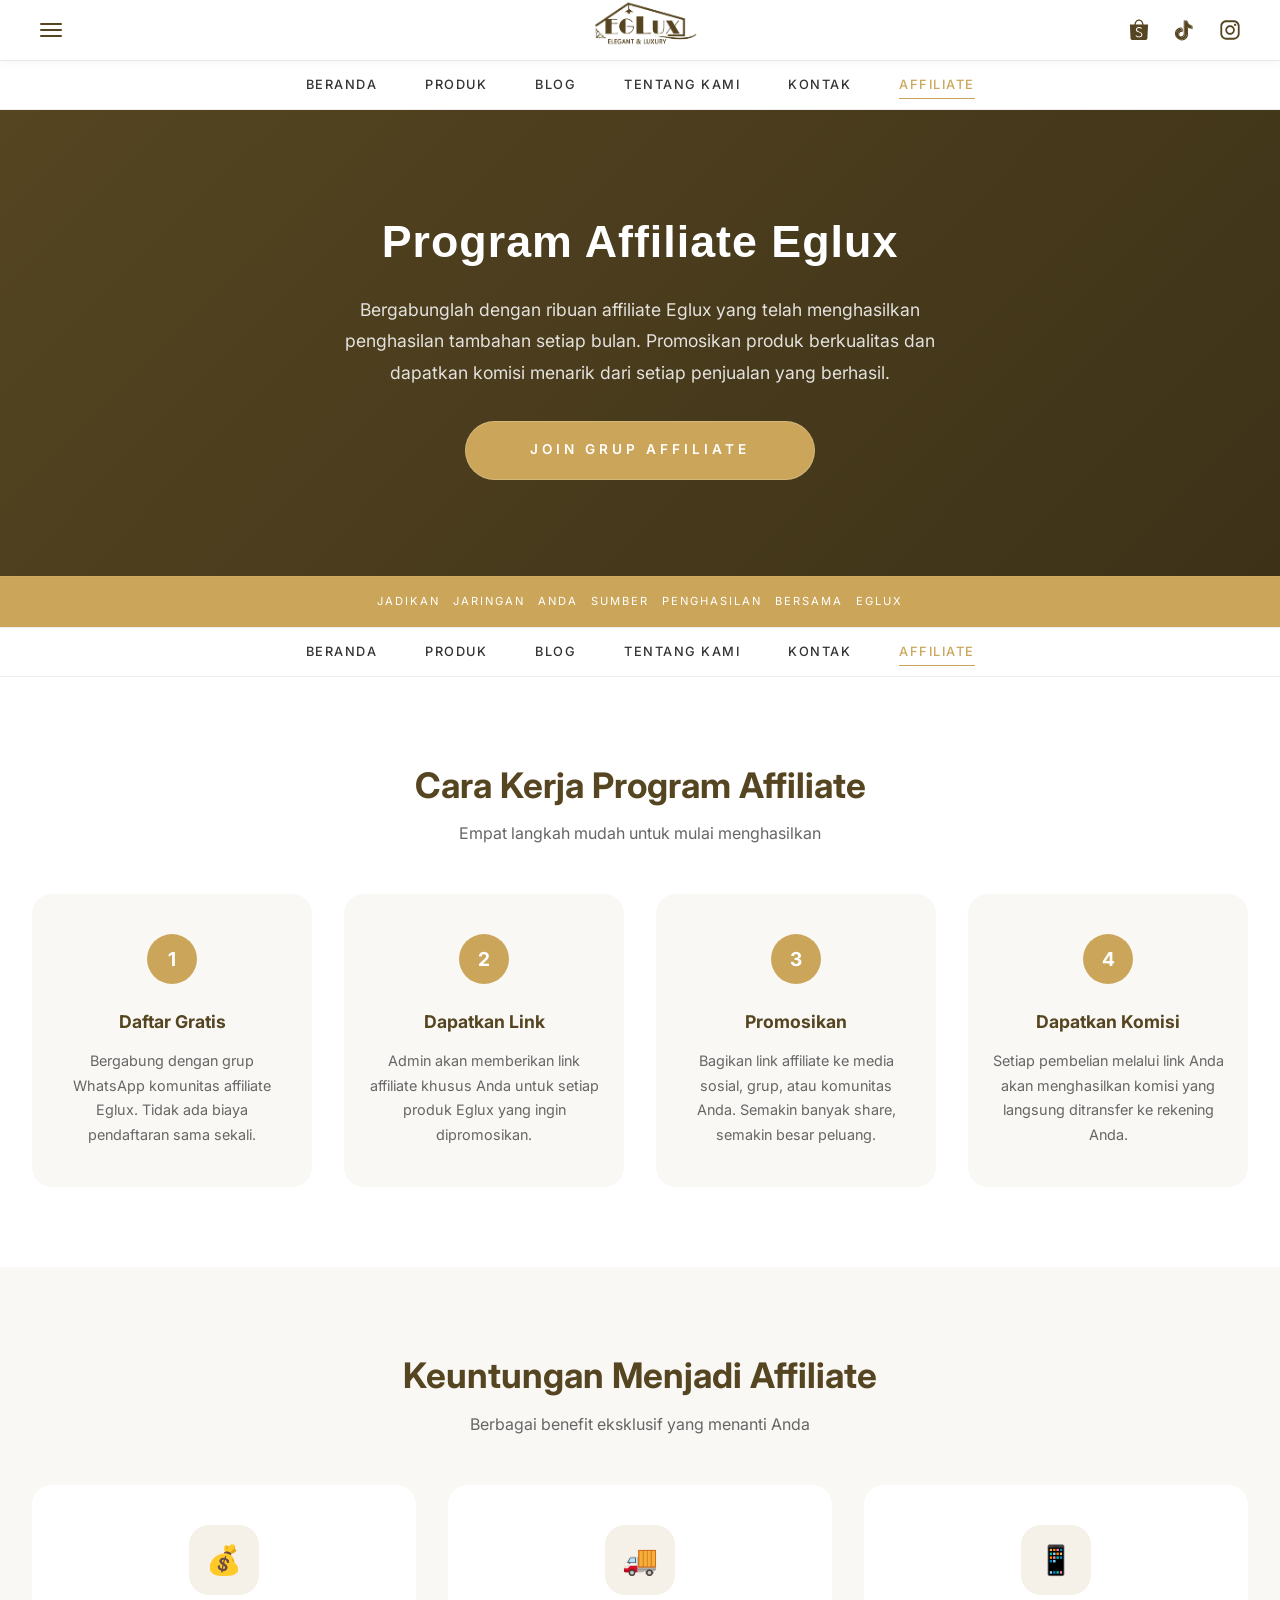
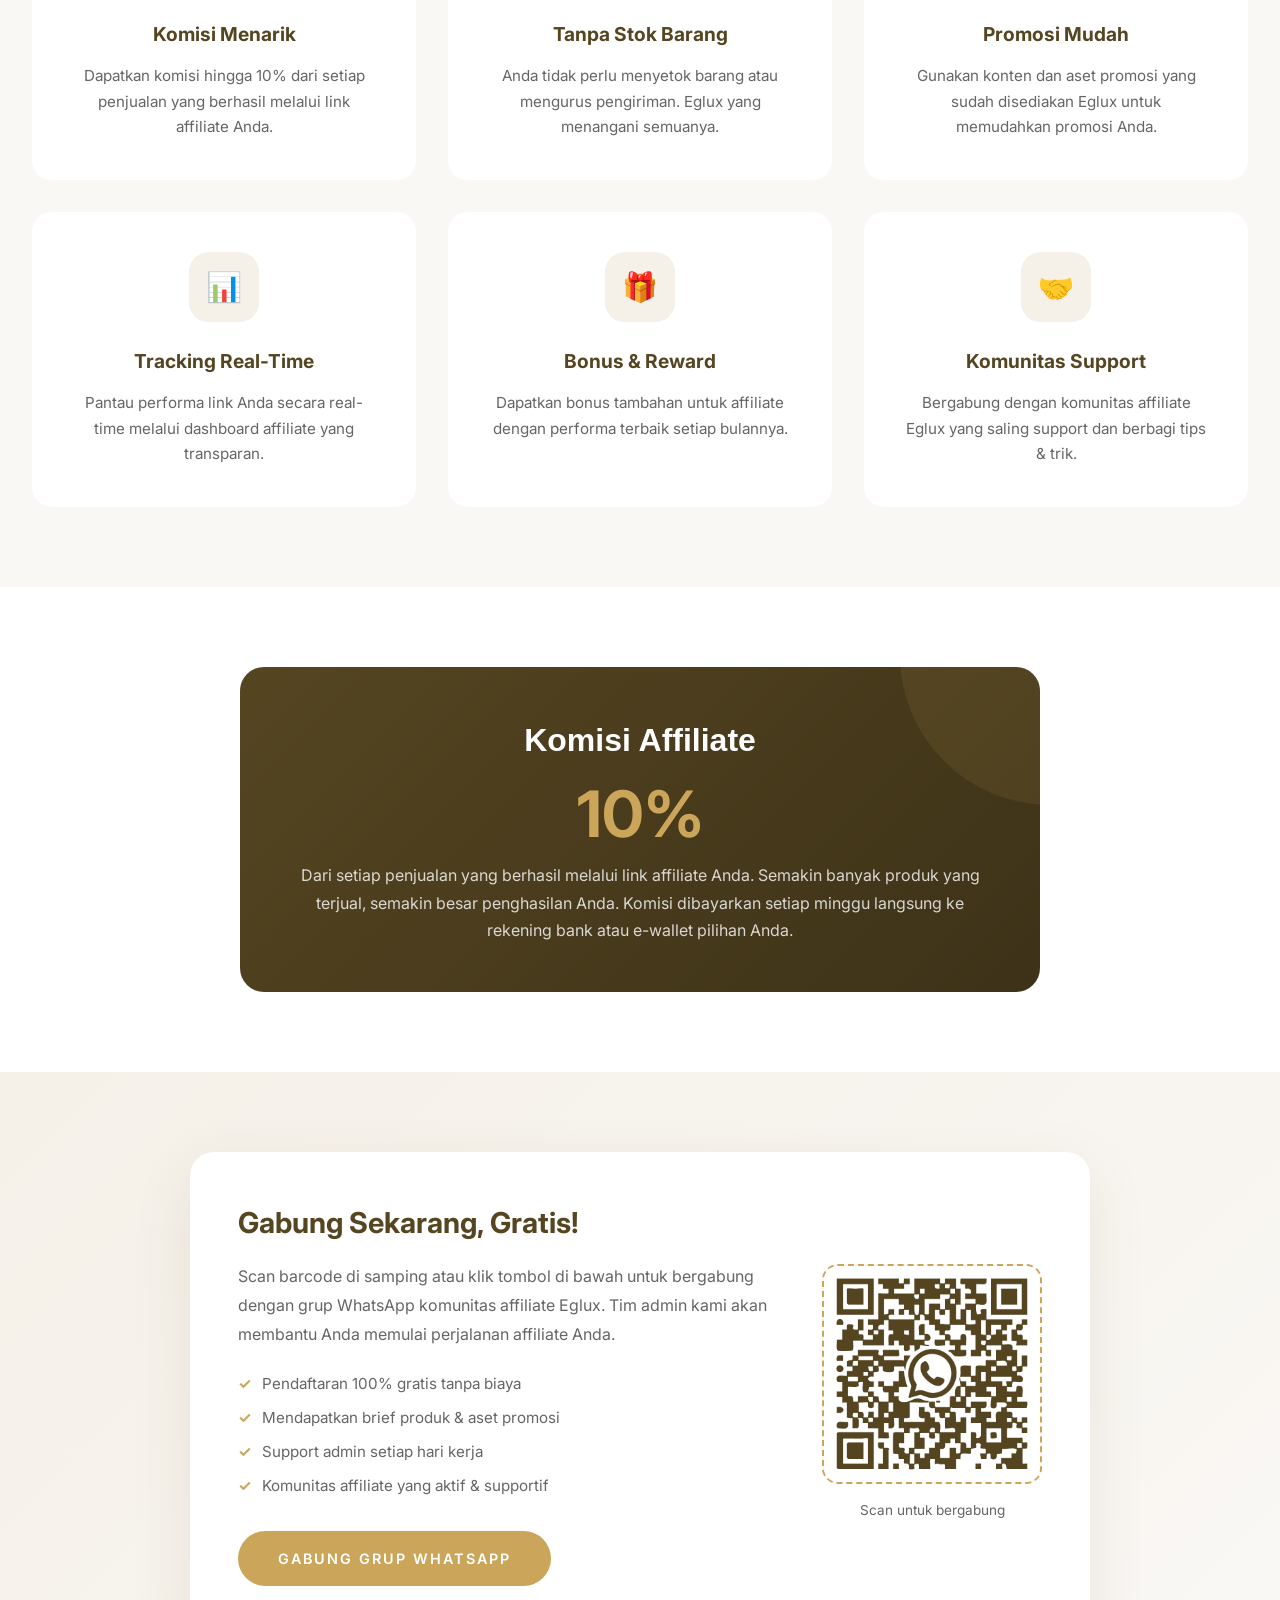
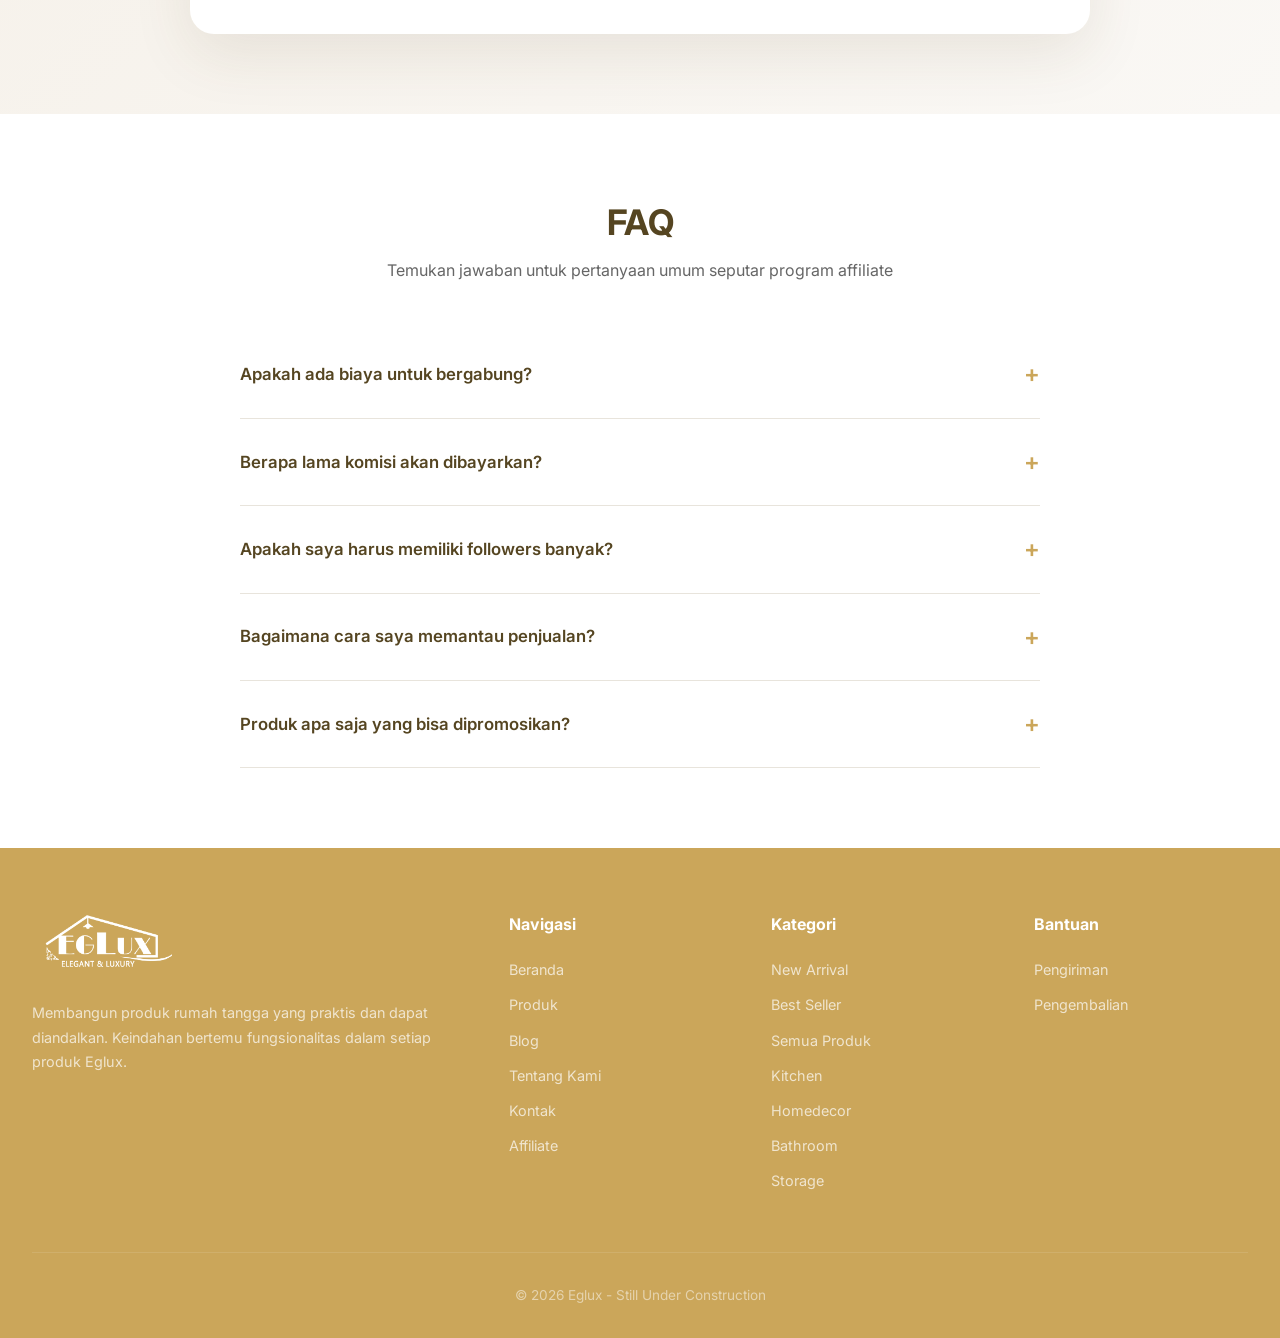
<file: affiliate.html>
<!DOCTYPE html>
<html lang="id">
<head>
    <meta charset="UTF-8">
    <meta name="viewport" content="width=device-width, initial-scale=1.0">
    <link rel="icon" type="image/png" href="/img/favLogo.png?v=2">
    <title>Program Affiliate - Eglux</title>
    <link rel="stylesheet" href="style.css">
    <link rel="preconnect" href="https://fonts.googleapis.com">
    <link rel="preconnect" href="https://fonts.gstatic.com" crossorigin>
    <link href="https://fonts.googleapis.com/css2?family=Playfair+Display:ital,wght@0,400;0,700;1,400&family=Inter:wght@300;400;500;600;700&display=swap" rel="stylesheet">
    <style>
        :root {
            --primary: #554521;
            --secondary: #cba65a;
            --accent: #f5f0e8;
            --light: #faf8f5;
            --white: #ffffff;
            --text-light: #666;
            --sidebar-dark: #cba65a;
            --transition: all 0.3s ease;
        }

        * {
            margin: 0;
            padding: 0;
            box-sizing: border-box;
        }

        html {
            scroll-behavior: smooth;
        }

        body {
            font-family: 'Inter', sans-serif;
            color: var(--primary);
            background: var(--light);
            overflow-x: hidden;
        }

        /* ===== HAMBURGER BUTTON ===== */
        .hamburger-btn {
            background: none;
            border: none;
            cursor: pointer;
            padding: 8px;
            display: flex;
            flex-direction: column;
            gap: 4px;
            transition: var(--transition);
            z-index: 10;
        }

        .hamburger-btn span {
            display: block;
            width: 22px;
            height: 2px;
            background: var(--primary);
            border-radius: 2px;
            transition: var(--transition);
        }

        .hamburger-btn:hover span {
            background: var(--secondary);
        }

        .hamburger-btn.active span:nth-child(1) {
            transform: rotate(45deg) translate(4px, 4px);
        }

        .hamburger-btn.active span:nth-child(2) {
            opacity: 0;
        }

        .hamburger-btn.active span:nth-child(3) {
            transform: rotate(-45deg) translate(4px, -4px);
        }

        /* ===== SIDEBAR OVERLAY ===== */
        .sidebar-overlay {
            position: fixed;
            top: 0;
            left: 0;
            right: 0;
            bottom: 0;
            background: rgba(0, 0, 0, 0.5);
            z-index: 1001;
            opacity: 0;
            visibility: hidden;
            transition: all 0.3s ease;
        }

        .sidebar-overlay.open {
            opacity: 1;
            visibility: visible;
        }

        /* ===== SIDEBAR PANEL ===== */
        .sidebar-panel {
            position: fixed;
            top: 0;
            left: 0;
            width: 542px;
            height: 100vh;
            background: var(--white);
            z-index: 1002;
            transform: translateX(-100%);
            transition: transform 0.4s ease;
            overflow-y: auto;
            display: flex;
            flex-direction: column;
        }

        .sidebar-panel.open {
            transform: translateX(0);
        }

        .sidebar-panel-header {
            padding: 1.5rem 2rem;
            border-bottom: 1px solid #eee;
            display: flex;
            align-items: center;
            justify-content: space-between;
        }

        .sidebar-panel-header h3 {
            color: var(--primary);
            font-size: 0.85rem;
            font-weight: 600;
            text-transform: uppercase;
            letter-spacing: 3px;
        }

        .sidebar-close {
            background: none;
            border: none;
            color: var(--primary);
            font-size: 1.8rem;
            cursor: pointer;
            opacity: 0.6;
            transition: var(--transition);
            line-height: 1;
            width: 32px;
            height: 32px;
            display: flex;
            align-items: center;
            justify-content: center;
        }

        .sidebar-close:hover {
            opacity: 1;
            color: var(--secondary);
        }

        .sidebar-menu {
            list-style: none;
            flex: 1;
        }

        .sidebar-menu > li {
            position: relative;
            overflow: hidden;
            border-bottom: 1px solid #f0f0f0;
            height: 100px;
            display: flex;
            align-items: center;
        }

        .sidebar-menu > li > a {
            display: flex;
            align-items: center;
            justify-content: center;
            width: 100%;
            height: 100%;
            padding: 0 2rem;
            color: var(--primary);
            text-decoration: none;
            font-size: 1.1rem;
            font-weight: 600;
            text-transform: uppercase;
            letter-spacing: 2px;
            transition: var(--transition);
            position: relative;
            z-index: 2;
        }

        .sidebar-menu > li > a::before {
            content: '';
            position: absolute;
            top: 0;
            left: 0;
            right: 0;
            bottom: 0;
            background: linear-gradient(90deg, rgba(201,169,110,0.15) 0%, transparent 100%);
            opacity: 0;
            transition: var(--transition);
            z-index: -1;
        }

        .sidebar-menu > li > a:hover::before {
            opacity: 1;
        }

        .sidebar-menu > li > a:hover {
            padding-left: 2.5rem;
            color: var(--primary);
        }

        .sidebar-menu > li .cat-bg {
            position: absolute;
            top: 0;
            left: 0;
            right: 0;
            bottom: 0;
            opacity: 0.4;
            background-size: cover;
            background-position: center;
            transition: var(--transition);
            z-index: 1;
        }

        .sidebar-menu > li:hover .cat-bg {
            opacity: 1;
            transform: scale(1.05);
        }

        .sidebar-menu > li .cat-overlay {
            position: absolute;
            top: 0;
            left: 0;
            right: 0;
            bottom: 0;
            background: linear-gradient(90deg, rgba(255,255,255,0.2) 20%, rgba(49, 41, 8, 0) 100%);
            z-index: 1;
            border-left-color: var(--secondary);
        }

        .sidebar-menu > li > a span {
            position: relative;
            z-index: 2;
        }

                /* ===== SUBMENU ===== */
        .has-submenu {
            flex-direction: column;
            height: auto !important;
            min-height: 100px;
        }

        .has-submenu > a {
            justify-content: center;
            min-height: 100px;
            position: relative;
        }

        .has-submenu > a .arrow {
            font-size: 1.6rem;
            transition: var(--transition);
            position: absolute;
            right: 2rem;
            top: 50%;
            transform: translateY(-50%);
            z-index: 2;
            color: var(--primary);
            pointer-events: none;
        }

        .has-submenu.open > a .arrow {
            transform: translateY(-50%) rotate(180deg);
        }

        .has-submenu > a .menu-text {
            text-align: center;
        }

        .submenu {
            list-style: none;
            max-height: 0;
            overflow: hidden;
            transition: max-height 0.35s ease;
            background: var(--white);
            width: 100%;
        }

        .has-submenu.open .submenu {
            max-height: 300px;
        }

        .submenu li {
            position: relative;
            overflow: hidden;
            border-bottom: 1px solid #eee;
        }

        .submenu li:last-child {
            border-bottom: none;
        }

        .submenu li a {
            display: block;
            padding: 1rem 2rem 1rem 3rem;
            color: var(--primary);
            text-decoration: none;
            font-size: 0.85rem;
            font-weight: 500;
            text-transform: uppercase;
            letter-spacing: 1.5px;
            transition: var(--transition);
            border-left: 3px solid transparent;
            position: relative;
            z-index: 2;
        }

        .submenu li a::before {
            content: '';
            position: absolute;
            top: 0;
            left: 0;
            right: 0;
            bottom: 0;
            background: linear-gradient(90deg, rgba(201, 169, 110, 0.7) 0%, transparent 100%);
            opacity: 0;
            transition: var(--transition);
            z-index: -1;
        }

        .submenu li a:hover::before {
            opacity: 0.4;
        }

        .submenu li a:hover {
            color: var(--primary);
            border-left-color: var(--secondary);
            padding-left: 6rem;
            transition: var(--transition);
        }

        /* ===== MAIN HEADER BAR (Sticky) ===== */
        .main-header {
            position: sticky;
            top: 0;
            left: 0;
            right: 0;
            background: var(--white);
            z-index: 1000;
            box-shadow: 0 1px 10px rgba(0,0,0,0.05);
        }

        .main-header-inner {
            max-width: 1400px;
            margin: 0 auto;
            padding: 0 2rem;
            display: flex;
            align-items: center;
            justify-content: space-between;
            height: 60px;
        }

        .main-header .logo {
            font-family: 'Playfair Display', serif;
            font-size: 1.8rem;
            font-weight: 700;
            color: var(--primary);
            text-decoration: none;
            letter-spacing: 1px;
            position: absolute;
            left: 50%;
            transform: translateX(-50%);
        }

        .main-header .logo span {
            color: var(--secondary);
        }

        .header-right {
            display: flex;
            align-items: center;
            gap: 0.6rem;
            margin-left: auto;
        }

        .header-right .icon-btn {
            background: none;
            border: none;
            cursor: pointer;
            padding: 2px;
            display: flex;
            align-items: center;
            justify-content: center;
            color: var(--primary);
            transition: var(--transition);
            position: relative;
        }

        .header-right .icon-btn:hover {
            color: var(--secondary);
        }

        .header-right .icon-btn svg {
            width: 32px;
            height: 32px;
        }

        /* ===== PRIMARY NAV (Below Logo) ===== */
        .primary-nav {
            background: var(--white);
            border-top: 1px solid #eee;
            border-bottom: 1px solid #eee;
            position: relative;
            will-change: transform, opacity;
            transition: transform 0.4s cubic-bezier(0.25, 0.46, 0.45, 0.94), opacity 0.3s ease;
        }
        
        .primary-nav.hidden {
            transform: translateY(-100%);
            opacity: 0;
            pointer-events: none;
        }
        
        .primary-nav-inner {
            max-width: 1400px;
            margin: 0 auto;
            padding: 0 2rem;
            display: flex;
            align-items: center;
            justify-content: center;
            gap: 3rem;
            height: 48px;
        }
        
        .primary-nav-inner a {
            font-size: 0.8rem;
            color: #333;
            text-decoration: none;
            font-weight: 500;
            transition: var(--transition);
            text-transform: uppercase;
            letter-spacing: 1.5px;
            position: relative;
            padding: 4px 0;
            white-space: nowrap;
        }
        
        .primary-nav-inner a::after {
            content: '';
            position: absolute;
            bottom: 0;
            left: 0;
            width: 0;
            height: 1.5px;
            background: var(--secondary);
            transition: var(--transition);
        }
        
        .primary-nav-inner a:hover::after,
        .primary-nav-inner a.active::after {
            width: 100%;
        }
        
        .primary-nav-inner a:hover,
        .primary-nav-inner a.active {
            color: var(--secondary);
        }
        
        .shop-btn {
            display: inline-block;
            padding: 1.1rem 4rem;
            background: var(--secondary);
            backdrop-filter: blur(10px);
            border: 1px solid rgba(255,255,255,0.2);
            border-radius: 30px;
            color: var(--white);
            text-decoration: none;
            font-size: 0.85rem;
            font-weight: 600;
            text-transform: uppercase;
            letter-spacing: 4px;
            transition: var(--transition);
            cursor: pointer;
        }

        .shop-btn:hover {
            background: var(--white);
            color: var(--primary);
            transform: translateY(-2px);
            box-shadow: 0 15px 50px rgba(0,0,0,0.3);
        }

        /* ===== COUNTRIES FOOTER ===== */
        .countries-footer {
            background: var(--sidebar-dark);
            padding: 1rem 2rem;
            text-align: center;
            border-top: 1px solid rgba(255,255,255,0.05);
        }

        .countries-footer p {
            color: var(--white);
            font-size: 0.7rem;
            letter-spacing: 2px;
            text-transform: uppercase;
            word-spacing: 8px;
        } 


        /* ===== DUPLICATE NAV (Above Content) ===== */
        .duplicate-nav {
            background: var(--white);
            border-top: 1px solid #eee;
            border-bottom: 1px solid #eee;
            position: relative;
            will-change: transform;
            transition: transform 0.4s cubic-bezier(0.25, 0.46, 0.45, 0.94);
        }

        .duplicate-nav.stuck {
            position: fixed;
            top: 60px;
            left: 0;
            right: 0;
            z-index: 999;
            box-shadow: 0 2px 10px rgba(0,0,0,0.05);
            transform: translateY(0);
        }

        .duplicate-nav-inner {
            max-width: 1400px;
            margin: 0 auto;
            padding: 0 2rem;
            display: flex;
            align-items: center;
            justify-content: center;
            gap: 3rem;
            height: 48px;
        }

        .duplicate-nav-inner a {
            font-size: 0.8rem;
            color: #333;
            text-decoration: none;
            font-weight: 500;
            transition: var(--transition);
            text-transform: uppercase;
            letter-spacing: 1.5px;
            position: relative;
            padding: 4px 0;
            white-space: nowrap;
        }

        .duplicate-nav-inner a::after {
            content: '';
            position: absolute;
            bottom: 0;
            left: 0;
            width: 0;
            height: 1.5px;
            background: var(--secondary);
            transition: var(--transition);
        }

        .duplicate-nav-inner a:hover::after,
        .duplicate-nav-inner a.active::after {
            width: 100%;
        }

        .duplicate-nav-inner a:hover,
        .duplicate-nav-inner a.active {
            color: var(--secondary);
        }

        /* ===== SECTIONS COMMON ===== */
        .container {
            max-width: 1400px;
            margin: 0 auto;
            padding: 0 2rem;
        }

        .section-header {
            text-align: center;
            margin-bottom: 3rem;
        }

        .section-header h2 {
            font-size: 2.2rem;
            font-weight: 700;
            color: var(--primary);
            margin-bottom: 0.5rem;
        }

        .section-header p {
            color: var(--text-light);
            font-size: 1rem;
        }

        section {
            padding: 5rem 0;
        }

        /* ===== FOOTER ===== */
        .footer {
            background: var(--secondary);
            color: var(--white);
            padding: 4rem 0 2rem;
        }

        .footer-grid {
            display: grid;
            grid-template-columns: 2fr 1fr 1fr 1fr;
            gap: 3rem;
            margin-bottom: 3rem;
        }

        .footer-brand p {
            color: rgba(255,255,255,0.7);
            margin-top: 1rem;
            line-height: 1.7;
            font-size: 0.9rem;
        }

        .footer-links h4 {
            font-size: 1rem;
            margin-bottom: 1.2rem;
            color: var(--white);
        }

        .footer-links ul {
            list-style: none;
        }

        .footer-links ul li {
            margin-bottom: 0.6rem;
        }

        .footer-links ul li a {
            color: rgba(255,255,255,0.7);
            text-decoration: none;
            font-size: 0.9rem;
            transition: var(--transition);
        }

        .footer-links ul li a:hover {
            color: var(--primary);
        }

        .footer-bottom {
            border-top: 1px solid rgba(255,255,255,0.1);
            padding-top: 2rem;
            text-align: center;
            color: rgba(255,255,255,0.5);
            font-size: 0.85rem;
        }

        /* ===== AFFILIATE PAGE STYLES ===== */
        .page-header {
            padding-top: 120px;
            padding-bottom: 3rem;
            background: linear-gradient(135deg, var(--light) 0%, var(--accent) 100%);
            text-align: center;
        }

        .page-header h1 {
            font-size: 3rem;
            font-weight: 700;
            color: var(--primary);
            margin-bottom: 0.5rem;
        }

        .page-header p {
            color: var(--text-light);
            font-size: 1.1rem;
        }

        /* Hero Affiliate */
        .affiliate-hero {
            background: linear-gradient(135deg, var(--primary) 0%, #3d3218 100%);
            padding: 6rem 0;
            text-align: center;
            color: var(--white);
        }

        .affiliate-hero h2 {
            font-family: 'Segoe UI', Tahoma, Geneva, Verdana, sans-serif;
            font-size: 2.8rem;
            font-weight: 700;
            margin-bottom: 1rem;
            letter-spacing: 1px;
        }

        .affiliate-hero p {
            font-size: 1.1rem;
            color: rgba(255,255,255,0.85);
            max-width: 600px;
            margin: 0 auto 2rem;
            line-height: 1.8;
        }

        .affiliate-hero .hero-badge {
            display: inline-block;
            background: var(--secondary);
            color: var(--white);
            padding: 0.5rem 1.5rem;
            border-radius: 30px;
            font-size: 0.8rem;
            font-weight: 600;
            text-transform: uppercase;
            letter-spacing: 2px;
            margin-bottom: 1.5rem;
        }

        /* How It Works */
        .how-it-works {
            background: var(--white);
            padding: 5rem 0;
        }

        .steps-grid {
            display: grid;
            grid-template-columns: repeat(4, 1fr);
            gap: 2rem;
            margin-top: 3rem;
        }

        .step-card {
            background: var(--light);
            padding: 2.5rem 1.5rem;
            border-radius: 20px;
            text-align: center;
            transition: var(--transition);
            position: relative;
        }

        .step-card:hover {
            transform: translateY(-8px);
            box-shadow: 0 20px 40px rgba(0,0,0,0.08);
        }

        .step-number {
            width: 50px;
            height: 50px;
            background: var(--secondary);
            color: var(--white);
            border-radius: 50%;
            display: flex;
            align-items: center;
            justify-content: center;
            font-size: 1.2rem;
            font-weight: 700;
            margin: 0 auto 1.5rem;
        }

        .step-card h3 {
            font-size: 1.1rem;
            color: var(--primary);
            margin-bottom: 0.8rem;
        }

        .step-card p {
            color: var(--text-light);
            font-size: 0.9rem;
            line-height: 1.7;
        }

        /* Benefits */
        .benefits-section {
            background: var(--light);
            padding: 5rem 0;
        }

        .benefits-grid {
            display: grid;
            grid-template-columns: repeat(3, 1fr);
            gap: 2rem;
            margin-top: 3rem;
        }

        .benefit-card {
            background: var(--white);
            padding: 2.5rem;
            border-radius: 20px;
            text-align: center;
            transition: var(--transition);
        }

        .benefit-card:hover {
            transform: translateY(-5px);
            box-shadow: 0 15px 35px rgba(0,0,0,0.08);
        }

        .benefit-icon {
            width: 70px;
            height: 70px;
            background: var(--accent);
            border-radius: 20px;
            display: flex;
            align-items: center;
            justify-content: center;
            margin: 0 auto 1.5rem;
            font-size: 1.8rem;
        }

        .benefit-card h3 {
            font-size: 1.2rem;
            margin-bottom: 0.8rem;
            color: var(--primary);
        }

        .benefit-card p {
            color: var(--text-light);
            font-size: 0.95rem;
            line-height: 1.7;
        }

        /* Commission */
        .commission-section {
            background: var(--white);
            padding: 5rem 0;
        }

        .commission-card {
            max-width: 800px;
            margin: 0 auto;
            background: linear-gradient(135deg, var(--primary) 0%, #3d3218 100%);
            border-radius: 24px;
            padding: 3rem;
            text-align: center;
            color: var(--white);
            position: relative;
            overflow: hidden;
        }

        .commission-card::before {
            content: '';
            position: absolute;
            top: -50%;
            right: -20%;
            width: 300px;
            height: 300px;
            background: var(--secondary);
            border-radius: 50%;
            opacity: 0.1;
        }

        .commission-card h3 {
            font-family: 'Segoe UI', Tahoma, Geneva, Verdana, sans-serif;
            font-size: 2rem;
            margin-bottom: 0.5rem;
        }

        .commission-card .commission-rate {
            font-size: 4rem;
            font-weight: 700;
            color: var(--secondary);
            line-height: 1;
            margin: 1rem 0;
        }

        .commission-card p {
            color: rgba(255,255,255,0.8);
            font-size: 1rem;
            line-height: 1.7;
        }

        /* Join CTA */
        .join-section {
            background: linear-gradient(135deg, var(--accent) 0%, var(--light) 100%);
            padding: 5rem 0;
        }

        .join-card {
            max-width: 900px;
            margin: 0 auto;
            background: var(--white);
            border-radius: 24px;
            padding: 3rem;
            box-shadow: 0 20px 60px rgba(85, 69, 33, 0.1);
            display: flex;
            gap: 3rem;
            align-items: center;
        }

        .join-left {
            flex: 1;
        }

        .join-left h3 {
            font-size: 1.8rem;
            color: var(--primary);
            margin-bottom: 1rem;
        }

        .join-left p {
            color: var(--text-light);
            line-height: 1.8;
            margin-bottom: 1.5rem;
        }

        .join-left ul {
            list-style: none;
            margin-bottom: 2rem;
        }

        .join-left ul li {
            color: var(--text-light);
            padding-left: 1.5rem;
            position: relative;
            margin-bottom: 0.6rem;
            font-size: 0.95rem;
        }

        .join-left ul li::before {
            content: '✓';
            position: absolute;
            left: 0;
            color: var(--secondary);
            font-weight: 700;
        }

        .join-right {
            text-align: center;
            flex-shrink: 0;
        }

        .qr-placeholder {
            width: 220px;
            height: 220px;
            background: var(--light);
            border-radius: 16px;
            display: flex;
            flex-direction: column;
            align-items: center;
            justify-content: center;
            border: 2px dashed var(--secondary);
            margin-bottom: 1rem;
            overflow: hidden;
        }

        .qr-placeholder img {
            width: 100%;
            height: 100%;
            object-fit: cover;
        }

        .qr-label {
            font-size: 0.85rem;
            color: var(--text-light);
            margin-top: 0.5rem;
        }

        .join-btn {
            display: inline-block;
            padding: 1rem 2.5rem;
            background: var(--secondary);
            color: var(--white);
            text-decoration: none;
            border-radius: 30px;
            font-size: 0.9rem;
            font-weight: 600;
            text-transform: uppercase;
            letter-spacing: 2px;
            transition: var(--transition);
            border: none;
            cursor: pointer;
        }

        .join-btn:hover {
            background: var(--primary);
            transform: translateY(-2px);
            box-shadow: 0 10px 30px rgba(85, 69, 33, 0.2);
        }

        /* FAQ */
        .faq-section {
            background: var(--white);
            padding: 5rem 0;
        }

        .faq-grid {
            max-width: 800px;
            margin: 0 auto;
        }

        .faq-item {
            border-bottom: 1px solid var(--border);
            padding: 1.5rem 0;
        }

        .faq-question {
            display: flex;
            justify-content: space-between;
            align-items: center;
            cursor: pointer;
            font-weight: 600;
            color: var(--primary);
            font-size: 1.05rem;
        }

        .faq-icon {
            font-size: 1.5rem;
            color: var(--secondary);
            transition: var(--transition);
        }

        .faq-item.active .faq-icon {
            transform: rotate(45deg);
        }

        .faq-answer {
            max-height: 0;
            overflow: hidden;
            transition: var(--transition);
            color: var(--text-light);
            line-height: 1.8;
        }

        .faq-item.active .faq-answer {
            max-height: 200px;
            padding-top: 1rem;
        }

        /* ===== RESPONSIVE ===== */
        @media (max-width: 1024px) {
            .steps-grid {
                grid-template-columns: repeat(2, 1fr);
            }

            .benefits-grid {
                grid-template-columns: repeat(2, 1fr);
            }

            .join-card {
                flex-direction: column;
                text-align: center;
            }

            .join-left ul li {
                text-align: left;
            }

            .footer-grid {
                grid-template-columns: repeat(2, 1fr);
            }

            .sidebar-panel {
                width: 420px;
            }

            .primary-nav-inner,
            .duplicate-nav-inner {
                gap: 2rem;
            }

            .header-right {
                gap: 0rem;
            }
        }

        @media (max-width: 768px) {
            .page-header h1 {
                font-size: 2rem;
            }

            .affiliate-hero h2 {
                font-size: 2rem;
            }

            .steps-grid {
                grid-template-columns: 1fr;
            }

            .benefits-grid {
                grid-template-columns: 1fr;
            }

            .commission-card .commission-rate {
                font-size: 3rem;
            }

            .join-card {
                padding: 2rem 1.5rem;
            }

            .qr-placeholder {
                width: 180px;
                height: 180px;
            }

            .footer-grid {
                grid-template-columns: repeat(2, 1fr);
            }

            .sidebar-panel {
                width: 100%;
            }

            .primary-nav-inner,
            .duplicate-nav-inner {
                gap: 1.2rem;
                overflow-x: auto;
                justify-content: center;
                -webkit-overflow-scrolling: touch;
                scrollbar-width: none;
            }

            .primary-nav-inner::-webkit-scrollbar,
            .duplicate-nav-inner::-webkit-scrollbar {
                display: none;
            }

            .primary-nav-inner a,
            .duplicate-nav-inner a {
                font-size: 0.7rem;
                white-space: nowrap;
            }

            .main-header .logo {
                font-size: 1.5rem;
            }

            .header-right {
                gap: -0.4rem;
            }
        }
    </style>
<base target="_blank">
</head>
<body>

    <!-- Sidebar Overlay -->
    <div class="sidebar-overlay" id="sidebarOverlay" onclick="toggleSidebar()"></div>

    <!-- Sidebar Panel (Categories) -->
    <aside class="sidebar-panel" id="sidebarPanel">
        <div class="sidebar-panel-header">
            <h3>Categories</h3>
            <button class="sidebar-close" onclick="toggleSidebar()">&times;</button>
        </div>
        <ul class="sidebar-menu">
            <li>
                <div class="cat-bg" style="background-image: url('https://down-id.img.susercontent.com/file/sg-11134201-820nf-mn9v2qt7p6h23a.webp');"></div>
                <div class="cat-overlay"></div>
                <a href="products.html?filter=new"><span>New Arrival</span></a>
            </li>
            <li>
                <div class="cat-bg" style="background-image: url('https://down-id.img.susercontent.com/file/sg-11134201-824gv-me0yfrozmpzae4.webp');"></div>
                <div class="cat-overlay"></div>
                <a href="products.html?filter=bestseller"><span>Best Seller</span></a>
            </li>
            <li>
                <div class="cat-bg" style="background-image: url('https://down-tx-id.img.susercontent.com/id-11134210-7rbk4-m6npp1bog9rg6c');"></div>
                <div class="cat-overlay"></div>
                <a href="products.html"><span>All Products</span></a>
            </li>
            <li class="has-submenu" id="kitchenItem">
                <div class="cat-bg" style="background-image: url('https://down-id.img.susercontent.com/file/sg-11134201-820n5-mn9v2pvit5om4b.webp');"></div>
                <div class="cat-overlay"></div>
                <a href="#" onclick="return false;" class="menu-toggle">
                    <span class="menu-text">Kitchen</span>
                    <span class="arrow">&#9662;</span>
                </a>
                <ul class="submenu">
                    <li><a href="products.html?filter=prasmanan">Prasmanan</a></li>
                    <li><a href="products.html?filter=bumbu">Tempat Bumbu</a></li>
                    <li><a href="products.html?filter=toples">Toples</a></li>
                    <li><a href="products.html?filter=nampan">Nampan</a></li>
                </ul>
            </li>
            <li class="has-submenu" id="homeDecorItem">
                <div class="cat-bg" style="background-image: url('https://down-id.img.susercontent.com/file/id-11134207-7rasg-m5z7qgib73zc9d.webp');"></div>
                <div class="cat-overlay"></div>
                <a href="#" onclick="return false;" class="menu-toggle">
                    <span class="menu-text">Home Decor</span>
                    <span class="arrow">&#9662;</span>
                </a>
                <ul class="submenu">
                    <li><a href="products.html?filter=walldecor">Wall Decor</a></li>
                    <li><a href="products.html?filter=pajangan">Pajangan</a></li>
                    <li><a href="products.html?filter=vas">Vas Bunga</a></li>
                    <li><a href="products.html?filter=taplak">Taplak Meja</a></li>
                </ul>
            </li>
            <li>
                <div class="cat-bg" style="background-image: url('https://down-id.img.susercontent.com/file/sg-11134201-7rdvm-mdjp4ct77ggp63.webp');"></div>
                <div class="cat-overlay"></div>
                <a href="products.html?filter=bathroom"><span>Bathroom</span></a>
            </li>
            <li>
                <div class="cat-bg" style="background-image: url('https://down-id.img.susercontent.com/file/sg-11134201-7rdy8-mcj15f3yq0frd3.webp');"></div>
                <div class="cat-overlay"></div>
                <a href="products.html?filter=storage"><span>Storage</span></a>
            </li>
        </ul>
    </aside>

    <!-- Main Header Bar (Sticky: Categories + Logo + Search + Cart) -->
    <header class="main-header" id="mainHeader">
        <div class="main-header-inner">
            <button class="hamburger-btn" id="hamburgerBtn" onclick="toggleSidebar()">
                <span></span>
                <span></span>
                <span></span>
            </button>
            <a href="index.html" class="logo">
                <img src="img/Logo1.png" alt="Eglux Logo" style="height: 48px; width: auto;">
            </a>
            <div class="header-right">
                <button class="icon-btn" aria-label="Shopee" onclick="window.location.href='https://shopee.co.id/eglux'">
                    <svg viewBox="0 0 32 32" fill="none" xmlns="http://www.w3.org/2000/svg">
                        <path fill="currentColor" d="M25.08,10.89c0-.22-.17-.39-.39-.39h-4.22c-.1-2.75-2.07-4.95-4.48-4.95s-4.37,2.19-4.48,4.95h-4.22c-.21,0-.38.18-.38.39,0,.01,0,.02,0,.03h0l.6,13.27s0,.07,0,.11c0,0,0,.02,0,.03v.03s0,0,0,0c.09.92.76,1.67,1.67,1.7h0s13.46,0,13.46,0h0c.93-.03,1.68-.78,1.76-1.71h0s0-.01,0-.01c0,0,0-.02,0-.03,0-.02,0-.05,0-.07l.66-13.32h0s0-.01,0-.02ZM16,6.75c1.75,0,3.19,1.67,3.25,3.75h-6.5c.07-2.08,1.5-3.75,3.25-3.75ZM19.33,20.9c-.12.98-.72,1.77-1.64,2.17-.52.22-1.21.34-1.75.3-.85-.03-1.66-.24-2.39-.62-.26-.14-.66-.41-.96-.66-.08-.06-.09-.1-.04-.18.03-.04.08-.11.19-.28.16-.24.18-.27.2-.29.05-.08.14-.09.22-.02t.02.01s.01.01.05.04c.03.03.05.04.06.05.8.62,1.73.98,2.66,1.02,1.3-.02,2.24-.6,2.41-1.5.19-.99-.59-1.85-2.11-2.32-.48-.15-1.68-.63-1.9-.76-1.04-.61-1.53-1.41-1.46-2.4.11-1.37,1.38-2.39,2.99-2.4.72,0,1.44.15,2.13.44.24.1.68.34.83.45.09.06.1.14.05.22-.03.05-.07.12-.17.27h0c-.13.2-.13.21-.16.26-.05.08-.11.08-.2.03-.74-.5-1.56-.74-2.45-.76-1.12.02-1.96.69-2.01,1.6-.01.82.6,1.42,1.93,1.87,2.7.87,3.73,1.88,3.53,3.48Z"/>
                    </svg>
                </button>
                <button class="icon-btn" aria-label="TikTok" onclick="window.location.href='https://www.tiktok.com/@egluxdecor'">
                    <svg viewBox="0 0 32 32" fill="none" xmlns="http://www.w3.org/2000/svg">
                        <path fill="currentColor" d="M13.77,14.38v-.78c-.27-.04-.54-.07-.82-.07-2.64,0-4.98,1.71-5.78,4.23-.79,2.52.14,5.27,2.31,6.78-2.28-2.44-2.15-6.26.29-8.53,1.09-1.01,2.51-1.59,3.99-1.62h0Z"/>
                        <path fill="currentColor" d="M13.92,23.18c1.48,0,2.69-1.17,2.76-2.64V7.36h2.41c-.05-.28-.07-.55-.07-.83h-3.29v13.16c-.05,1.48-1.27,2.66-2.76,2.66-.44,0-.88-.11-1.27-.32.52.72,1.35,1.14,2.23,1.15h0ZM23.58,11.83v-.73c-.89,0-1.75-.26-2.49-.75.65.75,1.52,1.27,2.49,1.48Z"/>
                        <path fill="currentColor" d="M21.09,10.35c-.73-.83-1.13-1.89-1.13-2.99h-.88c.23,1.23.95,2.31,2.01,2.99h0ZM12.96,16.83c-1.53,0-2.76,1.25-2.75,2.78,0,1.02.57,1.96,1.48,2.43-.89-1.23-.62-2.96.62-3.85.47-.34,1.04-.52,1.62-.52.28,0,.55.05.82.13v-3.35c-.27-.04-.54-.06-.82-.06h-.15v2.55c-.27-.07-.54-.1-.82-.1h0Z"/>
                        <path fill="currentColor" d="M23.58,11.83v2.55c-1.64,0-3.24-.52-4.57-1.48v6.69c0,3.34-2.72,6.04-6.06,6.04-1.24,0-2.45-.38-3.46-1.1,2.27,2.44,6.1,2.58,8.54.31,1.23-1.14,1.93-2.75,1.93-4.42v-6.67c1.33.95,2.93,1.47,4.57,1.46v-3.28c-.32,0-.64-.04-.96-.1h0Z"/>
                        <path fill="currentColor" d="M19.02,19.59v-6.69c1.33.96,2.93,1.47,4.57,1.46v-2.55c-.97-.2-1.84-.72-2.5-1.46-1.05-.68-1.78-1.76-2.01-2.99h-2.41v13.18c-.06,1.53-1.35,2.71-2.87,2.65-.85-.03-1.63-.45-2.13-1.14-1.35-.71-1.87-2.38-1.16-3.73.48-.9,1.41-1.47,2.43-1.48.28,0,.55.05.82.13v-2.59c-3.33.06-5.99,2.84-5.93,6.18.03,1.51.62,2.95,1.65,4.05,1.02.69,2.24,1.05,3.47,1.03,3.34,0,6.05-2.7,6.06-6.04Z"/>
                    </svg>
                </button>
                <button class="icon-btn" aria-label="Instagram" onclick="window.location.href='https://www.instagram.com/eglux_id'">
                    <svg viewBox="0 0 32 32" fill="none" xmlns="http://www.w3.org/2000/svg">
                        <path fill="currentColor" d="M19.85,6.36h-7.7c-3.19,0-5.79,2.6-5.79,5.79v7.7c0,3.19,2.6,5.79,5.79,5.79h7.7c3.19,0,5.79-2.6,5.79-5.79v-7.7c0-3.19-2.6-5.79-5.79-5.79ZM23.83,19.85c0,2.2-1.78,3.98-3.98,3.98h-7.7c-2.2,0-3.98-1.78-3.98-3.98v-7.7c0-2.2,1.78-3.98,3.98-3.98h7.7c2.2,0,3.98,1.78,3.98,3.98v7.7Z"/>
                        <path fill="currentColor" d="M22.24,10.93c0,.62-.51,1.13-1.13,1.13s-1.13-.51-1.13-1.13.51-1.13,1.13-1.13,1.13.51,1.13,1.13Z"/>
                        <path fill="currentColor" d="M16.08,11.25c-2.62,0-4.75,2.14-4.75,4.76s2.13,4.75,4.75,4.75,4.75-2.13,4.75-4.75-2.13-4.76-4.75-4.76ZM16.08,19.04c-1.68,0-3.04-1.36-3.04-3.04s1.36-3.05,3.04-3.05,3.04,1.37,3.04,3.05-1.36,3.04-3.04,3.04Z"/>
                    </svg>
                    <!-- <span class="cart-count"></span> -->
                </button>
            </div>
        </div>
    </header>

    <!-- Primary Nav (Below Logo) -->
    <nav class="primary-nav" id="primaryNav">
        <div class="primary-nav-inner">
            <a href="index.html">Beranda</a>
            <a href="products.html">Produk</a>
            <a href="blog.html">Blog</a>
            <a href="about.html">Tentang Kami</a>
            <a href="contact.html">Kontak</a>
            <a href="affiliate.html" class="active">Affiliate</a>
        </div>
    </nav>

    <!-- Affiliate Hero -->
    <section class="affiliate-hero">
        <div class="container">
            <h2>Program Affiliate Eglux</h2>
            <p>Bergabunglah dengan ribuan affiliate Eglux yang telah menghasilkan penghasilan tambahan setiap bulan. Promosikan produk berkualitas dan dapatkan komisi menarik dari setiap penjualan yang berhasil.</p>
            <a href="https://chat.whatsapp.com/JjbuZvAkRSA4yPL0E3aDRQ?s=qs&p=i&ilr=2" class="shop-btn" target="_self">Join Grup Affiliate</a>
        </div>
    </section>

    <!-- Countries Footer -->
    <div class="countries-footer">
        <p>Jadikan Jaringan Anda Sumber Penghasilan Bersama Eglux</p>
    </div>
    
    <!-- Duplicate Nav (Above Content) -->
    <nav class="duplicate-nav" id="duplicateNav">
        <div class="duplicate-nav-inner">
            <a href="index.html">Beranda</a>
            <a href="products.html">Produk</a>
            <a href="blog.html">Blog</a>
            <a href="about.html">Tentang Kami</a>
            <a href="contact.html">Kontak</a>
            <a href="affiliate.html" class="active">Affiliate</a>
        </div>
    </nav>

    <!-- How It Works -->
    <section class="how-it-works">
        <div class="container">
            <div class="section-header">
                <h2>Cara Kerja Program Affiliate</h2>
                <p>Empat langkah mudah untuk mulai menghasilkan</p>
            </div>
            <div class="steps-grid">
                <div class="step-card">
                    <div class="step-number">1</div>
                    <h3>Daftar Gratis</h3>
                    <p>Bergabung dengan grup WhatsApp komunitas affiliate Eglux. Tidak ada biaya pendaftaran sama sekali.</p>
                </div>
                <div class="step-card">
                    <div class="step-number">2</div>
                    <h3>Dapatkan Link</h3>
                    <p>Admin akan memberikan link affiliate khusus Anda untuk setiap produk Eglux yang ingin dipromosikan.</p>
                </div>
                <div class="step-card">
                    <div class="step-number">3</div>
                    <h3>Promosikan</h3>
                    <p>Bagikan link affiliate ke media sosial, grup, atau komunitas Anda. Semakin banyak share, semakin besar peluang.</p>
                </div>
                <div class="step-card">
                    <div class="step-number">4</div>
                    <h3>Dapatkan Komisi</h3>
                    <p>Setiap pembelian melalui link Anda akan menghasilkan komisi yang langsung ditransfer ke rekening Anda.</p>
                </div>
            </div>
        </div>
    </section>

    <!-- Benefits -->
    <section class="benefits-section">
        <div class="container">
            <div class="section-header">
                <h2>Keuntungan Menjadi Affiliate</h2>
                <p>Berbagai benefit eksklusif yang menanti Anda</p>
            </div>
            <div class="benefits-grid">
                <div class="benefit-card">
                    <div class="benefit-icon">💰</div>
                    <h3>Komisi Menarik</h3>
                    <p>Dapatkan komisi hingga 10% dari setiap penjualan yang berhasil melalui link affiliate Anda.</p>
                </div>
                <div class="benefit-card">
                    <div class="benefit-icon">🚚</div>
                    <h3>Tanpa Stok Barang</h3>
                    <p>Anda tidak perlu menyetok barang atau mengurus pengiriman. Eglux yang menangani semuanya.</p>
                </div>
                <div class="benefit-card">
                    <div class="benefit-icon">📱</div>
                    <h3>Promosi Mudah</h3>
                    <p>Gunakan konten dan aset promosi yang sudah disediakan Eglux untuk memudahkan promosi Anda.</p>
                </div>
                <div class="benefit-card">
                    <div class="benefit-icon">📊</div>
                    <h3>Tracking Real-Time</h3>
                    <p>Pantau performa link Anda secara real-time melalui dashboard affiliate yang transparan.</p>
                </div>
                <div class="benefit-card">
                    <div class="benefit-icon">🎁</div>
                    <h3>Bonus & Reward</h3>
                    <p>Dapatkan bonus tambahan untuk affiliate dengan performa terbaik setiap bulannya.</p>
                </div>
                <div class="benefit-card">
                    <div class="benefit-icon">🤝</div>
                    <h3>Komunitas Support</h3>
                    <p>Bergabung dengan komunitas affiliate Eglux yang saling support dan berbagi tips & trik.</p>
                </div>
            </div>
        </div>
    </section>

    <!-- Commission -->
    <section class="commission-section">
        <div class="container">
            <div class="commission-card">
                <h3>Komisi Affiliate</h3>
                <div class="commission-rate">10%</div>
                <p>Dari setiap penjualan yang berhasil melalui link affiliate Anda. Semakin banyak produk yang terjual, semakin besar penghasilan Anda. Komisi dibayarkan setiap minggu langsung ke rekening bank atau e-wallet pilihan Anda.</p>
            </div>
        </div>
    </section>

    <!-- Join CTA -->
    <section class="join-section" id="join">
        <div class="container">
            <div class="join-card">
                <div class="join-left">
                    <h3>Gabung Sekarang, Gratis!</h3>
                    <p>Scan barcode di samping atau klik tombol di bawah untuk bergabung dengan grup WhatsApp komunitas affiliate Eglux. Tim admin kami akan membantu Anda memulai perjalanan affiliate Anda.</p>
                    <ul>
                        <li>Pendaftaran 100% gratis tanpa biaya</li>
                        <li>Mendapatkan brief produk & aset promosi</li>
                        <li>Support admin setiap hari kerja</li>
                        <li>Komunitas affiliate yang aktif & supportif</li>
                    </ul>
                    <a href="https://chat.whatsapp.com/JjbuZvAkRSA4yPL0E3aDRQ?s=qs&p=i&ilr=2" class="join-btn" target="_self">Gabung Grup WhatsApp</a>
                </div>
                <div class="join-right">
                    <div class="qr-placeholder">
                        <!-- Ganti src di bawah ini dengan path ke barcode WhatsApp Anda -->
                        <img src="img/qr-grupWhatsapp-affiliate.png" alt="Barcode Grup WhatsApp Affiliate Eglux" onerror="this.style.display='none'; this.parentElement.innerHTML='<div style=font-size:3rem>📱</div><div style=margin-top:0.5rem;font-size:0.85rem;color:var(--text-light)>Barcode WhatsApp</div>';">
                    </div>
                    <p class="qr-label">Scan untuk bergabung</p>
                </div>
            </div>
        </div>
    </section>

    <!-- FAQ Section -->
    <section class="faq-section">
        <div class="container">
            <div class="section-header">
                <h2>FAQ</h2>
                <p>Temukan jawaban untuk pertanyaan umum seputar program affiliate</p>
            </div>
            <div class="faq-grid">
                <div class="faq-item">
                    <div class="faq-question">
                        <span>Apakah ada biaya untuk bergabung?</span>
                        <span class="faq-icon">+</span>
                    </div>
                    <div class="faq-answer">
                        Tidak, pendaftaran program affiliate Eglux 100% gratis. Tidak ada biaya tersembunyi atau kewajiban pembelian produk.
                    </div>
                </div>
                <div class="faq-item">
                    <div class="faq-question">
                        <span>Berapa lama komisi akan dibayarkan?</span>
                        <span class="faq-icon">+</span>
                    </div>
                    <div class="faq-answer">
                        Komisi akan diproses dan ditransfer setiap minggunya setelah periode komisi ditutup. Minimal payout adalah Rp 50.000.
                    </div>
                </div>
                <div class="faq-item">
                    <div class="faq-question">
                        <span>Apakah saya harus memiliki followers banyak?</span>
                        <span class="faq-icon">+</span>
                    </div>
                    <div class="faq-answer">
                        Tidak harus! Program affiliate Eglux terbuka untuk siapa saja. Anda bisa mempromosikan melalui grup WhatsApp, Facebook, TikTok, atau platform lainnya.
                    </div>
                </div>
                <div class="faq-item">
                    <div class="faq-question">
                        <span>Bagaimana cara saya memantau penjualan?</span>
                        <span class="faq-icon">+</span>
                    </div>
                    <div class="faq-answer">
                        Setelah bergabung, Anda akan mendapatkan akses ke dashboard affiliate untuk memantau klik, konversi, dan komisi Anda secara real-time.
                    </div>
                </div>
                <div class="faq-item">
                    <div class="faq-question">
                        <span>Produk apa saja yang bisa dipromosikan?</span>
                        <span class="faq-icon">+</span>
                    </div>
                    <div class="faq-answer">
                        Anda bisa mempromosikan seluruh produk Eglux termasuk kategori Kitchen, Home Decor, Bathroom, dan Storage. Semua produk memiliki komisi yang sama.
                    </div>
                </div>
            </div>
        </div>
    </section>

    <!-- Footer -->
    <footer class="footer">
        <div class="container">
            <div class="footer-grid">
                <div class="footer-brand">
                    <a href="index.html" class="logo">
                        <img src="img/Logo2.png" alt="Eglux Logo" style="height: 60px; width: auto;">
                    </a>
                    <p>Membangun produk rumah tangga yang praktis dan dapat diandalkan. Keindahan bertemu fungsionalitas dalam setiap produk Eglux.</p>
                </div>
                <div class="footer-links">
                    <h4>Navigasi</h4>
                    <ul>
                        <li><a href="index.html">Beranda</a></li>
                        <li><a href="products.html">Produk</a></li>
                        <li><a href="blog.html">Blog</a></li>
                        <li><a href="about.html">Tentang Kami</a></li>
                        <li><a href="contact.html">Kontak</a></li>
                        <li><a href="affiliate.html">Affiliate</a></li>
                    </ul>
                </div>
                <div class="footer-links">
                    <h4>Kategori</h4>
                    <ul>
                        <li><a href="products.html?data-filter=kitchen">New Arrival</a></li>
                        <li><a href="products.html?data-filter=kitchen">Best Seller</a></li>
                        <li><a href="products.html?data-filter=storage">Semua Produk</a></li>
                        <li><a href="products.html?data-filter=kitchen">Kitchen</a></li>
                        <li><a href="products.html?data-filter=storage">Homedecor</a></li>
                        <li><a href="products.html?data-filter=homedecor">Bathroom</a></li>
                        <li><a href="products.html?data-filter=produkbaru">Storage</a></li>
                    </ul>
                </div>
                <div class="footer-links">
                    <h4>Bantuan</h4>
                    <ul>
                        <li><a href="contact.html">Pengiriman</a></li>
                        <li><a href="contact.html">Pengembalian</a></li>
                    </ul>
                </div>
            </div>
            <div class="footer-bottom">
                <p>&copy; 2026 Eglux - Still Under Construction</p>
            </div>
        </div>
    </footer>

    <script>
        // Sidebar Toggle
        function toggleSidebar() {
            const btn = document.getElementById('hamburgerBtn');
            const overlay = document.getElementById('sidebarOverlay');
            const panel = document.getElementById('sidebarPanel');

            btn.classList.toggle('active');
            overlay.classList.toggle('open');
            panel.classList.toggle('open');

            if (panel.classList.contains('open')) {
                document.body.style.overflow = 'hidden';
            } else {
                document.body.style.overflow = '';
                document.querySelectorAll('.has-submenu').forEach(item => {
                    item.classList.remove('open');
                });
            }
        }

        // Submenu Toggle - attach event listeners properly
        document.addEventListener('DOMContentLoaded', function() {
            const menuToggles = document.querySelectorAll('.menu-toggle');
            menuToggles.forEach(function(toggle) {
                toggle.addEventListener('click', function(e) {
                    e.preventDefault();
                    e.stopPropagation();
                    const parentLi = this.closest('.has-submenu');

                    // Close other submenus
                    document.querySelectorAll('.has-submenu').forEach(function(item) {
                        if (item !== parentLi) {
                            item.classList.remove('open');
                        }
                    });

                    // Toggle current submenu
                    parentLi.classList.toggle('open');
                });
            });
        });

        // ===== SMOOTH SCROLL TRANSITION (JITTER-FREE) =====
        const primaryNav = document.getElementById('primaryNav');
        const duplicateNav = document.getElementById('duplicateNav');
        const mainHeader = document.getElementById('mainHeader');

        let duplicateNavOffset = 0;
        let isStuck = false;
        let ticking = false;

        function updateOffsets() {
            duplicateNavOffset = duplicateNav.getBoundingClientRect().top + window.scrollY;
        }

        window.addEventListener('load', updateOffsets);
        window.addEventListener('resize', updateOffsets);

        function onScroll() {
            const scrollY = window.scrollY;
            const headerHeight = mainHeader.offsetHeight;
            const primaryNavHeight = primaryNav.offsetHeight;
            const triggerPoint = duplicateNavOffset - headerHeight;

            // Primary nav: smooth slide-up hide when scrolled past
            const primaryNavRect = primaryNav.getBoundingClientRect();
            if (primaryNavRect.bottom <= 0) {
                if (!primaryNav.classList.contains('hidden')) {
                    primaryNav.classList.add('hidden');
                }
            } else {
                if (primaryNav.classList.contains('hidden')) {
                    primaryNav.classList.remove('hidden');
                }
            }

            // Duplicate nav: only stick when it actually reaches the logo bar
            if (scrollY >= triggerPoint) {
                if (!isStuck) {
                    isStuck = true;
                    duplicateNav.classList.add('stuck');
                }
            } else {
                if (isStuck) {
                    isStuck = false;
                    duplicateNav.classList.remove('stuck');
                }
            }

            ticking = false;
        }

        window.addEventListener('scroll', function() {
            if (!ticking) {
                requestAnimationFrame(onScroll);
                ticking = true;
            }
        });

        // ============================================
        // FAQ TOGGLE
        // ============================================
        document.querySelectorAll('.faq-question').forEach(question => {
            question.addEventListener('click', () => {
                const item = question.parentElement;
                const isActive = item.classList.contains('active');
                document.querySelectorAll('.faq-item').forEach(i => i.classList.remove('active'));
                if (!isActive) item.classList.add('active');
            });
        });

        // Same-tab navigation for internal links
        document.querySelectorAll('a').forEach(link => {
            link.addEventListener('click', function(e) {
                const href = this.getAttribute('href');
                if (href && !href.startsWith('http') && href !== '#' && !href.startsWith('mailto:') && !href.startsWith('javascript:')) {
                    e.preventDefault();
                    window.location.href = href;
                }
            });
        });
    </script>

</body>
</html>
</file>
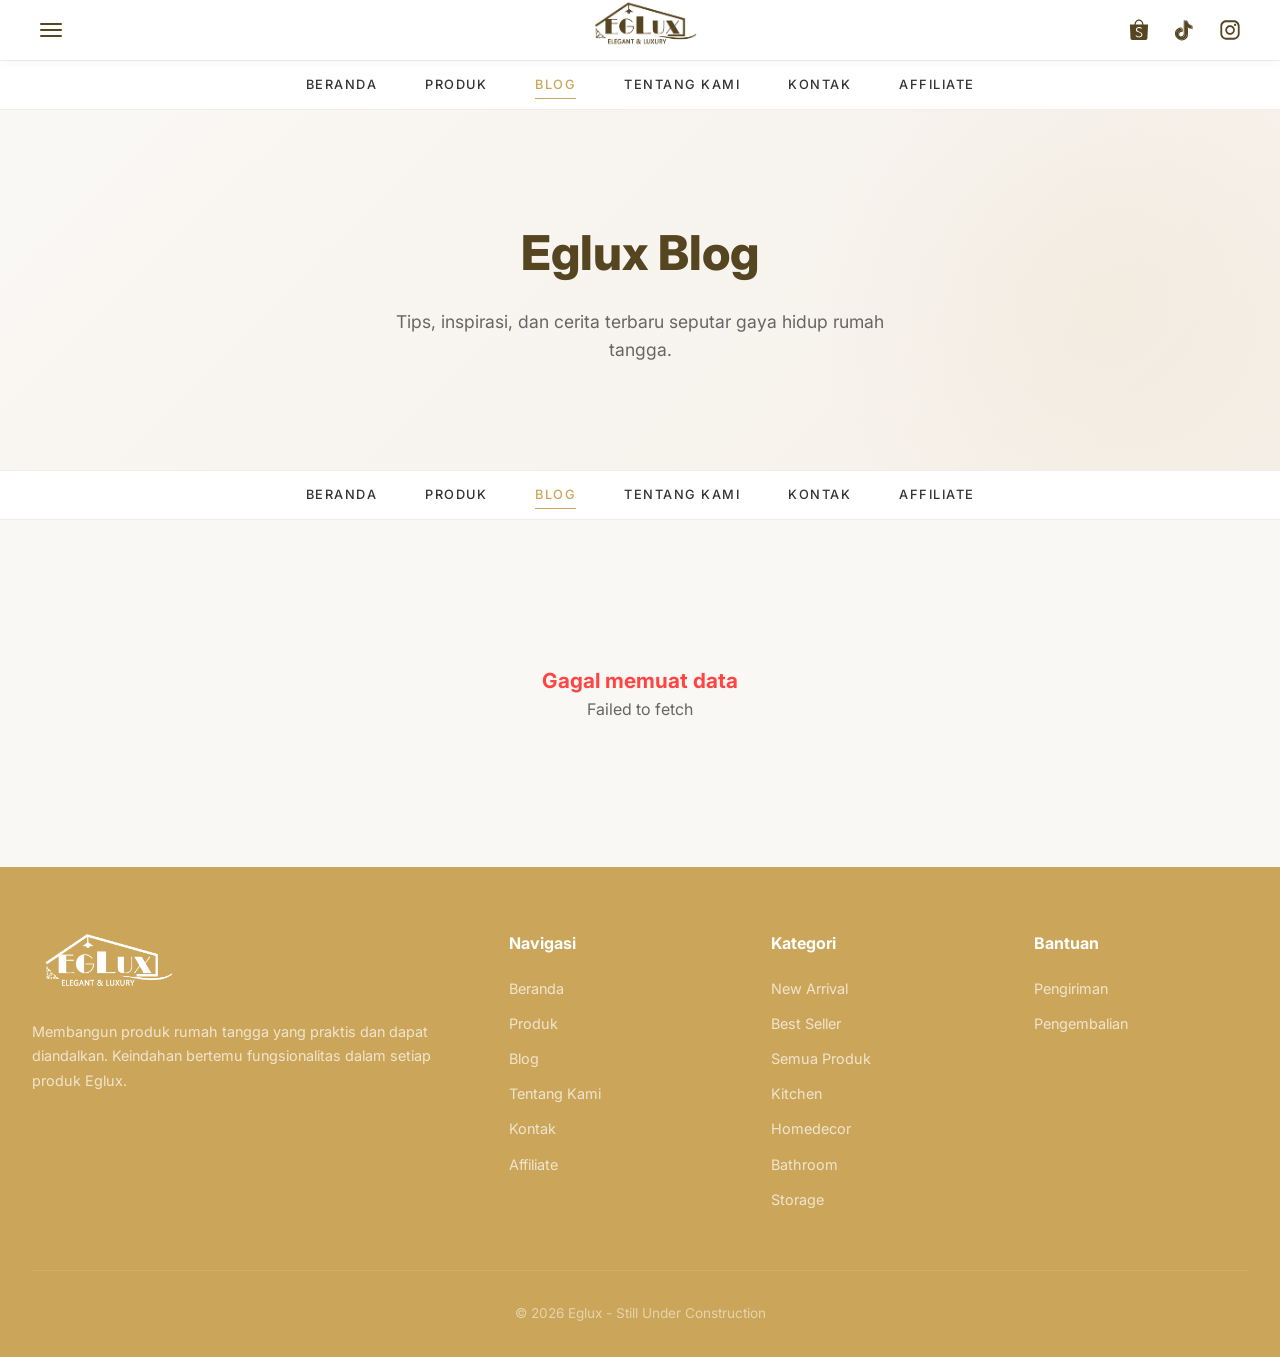
<file: blog.html>
<!DOCTYPE html>
<html lang="id">
<head>
    <meta charset="UTF-8">
    <meta name="viewport" content="width=device-width, initial-scale=1.0">
    <link rel="icon" type="image/png" href="/img/favLogo.png?v=2">
    <title>Blog - Eglux</title>
    <link rel="stylesheet" href="style.css">
    <link rel="preconnect" href="https://fonts.googleapis.com">
    <link rel="preconnect" href="https://fonts.gstatic.com" crossorigin>
    <link href="https://fonts.googleapis.com/css2?family=Playfair+Display:ital,wght@0,400;0,700;1,400&family=Inter:wght@300;400;500;600;700&display=swap" rel="stylesheet">
    <style>
        :root {
            --primary: #554521;
            --secondary: #cba65a;
            --accent: #f5f0e8;
            --light: #faf8f5;
            --white: #ffffff;
            --text-light: #666;
            --sidebar-dark: #cba65a;
            --transition: all 0.3s ease;
        }

        * {
            margin: 0;
            padding: 0;
            box-sizing: border-box;
        }

        html {
            scroll-behavior: smooth;
        }

        body {
            font-family: 'Inter', sans-serif;
            color: var(--primary);
            background: var(--light);
            overflow-x: hidden;
        }

        /* ===== HAMBURGER BUTTON ===== */
        .hamburger-btn {
            background: none;
            border: none;
            cursor: pointer;
            padding: 8px;
            display: flex;
            flex-direction: column;
            gap: 4px;
            transition: var(--transition);
            z-index: 10;
        }

        .hamburger-btn span {
            display: block;
            width: 22px;
            height: 2px;
            background: var(--primary);
            border-radius: 2px;
            transition: var(--transition);
        }

        .hamburger-btn:hover span {
            background: var(--secondary);
        }

        .hamburger-btn.active span:nth-child(1) {
            transform: rotate(45deg) translate(4px, 4px);
        }

        .hamburger-btn.active span:nth-child(2) {
            opacity: 0;
        }

        .hamburger-btn.active span:nth-child(3) {
            transform: rotate(-45deg) translate(4px, -4px);
        }

        /* ===== SIDEBAR OVERLAY ===== */
        .sidebar-overlay {
            position: fixed;
            top: 0;
            left: 0;
            right: 0;
            bottom: 0;
            background: rgba(0, 0, 0, 0.5);
            z-index: 1001;
            opacity: 0;
            visibility: hidden;
            transition: all 0.3s ease;
        }

        .sidebar-overlay.open {
            opacity: 1;
            visibility: visible;
        }

        /* ===== SIDEBAR PANEL ===== */
        .sidebar-panel {
            position: fixed;
            top: 0;
            left: 0;
            width: 542px;
            height: 100vh;
            background: var(--white);
            z-index: 1002;
            transform: translateX(-100%);
            transition: transform 0.4s ease;
            overflow-y: auto;
            display: flex;
            flex-direction: column;
        }

        .sidebar-panel.open {
            transform: translateX(0);
        }

        .sidebar-panel-header {
            padding: 1.5rem 2rem;
            border-bottom: 1px solid #eee;
            display: flex;
            align-items: center;
            justify-content: space-between;
        }

        .sidebar-panel-header h3 {
            color: var(--primary);
            font-size: 0.85rem;
            font-weight: 600;
            text-transform: uppercase;
            letter-spacing: 3px;
        }

        .sidebar-close {
            background: none;
            border: none;
            color: var(--primary);
            font-size: 1.8rem;
            cursor: pointer;
            opacity: 0.6;
            transition: var(--transition);
            line-height: 1;
            width: 32px;
            height: 32px;
            display: flex;
            align-items: center;
            justify-content: center;
        }

        .sidebar-close:hover {
            opacity: 1;
            color: var(--secondary);
        }

        .sidebar-menu {
            list-style: none;
            flex: 1;
        }

        .sidebar-menu > li {
            position: relative;
            overflow: hidden;
            border-bottom: 1px solid #f0f0f0;
            height: 100px;
            display: flex;
            align-items: center;
        }

        .sidebar-menu > li > a {
            display: flex;
            align-items: center;
            justify-content: center;
            width: 100%;
            height: 100%;
            padding: 0 2rem;
            color: var(--primary);
            text-decoration: none;
            font-size: 1.1rem;
            font-weight: 600;
            text-transform: uppercase;
            letter-spacing: 2px;
            transition: var(--transition);
            position: relative;
            z-index: 2;
        }

        .sidebar-menu > li > a::before {
            content: '';
            position: absolute;
            top: 0;
            left: 0;
            right: 0;
            bottom: 0;
            background: linear-gradient(90deg, rgba(201,169,110,0.15) 0%, transparent 100%);
            opacity: 0;
            transition: var(--transition);
            z-index: -1;
        }

        .sidebar-menu > li > a:hover::before {
            opacity: 1;
        }

        .sidebar-menu > li > a:hover {
            padding-left: 2.5rem;
            color: var(--primary);
        }

        .sidebar-menu > li .cat-bg {
            position: absolute;
            top: 0;
            left: 0;
            right: 0;
            bottom: 0;
            opacity: 0.4;
            background-size: cover;
            background-position: center;
            transition: var(--transition);
            z-index: 1;
        }

        .sidebar-menu > li:hover .cat-bg {
            opacity: 1;
            transform: scale(1.05);
        }

        .sidebar-menu > li .cat-overlay {
            position: absolute;
            top: 0;
            left: 0;
            right: 0;
            bottom: 0;
            background: linear-gradient(90deg, rgba(255,255,255,0.2) 20%, rgba(49, 41, 8, 0) 100%);
            z-index: 1;
            border-left-color: var(--secondary);
        }

        .sidebar-menu > li > a span {
            position: relative;
            z-index: 2;
        }

        /* ===== SUBMENU ===== */
        .has-submenu {
            flex-direction: column;
            height: auto !important;
            min-height: 100px;
        }

        .has-submenu > a {
            justify-content: center;
            min-height: 100px;
            position: relative;
        }

        .has-submenu > a .arrow {
            font-size: 1.6rem;
            transition: var(--transition);
            position: absolute;
            right: 2rem;
            top: 50%;
            transform: translateY(-50%);
            z-index: 2;
            color: var(--primary);
            pointer-events: none;
        }

        .has-submenu.open > a .arrow {
            transform: translateY(-50%) rotate(180deg);
        }

        .has-submenu > a .menu-text {
            text-align: center;
        }

        .submenu {
            list-style: none;
            max-height: 0;
            overflow: hidden;
            transition: max-height 0.35s ease;
            background: var(--white);
            width: 100%;
        }

        .has-submenu.open .submenu {
            max-height: 300px;
        }

        .submenu li {
            position: relative;
            overflow: hidden;
            border-bottom: 1px solid #eee;
        }

        .submenu li:last-child {
            border-bottom: none;
        }

        .submenu li a {
            display: block;
            padding: 1rem 2rem 1rem 3rem;
            color: var(--primary);
            text-decoration: none;
            font-size: 0.85rem;
            font-weight: 500;
            text-transform: uppercase;
            letter-spacing: 1.5px;
            transition: var(--transition);
            border-left: 3px solid transparent;
            position: relative;
            z-index: 2;
        }

        .submenu li a::before {
            content: '';
            position: absolute;
            top: 0;
            left: 0;
            right: 0;
            bottom: 0;
            background: linear-gradient(90deg, rgba(201, 169, 110, 0.7) 0%, transparent 100%);
            opacity: 0;
            transition: var(--transition);
            z-index: -1;
        }

        .submenu li a:hover::before {
            opacity: 0.4;
        }

        .submenu li a:hover {
            color: var(--primary);
            border-left-color: var(--secondary);
            padding-left: 6rem;
            transition: var(--transition);
        }

        /* ===== MAIN HEADER BAR (Sticky) ===== */
        .main-header {
            position: sticky;
            top: 0;
            left: 0;
            right: 0;
            background: var(--white);
            z-index: 1000;
            box-shadow: 0 1px 10px rgba(0,0,0,0.05);
        }

        .main-header-inner {
            max-width: 1400px;
            margin: 0 auto;
            padding: 0 2rem;
            display: flex;
            align-items: center;
            justify-content: space-between;
            height: 60px;
        }

        .main-header .logo {
            font-family: 'Playfair Display', serif;
            font-size: 1.8rem;
            font-weight: 700;
            color: var(--primary);
            text-decoration: none;
            letter-spacing: 1px;
            position: absolute;
            left: 50%;
            transform: translateX(-50%);
        }

        .main-header .logo span {
            color: var(--secondary);
        }

        .header-right {
            display: flex;
            align-items: center;
            gap: 0.6rem;
            margin-left: auto;
        }

        .header-right .icon-btn {
            background: none;
            border: none;
            cursor: pointer;
            padding: 2px;
            display: flex;
            align-items: center;
            justify-content: center;
            color: var(--primary);
            transition: var(--transition);
            position: relative;
        }

        .header-right .icon-btn:hover {
            color: var(--secondary);
        }

        .header-right .icon-btn svg {
            width: 32px;
            height: 32px;
        }

        /* .cart-count {
            position: absolute;
            top: -5px;
            right: -5px;
            background: var(--secondary);
            color: white;
            font-size: 0.55rem;
            font-weight: 700;
            width: 14px;
            height: 14px;
            border-radius: 50%;
            display: flex;
            align-items: center;
            justify-content: center;
        } */

        /* ===== PRIMARY NAV (Below Logo) ===== */
        .primary-nav {
            background: var(--white);
            border-top: 1px solid #eee;
            border-bottom: 1px solid #eee;
            position: relative;
            will-change: transform, opacity;
            transition: transform 0.4s cubic-bezier(0.25, 0.46, 0.45, 0.94), opacity 0.3s ease;
        }

        .primary-nav.hidden {
            transform: translateY(-100%);
            opacity: 0;
            pointer-events: none;
        }

        .primary-nav-inner {
            max-width: 1400px;
            margin: 0 auto;
            padding: 0 2rem;
            display: flex;
            align-items: center;
            justify-content: center;
            gap: 3rem;
            height: 48px;
        }

        .primary-nav-inner a {
            font-size: 0.8rem;
            color: #333;
            text-decoration: none;
            font-weight: 500;
            transition: var(--transition);
            text-transform: uppercase;
            letter-spacing: 1.5px;
            position: relative;
            padding: 4px 0;
            white-space: nowrap;
        }

        .primary-nav-inner a::after {
            content: '';
            position: absolute;
            bottom: 0;
            left: 0;
            width: 0;
            height: 1.5px;
            background: var(--secondary);
            transition: var(--transition);
        }

        .primary-nav-inner a:hover::after,
        .primary-nav-inner a.active::after {
            width: 100%;
        }

        .primary-nav-inner a:hover,
        .primary-nav-inner a.active {
            color: var(--secondary);
        }

        .page-header {
            padding-top: 120px;
            padding-bottom: 3rem;
            background: linear-gradient(135deg, var(--light) 0%, var(--accent) 100%);
            text-align: center;
        }

        .page-header h1 {
            font-size: 3rem;
            font-weight: 700;
            color: var(--primary);
            margin-bottom: 0.5rem;
        }

        .page-header p {
            color: var(--text-light);
            font-size: 1.1rem;
        }

        .products-grid {
            display: grid;
            grid-template-columns: repeat(4, 1fr);
            gap: 2rem;
        }

        .product-card {
            background: var(--white);
            border-radius: 20px;
            overflow: hidden;
            transition: var(--transition);
            cursor: pointer;
            border: 1px solid var(--border);
        }

        .product-card:hover {
            transform: translateY(-8px);
            box-shadow: 0 20px 40px rgba(0,0,0,0.08);
            border-color: transparent;
        }

        .product-image {
            position: relative;
            overflow: hidden;
            height: 250px;
        }

        .product-image img {
            width: 100%;
            height: 100%;
            object-fit: cover;
            transition: var(--transition);
        }

        .product-card:hover .product-image img {
            transform: scale(1.05);
        }

        .product-badge {
            position: absolute;
            top: 1rem;
            left: 1rem;
            background: var(--secondary);
            color: var(--white);
            padding: 0.3rem 0.8rem;
            border-radius: 20px;
            font-size: 0.75rem;
            font-weight: 600;
        }

        .product-info {
            padding: 1.5rem;
        }

        .product-info h4 {
            font-size: 1rem;
            margin-bottom: 0.3rem;
            color: var(--primary);
        }

        .product-info .model {
            font-size: 0.85rem;
            color: var(--text-light);
            margin-bottom: 0.8rem;
        }

        .product-info .price {
            font-size: 1.2rem;
            font-weight: 700;
            color: var(--secondary);
        }

        .product-info .desc {
            font-size: 0.9rem;
            color: var(--text-light);
            margin-top: 0.5rem;
            line-height: 1.5;
        }

        /* ===== DUPLICATE NAV (Above Categories) ===== */
        .duplicate-nav {
            background: var(--white);
            border-top: 1px solid #eee;
            border-bottom: 1px solid #eee;
            position: relative;
            will-change: transform;
            transition: transform 0.4s cubic-bezier(0.25, 0.46, 0.45, 0.94);
        }

        .duplicate-nav.stuck {
            position: fixed;
            top: 60px;
            left: 0;
            right: 0;
            z-index: 999;
            box-shadow: 0 2px 10px rgba(0,0,0,0.05);
            transform: translateY(0);
        }

        .duplicate-nav-inner {
            max-width: 1400px;
            margin: 0 auto;
            padding: 0 2rem;
            display: flex;
            align-items: center;
            justify-content: center;
            gap: 3rem;
            height: 48px;
        }

        .duplicate-nav-inner a {
            font-size: 0.8rem;
            color: #333;
            text-decoration: none;
            font-weight: 500;
            transition: var(--transition);
            text-transform: uppercase;
            letter-spacing: 1.5px;
            position: relative;
            padding: 4px 0;
            white-space: nowrap;
        }

        .duplicate-nav-inner a::after {
            content: '';
            position: absolute;
            bottom: 0;
            left: 0;
            width: 0;
            height: 1.5px;
            background: var(--secondary);
            transition: var(--transition);
        }

        .duplicate-nav-inner a:hover::after,
        .duplicate-nav-inner a.active::after {
            width: 100%;
        }

        .duplicate-nav-inner a:hover,
        .duplicate-nav-inner a.active {
            color: var(--secondary);
        }

        /* ===== FOOTER ===== */
        .footer {
            background: var(--secondary);
            color: var(--white);
            padding: 4rem 0 2rem;
        }

        .footer-grid {
            display: grid;
            grid-template-columns: 2fr 1fr 1fr 1fr;
            gap: 3rem;
            margin-bottom: 3rem;
        }

        .footer-brand p {
            color: rgba(255,255,255,0.7);
            margin-top: 1rem;
            line-height: 1.7;
            font-size: 0.9rem;
        }

        .footer-links h4 {
            font-size: 1rem;
            margin-bottom: 1.2rem;
            color: var(--white);
        }

        .footer-links ul {
            list-style: none;
        }

        .footer-links ul li {
            margin-bottom: 0.6rem;
        }

        .footer-links ul li a {
            color: rgba(255,255,255,0.7);
            text-decoration: none;
            font-size: 0.9rem;
            transition: var(--transition);
        }

        .footer-links ul li a:hover {
            color: var(--primary);
        }

        .footer-bottom {
            border-top: 1px solid rgba(255,255,255,0.1);
            padding-top: 2rem;
            text-align: center;
            color: rgba(255,255,255,0.5);
            font-size: 0.85rem;
        }

        /* ===== RESPONSIVE ===== */
        @media (max-width: 1024px) {
            .hero-text-content h1 {
                font-size: 5rem;
            }

            .category-grid,
            .product-grid {
                grid-template-columns: repeat(3, 1fr);
            }

            .story-grid {
                grid-template-columns: 1fr;
                gap: 2rem;
            }

            .feature-grid {
                grid-template-columns: repeat(2, 1fr);
            }

            .footer-grid {
                grid-template-columns: repeat(2, 1fr);
            }

            .sidebar-panel {
                width: 420px;
            }

            .primary-nav-inner,
            .duplicate-nav-inner {
                gap: 2rem;
            }

            .header-right {
            gap: 0rem;
            }
        }

        @media (max-width: 768px) {
            .hero-text-content h1 {
                font-size: 3.5rem;
                letter-spacing: 6px;
            }

            .hero-text-content .shop-btn {
                padding: 1rem 2.5rem;
            }

            .category-grid,
            .product-grid {
                grid-template-columns: 1fr;
            }

            .feature-grid {
                grid-template-columns: 1fr;
            }

            .stats-grid {
                grid-template-columns: 1fr;
                text-align: center;
            }

            .footer-grid {
                grid-template-columns: repeat(2, 1fr);
            }

            .sidebar-panel {
                width: 100%;
            }

            .primary-nav-inner,
            .duplicate-nav-inner {
                gap: 1.2rem;
                overflow-x: auto;
                justify-content: center;
                -webkit-overflow-scrolling: touch;
                scrollbar-width: none;
            }

            .primary-nav-inner::-webkit-scrollbar,
            .duplicate-nav-inner::-webkit-scrollbar {
                display: none;
            }

            .primary-nav-inner a,
            .duplicate-nav-inner a {
                font-size: 0.7rem;
                white-space: nowrap;
            }

            .main-header .logo {
                font-size: 1.5rem;
            }

            .header-right {
                gap: -0.4rem;
            }
        }
    </style>
    
<base target="_blank">

    <!-- Blog-specific styles -->
    <style>
        .blog-hero {
            min-height: 40vh;
            display: flex;
            align-items: center;
            justify-content: center;
            background: linear-gradient(135deg, var(--light) 0%, var(--accent) 100%);
            padding-top: 80px;
            position: relative;
            overflow: hidden;
        }
        .blog-hero::before {
            content: '';
            position: absolute;
            top: -30%;
            right: -10%;
            width: 600px;
            height: 600px;
            background: radial-gradient(circle, rgba(201,169,110,0.08) 0%, transparent 70%);
            border-radius: 50%;
        }
        .blog-hero .container { position: relative; z-index: 1; text-align: center; }
        .blog-hero h1 { font-size: 3rem; font-weight: 800; color: var(--primary); margin-bottom: 1rem; }
        .blog-hero p { font-size: 1.1rem; color: var(--text-light); max-width: 500px; margin: 0 auto; }

        .blog-list {
            background: var(--light);
            padding: 4rem 0;
            display: block;
        }
        .blog-list.hidden { display: none; }

        .list-grid {
            display: grid;
            grid-template-columns: repeat(3, 1fr);
            gap: 2rem;
        }

        .blog-preview-card {
            background: var(--white);
            border-radius: 20px;
            overflow: hidden;
            box-shadow: 0 4px 20px rgba(0,0,0,0.05);
            transition: var(--transition);
            cursor: pointer;
            border: 1px solid rgba(0,0,0,0.03);
        }
        .blog-preview-card:hover {
            transform: translateY(-8px);
            box-shadow: 0 20px 50px rgba(0,0,0,0.1);
        }

        .preview-image {
            width: 100%;
            height: 220px;
            overflow: hidden;
            background: var(--light);
        }
        .preview-image img {
            width: 100%;
            height: 100%;
            object-fit: cover;
            transition: var(--transition);
        }
        .blog-preview-card:hover .preview-image img {
            transform: scale(1.05);
        }

        .preview-content { padding: 1.5rem; }
        .preview-meta {
            display: flex;
            gap: 1rem;
            font-size: 0.8rem;
            color: var(--text-light);
            margin-bottom: 0.6rem;
        }
        .preview-meta .meta-date { font-weight: 600; color: var(--secondary); }
        .preview-title {
            font-size: 1.1rem;
            font-weight: 700;
            color: var(--primary);
            line-height: 1.4;
            display: -webkit-box;
            -webkit-line-clamp: 2;
            line-clamp: 2;
            -webkit-box-orient: vertical;
            overflow: hidden;
        }

        .blog-detail {
            background: var(--white);
            padding: 4rem 0;
            display: none;
        }
        .blog-detail.active { display: block; }

        .back-btn {
            display: inline-flex;
            align-items: center;
            gap: 0.5rem;
            background: var(--accent);
            color: var(--primary);
            padding: 0.7rem 1.2rem;
            border-radius: 50px;
            font-weight: 600;
            font-size: 0.9rem;
            cursor: pointer;
            border: none;
            margin-bottom: 2rem;
            transition: var(--transition);
        }
        .back-btn:hover { background: var(--secondary); color: var(--white); }

        .article-full { max-width: 900px; margin: 0 auto; }
        .article-header { margin-bottom: 2rem; }
        .article-meta {
            display: flex;
            align-items: center;
            gap: 1.5rem;
            margin-bottom: 1rem;
            font-size: 0.9rem;
            color: var(--text-light);
            flex-wrap: wrap;
        }
        .article-meta .meta-date { font-weight: 600; color: var(--secondary); }
        .article-header h2 { font-size: 2.2rem; font-weight: 800; color: var(--primary); line-height: 1.2; }

        .article-cover {
            width: 100%;
            height: 400px;
            border-radius: 20px;
            overflow: hidden;
            margin-bottom: 2rem;
            box-shadow: 0 10px 40px rgba(0,0,0,0.08);
            background: var(--light);
            display: flex;
            align-items: center;
            justify-content: center;
            color: var(--text-light);
        }
        .article-cover img { width: 100%; height: 100%; object-fit: cover; }

        .article-body { font-size: 1.05rem; line-height: 1.9; color: var(--text); }
        .article-body p { margin-bottom: 1.2rem; }

        .article-gallery {
            display: grid;
            grid-template-columns: repeat(auto-fill, minmax(200px, 1fr));
            gap: 1rem;
            margin: 2rem 0;
        }
        .article-gallery img { width: 100%; height: 200px; object-fit: cover; border-radius: 12px; }

        .video-player {
            margin: 2rem 0;
            border-radius: 16px;
            overflow: hidden;
            background: #000;
            box-shadow: 0 10px 40px rgba(0,0,0,0.15);
        }
        .video-player iframe { width: 100%; height: 500px; border: none; display: block; }

        /* Skeleton loading (lebih smooth dari spinner) */
        .skeleton-grid {
            display: grid;
            grid-template-columns: repeat(3, 1fr);
            gap: 2rem;
        }
        .skeleton-card {
            background: var(--white);
            border-radius: 20px;
            overflow: hidden;
            height: 340px;
        }
        .skeleton-image {
            width: 100%;
            height: 220px;
            background: linear-gradient(90deg, #f0f0f0 25%, #e0e0e0 50%, #f0f0f0 75%);
            background-size: 200% 100%;
            animation: shimmer 1.5s infinite;
        }
        .skeleton-text {
            padding: 1.5rem;
        }
        .skeleton-line {
            height: 12px;
            background: linear-gradient(90deg, #f0f0f0 25%, #e0e0e0 50%, #f0f0f0 75%);
            background-size: 200% 100%;
            animation: shimmer 1.5s infinite;
            border-radius: 6px;
            margin-bottom: 8px;
        }
        .skeleton-line.short { width: 60%; }
        @keyframes shimmer {
            0% { background-position: 200% 0; }
            100% { background-position: -200% 0; }
        }

        .loading-state {
            text-align: center;
            padding: 5rem 2rem;
            color: var(--text-light);
        }
        .empty-state {
            text-align: center;
            padding: 5rem 2rem;
            color: var(--text-light);
        }
        .empty-state-icon { font-size: 4rem; margin-bottom: 1.5rem; opacity: 0.5; }
        .empty-state h3 { color: var(--primary); font-size: 1.3rem; }

        @media (max-width: 1024px) {
            .list-grid, .skeleton-grid { grid-template-columns: repeat(2, 1fr); }
        }
        @media (max-width: 768px) {
            .blog-hero h1 { font-size: 2.2rem; }
            .list-grid, .skeleton-grid { grid-template-columns: 1fr; }
            .article-header h2 { font-size: 1.6rem; }
            .article-cover { height: 250px; }
            .video-player iframe { height: 280px; }
        }
    </style>
<base target="_blank">
</head>
<body>

    <!-- Sidebar Overlay -->
    <div class="sidebar-overlay" id="sidebarOverlay" onclick="toggleSidebar()"></div>

    <!-- Sidebar Panel (Categories) -->
    <aside class="sidebar-panel" id="sidebarPanel">
        <div class="sidebar-panel-header">
            <h3>Categories</h3>
            <button class="sidebar-close" onclick="toggleSidebar()">&times;</button>
        </div>
        <ul class="sidebar-menu">
            <li>
                <div class="cat-bg" style="background-image: url('https://down-id.img.susercontent.com/file/sg-11134201-820nf-mn9v2qt7p6h23a.webp');"></div>
                <div class="cat-overlay"></div>
                <a href="products.html?filter=new"><span>New Arrival</span></a>
            </li>
            <li>
                <div class="cat-bg" style="background-image: url('https://down-id.img.susercontent.com/file/sg-11134201-824gv-me0yfrozmpzae4.webp');"></div>
                <div class="cat-overlay"></div>
                <a href="products.html?filter=bestseller"><span>Best Seller</span></a>
            </li>
            <li>
                <div class="cat-bg" style="background-image: url('https://down-tx-id.img.susercontent.com/id-11134210-7rbk4-m6npp1bog9rg6c');"></div>
                <div class="cat-overlay"></div>
                <a href="products.html"><span>All Products</span></a>
            </li>
            <li class="has-submenu" id="kitchenItem">
                <div class="cat-bg" style="background-image: url('https://down-id.img.susercontent.com/file/sg-11134201-820n5-mn9v2pvit5om4b.webp');"></div>
                <div class="cat-overlay"></div>
                <a href="#" onclick="return false;" class="menu-toggle">
                    <span class="menu-text">Kitchen</span>
                    <span class="arrow">&#9662;</span>
                </a>
                <ul class="submenu">
                    <li><a href="products.html?filter=prasmanan">Prasmanan</a></li>
                    <li><a href="products.html?filter=bumbu">Tempat Bumbu</a></li>
                    <li><a href="products.html?filter=toples">Toples</a></li>
                    <li><a href="products.html?filter=nampan">Nampan</a></li>
                </ul>
            </li>
            <li class="has-submenu" id="homeDecorItem">
                <div class="cat-bg" style="background-image: url('https://down-id.img.susercontent.com/file/id-11134207-7rasg-m5z7qgib73zc9d.webp');"></div>
                <div class="cat-overlay"></div>
                <a href="#" onclick="return false;" class="menu-toggle">
                    <span class="menu-text">Home Decor</span>
                    <span class="arrow">&#9662;</span>
                </a>
                <ul class="submenu">
                    <li><a href="products.html?filter=walldecor">Wall Decor</a></li>
                    <li><a href="products.html?filter=pajangan">Pajangan</a></li>
                    <li><a href="products.html?filter=vas">Vas Bunga</a></li>
                    <li><a href="products.html?filter=taplak">Taplak Meja</a></li>
                </ul>
            </li>
            <li>
                <div class="cat-bg" style="background-image: url('https://down-id.img.susercontent.com/file/sg-11134201-7rdvm-mdjp4ct77ggp63.webp');"></div>
                <div class="cat-overlay"></div>
                <a href="products.html?filter=bathroom"><span>Bathroom</span></a>
            </li>
            <li>
                <div class="cat-bg" style="background-image: url('https://down-id.img.susercontent.com/file/sg-11134201-7rdy8-mcj15f3yq0frd3.webp');"></div>
                <div class="cat-overlay"></div>
                <a href="products.html?filter=storage"><span>Storage</span></a>
            </li>
        </ul>
    </aside>

    <!-- Main Header Bar (Sticky: Categories + Logo + Search + Cart) -->
    <header class="main-header" id="mainHeader">
        <div class="main-header-inner">
            <button class="hamburger-btn" id="hamburgerBtn" onclick="toggleSidebar()">
                <span></span>
                <span></span>
                <span></span>
            </button>
            <a href="index.html" class="logo">
                <img src="img/Logo1.png" alt="Eglux Logo" style="height: 48px; width: auto;">
            </a>
            <div class="header-right">
                <button class="icon-btn" aria-label="Shopee" onclick="window.location.href='https://shopee.co.id/eglux'">
                    <svg viewBox="0 0 32 32" fill="none" xmlns="http://www.w3.org/2000/svg">
                        <path fill="currentColor" d="M25.08,10.89c0-.22-.17-.39-.39-.39h-4.22c-.1-2.75-2.07-4.95-4.48-4.95s-4.37,2.19-4.48,4.95h-4.22c-.21,0-.38.18-.38.39,0,.01,0,.02,0,.03h0l.6,13.27s0,.07,0,.11c0,0,0,.02,0,.03v.03s0,0,0,0c.09.92.76,1.67,1.67,1.7h0s13.46,0,13.46,0h0c.93-.03,1.68-.78,1.76-1.71h0s0-.01,0-.01c0,0,0-.02,0-.03,0-.02,0-.05,0-.07l.66-13.32h0s0-.01,0-.02ZM16,6.75c1.75,0,3.19,1.67,3.25,3.75h-6.5c.07-2.08,1.5-3.75,3.25-3.75ZM19.33,20.9c-.12.98-.72,1.77-1.64,2.17-.52.22-1.21.34-1.75.3-.85-.03-1.66-.24-2.39-.62-.26-.14-.66-.41-.96-.66-.08-.06-.09-.1-.04-.18.03-.04.08-.11.19-.28.16-.24.18-.27.2-.29.05-.08.14-.09.22-.02t.02.01s.01.01.05.04c.03.03.05.04.06.05.8.62,1.73.98,2.66,1.02,1.3-.02,2.24-.6,2.41-1.5.19-.99-.59-1.85-2.11-2.32-.48-.15-1.68-.63-1.9-.76-1.04-.61-1.53-1.41-1.46-2.4.11-1.37,1.38-2.39,2.99-2.4.72,0,1.44.15,2.13.44.24.1.68.34.83.45.09.06.1.14.05.22-.03.05-.07.12-.17.27h0c-.13.2-.13.21-.16.26-.05.08-.11.08-.2.03-.74-.5-1.56-.74-2.45-.76-1.12.02-1.96.69-2.01,1.6-.01.82.6,1.42,1.93,1.87,2.7.87,3.73,1.88,3.53,3.48Z"/>
                    </svg>
                </button>
                <button class="icon-btn" aria-label="TikTok" onclick="window.location.href='https://www.tiktok.com/@egluxdecor'">
                    <svg viewBox="0 0 32 32" fill="none" xmlns="http://www.w3.org/2000/svg">
                        <path fill="currentColor" d="M13.77,14.38v-.78c-.27-.04-.54-.07-.82-.07-2.64,0-4.98,1.71-5.78,4.23-.79,2.52.14,5.27,2.31,6.78-2.28-2.44-2.15-6.26.29-8.53,1.09-1.01,2.51-1.59,3.99-1.62h0Z"/>
                        <path fill="currentColor" d="M13.92,23.18c1.48,0,2.69-1.17,2.76-2.64V7.36h2.41c-.05-.28-.07-.55-.07-.83h-3.29v13.16c-.05,1.48-1.27,2.66-2.76,2.66-.44,0-.88-.11-1.27-.32.52.72,1.35,1.14,2.23,1.15h0ZM23.58,11.83v-.73c-.89,0-1.75-.26-2.49-.75.65.75,1.52,1.27,2.49,1.48Z"/>
                        <path fill="currentColor" d="M21.09,10.35c-.73-.83-1.13-1.89-1.13-2.99h-.88c.23,1.23.95,2.31,2.01,2.99h0ZM12.96,16.83c-1.53,0-2.76,1.25-2.75,2.78,0,1.02.57,1.96,1.48,2.43-.89-1.23-.62-2.96.62-3.85.47-.34,1.04-.52,1.62-.52.28,0,.55.05.82.13v-3.35c-.27-.04-.54-.06-.82-.06h-.15v2.55c-.27-.07-.54-.1-.82-.1h0Z"/>
                        <path fill="currentColor" d="M23.58,11.83v2.55c-1.64,0-3.24-.52-4.57-1.48v6.69c0,3.34-2.72,6.04-6.06,6.04-1.24,0-2.45-.38-3.46-1.1,2.27,2.44,6.1,2.58,8.54.31,1.23-1.14,1.93-2.75,1.93-4.42v-6.67c1.33.95,2.93,1.47,4.57,1.46v-3.28c-.32,0-.64-.04-.96-.1h0Z"/>
                        <path fill="currentColor" d="M19.02,19.59v-6.69c1.33.96,2.93,1.47,4.57,1.46v-2.55c-.97-.2-1.84-.72-2.5-1.46-1.05-.68-1.78-1.76-2.01-2.99h-2.41v13.18c-.06,1.53-1.35,2.71-2.87,2.65-.85-.03-1.63-.45-2.13-1.14-1.35-.71-1.87-2.38-1.16-3.73.48-.9,1.41-1.47,2.43-1.48.28,0,.55.05.82.13v-2.59c-3.33.06-5.99,2.84-5.93,6.18.03,1.51.62,2.95,1.65,4.05,1.02.69,2.24,1.05,3.47,1.03,3.34,0,6.05-2.7,6.06-6.04Z"/>
                    </svg>
                </button>
                <button class="icon-btn" aria-label="Instagram" onclick="window.location.href='https://www.instagram.com/eglux_id'">
                    <svg viewBox="0 0 32 32" fill="none" xmlns="http://www.w3.org/2000/svg">
                        <path fill="currentColor" d="M19.85,6.36h-7.7c-3.19,0-5.79,2.6-5.79,5.79v7.7c0,3.19,2.6,5.79,5.79,5.79h7.7c3.19,0,5.79-2.6,5.79-5.79v-7.7c0-3.19-2.6-5.79-5.79-5.79ZM23.83,19.85c0,2.2-1.78,3.98-3.98,3.98h-7.7c-2.2,0-3.98-1.78-3.98-3.98v-7.7c0-2.2,1.78-3.98,3.98-3.98h7.7c2.2,0,3.98,1.78,3.98,3.98v7.7Z"/>
                        <path fill="currentColor" d="M22.24,10.93c0,.62-.51,1.13-1.13,1.13s-1.13-.51-1.13-1.13.51-1.13,1.13-1.13,1.13.51,1.13,1.13Z"/>
                        <path fill="currentColor" d="M16.08,11.25c-2.62,0-4.75,2.14-4.75,4.76s2.13,4.75,4.75,4.75,4.75-2.13,4.75-4.75-2.13-4.76-4.75-4.76ZM16.08,19.04c-1.68,0-3.04-1.36-3.04-3.04s1.36-3.05,3.04-3.05,3.04,1.37,3.04,3.05-1.36,3.04-3.04,3.04Z"/>
                    </svg>
                    <!-- <span class="cart-count"></span> -->
                </button>
            </div>
        </div>
    </header>

    <!-- Primary Nav (Below Logo) -->
    <nav class="primary-nav" id="primaryNav">
        <div class="primary-nav-inner">
            <a href="index.html">Beranda</a>
            <a href="products.html">Produk</a>
            <a href="blog.html" class="active">Blog</a>
            <a href="about.html">Tentang Kami</a>
            <a href="contact.html">Kontak</a>
            <a href="affiliate.html">Affiliate</a>
        </div>
    </nav>

    <!-- Blog Hero -->
    <section class="blog-hero">
        <div class="container">
            <h1>Eglux Blog</h1>
            <p>Tips, inspirasi, dan cerita terbaru seputar gaya hidup rumah tangga.</p>
        </div>
    </section>

    <!-- HTML - Duplicate Nav (Above Categories Section) -->
    <nav class="duplicate-nav" id="duplicateNav">
        <div class="duplicate-nav-inner">
            <a href="index.html">Beranda</a>
            <a href="products.html">Produk</a>
            <a href="blog.html" class="active">Blog</a>
            <a href="about.html">Tentang Kami</a>
            <a href="contact.html">Kontak</a>
            <a href="affiliate.html">Affiliate</a>
        </div>
    </nav>    

    <!-- LIST VIEW -->
    <section class="blog-list" id="listView">
        <div class="container">
            <!-- Skeleton loading (tampil dulu sebelum data ready) -->
            <div id="skeletonLoader" class="skeleton-grid">
                <div class="skeleton-card"><div class="skeleton-image"></div><div class="skeleton-text"><div class="skeleton-line short"></div><div class="skeleton-line"></div></div></div>
                <div class="skeleton-card"><div class="skeleton-image"></div><div class="skeleton-text"><div class="skeleton-line short"></div><div class="skeleton-line"></div></div></div>
                <div class="skeleton-card"><div class="skeleton-image"></div><div class="skeleton-text"><div class="skeleton-line short"></div><div class="skeleton-line"></div></div></div>
            </div>

            <div id="listContainer" class="list-grid" style="display:none;"></div>

            <div id="emptyState" class="empty-state" style="display: none;">
                <div class="empty-state-icon">📝</div>
                <h3>Belum ada artikel</h3>
                <p>Tambahkan data di Google Sheet untuk menampilkan artikel.</p>
            </div>
        </div>
    </section>

    <!-- DETAIL VIEW -->
    <section class="blog-detail" id="detailView">
        <div class="container">
            <button class="back-btn" onclick="showList()">← Kembali ke Blog</button>
            <div id="detailContainer"></div>
        </div>
    </section>

    <!-- Footer (PERTAHANKAN) -->
    <footer class="footer">
        <div class="container">
            <div class="footer-grid">
                <div class="footer-brand">
                    <a href="index.html" class="logo">
                        <img src="img/Logo2.png" alt="Eglux Logo" style="height: 60px; width: auto;">
                    </a>
                    <p>Membangun produk rumah tangga yang praktis dan dapat diandalkan. Keindahan bertemu fungsionalitas dalam setiap produk Eglux.</p>
                </div>
                <div class="footer-links">
                    <h4>Navigasi</h4>
                    <ul>
                        <li><a href="index.html">Beranda</a></li>
                        <li><a href="products.html">Produk</a></li>
                        <li><a href="blog.html">Blog</a></li>
                        <li><a href="about.html">Tentang Kami</a></li>
                        <li><a href="contact.html">Kontak</a></li>
                        <li><a href="affiliate.html">Affiliate</a></li>
                    </ul>
                </div>
                <div class="footer-links">
                    <h4>Kategori</h4>
                    <ul>
                        <li><a href="products.html?data-filter=kitchen">New Arrival</a></li>
                        <li><a href="products.html?data-filter=kitchen">Best Seller</a></li>
                        <li><a href="products.html?data-filter=storage">Semua Produk</a></li>
                        <li><a href="products.html?data-filter=kitchen">Kitchen</a></li>
                        <li><a href="products.html?data-filter=storage">Homedecor</a></li>
                        <li><a href="products.html?data-filter=homedecor">Bathroom</a></li>
                        <li><a href="products.html?data-filter=produkbaru">Storage</a></li>
                    </ul>
                </div>
                <div class="footer-links">
                    <h4>Bantuan</h4>
                    <ul>
                        <li><a href="contact.html">Pengiriman</a></li>
                        <li><a href="contact.html">Pengembalian</a></li>
                    </ul>
                </div>
            </div>
            <div class="footer-bottom">
                <p>&copy; 2026 Eglux - Still Under Construction</p>
            </div>
        </div>
    </footer>

    <script>
        // Sidebar Toggle
        function toggleSidebar() {
            const btn = document.getElementById('hamburgerBtn');
            const overlay = document.getElementById('sidebarOverlay');
            const panel = document.getElementById('sidebarPanel');

            btn.classList.toggle('active');
            overlay.classList.toggle('open');
            panel.classList.toggle('open');

            if (panel.classList.contains('open')) {
                document.body.style.overflow = 'hidden';
            } else {
                document.body.style.overflow = '';
                document.querySelectorAll('.has-submenu').forEach(item => {
                    item.classList.remove('open');
                });
            }
        }

        // Submenu Toggle - attach event listeners properly
        document.addEventListener('DOMContentLoaded', function() {
            const menuToggles = document.querySelectorAll('.menu-toggle');
            menuToggles.forEach(function(toggle) {
                toggle.addEventListener('click', function(e) {
                    e.preventDefault();
                    e.stopPropagation();
                    const parentLi = this.closest('.has-submenu');

                    // Close other submenus
                    document.querySelectorAll('.has-submenu').forEach(function(item) {
                        if (item !== parentLi) {
                            item.classList.remove('open');
                        }
                    });

                    // Toggle current submenu
                    parentLi.classList.toggle('open');
                });
            });
        });

        // ===== SMOOTH SCROLL TRANSITION (JITTER-FREE) =====
        const primaryNav = document.getElementById('primaryNav');
        const duplicateNav = document.getElementById('duplicateNav');
        const mainHeader = document.getElementById('mainHeader');

        let duplicateNavOffset = 0;
        let isStuck = false;
        let ticking = false;

        function updateOffsets() {
            duplicateNavOffset = duplicateNav.getBoundingClientRect().top + window.scrollY;
        }

        window.addEventListener('load', updateOffsets);
        window.addEventListener('resize', updateOffsets);

        function onScroll() {
            const scrollY = window.scrollY;
            const headerHeight = mainHeader.offsetHeight;
            const primaryNavHeight = primaryNav.offsetHeight;
            const triggerPoint = duplicateNavOffset - headerHeight;

            // Primary nav: smooth slide-up hide when scrolled past
            const primaryNavRect = primaryNav.getBoundingClientRect();
            if (primaryNavRect.bottom <= 0) {
                if (!primaryNav.classList.contains('hidden')) {
                    primaryNav.classList.add('hidden');
                }
            } else {
                if (primaryNav.classList.contains('hidden')) {
                    primaryNav.classList.remove('hidden');
                }
            }

            // Duplicate nav: only stick when it actually reaches the logo bar
            if (scrollY >= triggerPoint) {
                if (!isStuck) {
                    isStuck = true;
                    duplicateNav.classList.add('stuck');
                }
            } else {
                if (isStuck) {
                    isStuck = false;
                    duplicateNav.classList.remove('stuck');
                }
            }

            ticking = false;
        }

        window.addEventListener('scroll', function() {
            if (!ticking) {
                requestAnimationFrame(onScroll);
                ticking = true;
            }
        });

        // Same-tab navigation for internal links
        document.querySelectorAll('a').forEach(link => {
            link.addEventListener('click', function(e) {
                const href = this.getAttribute('href');
                if (href && !href.startsWith('http') && href !== '#' && !href.startsWith('mailto:') && !href.startsWith('javascript:')) {
                    e.preventDefault();
                    window.location.href = href;
                }
            });
        });
    </script>

    <script>
        const GAS_URL = "https://script.google.com/macros/s/AKfycbwBlQNMHmZRoiDaLA1cznf9CClcDeHg5gzfQLWV13qP7JYrIi428nT_PDgjzSzs8SebdQ/exec";
        const CACHE_KEY = 'eglux_blog_posts';
        const CACHE_TIME = 5 * 60 * 1000; // 5 menit
        let allPosts = [];

        // Same-tab navigation
        document.querySelectorAll('a').forEach(link => {
            link.addEventListener('click', function(e) {
                const href = this.getAttribute('href');
                if (href && !href.startsWith('http') && !href.startsWith('#') && !href.startsWith('mailto:')) {
                    e.preventDefault();
                    window.location.href = href;
                }
            });
        });

        /* ===== LOAD POSTS (with cache) ===== */
        async function loadPosts() {
            const skeleton = document.getElementById('skeletonLoader');
            const listContainer = document.getElementById('listContainer');
            const emptyState = document.getElementById('emptyState');

            // Cek cache dulu
            const cached = getCache();
            if (cached) {
                allPosts = cached;
                skeleton.style.display = 'none';
                listContainer.style.display = 'grid';
                renderList(allPosts);
                checkHash();
                // Fetch background update (silent)
                fetchFreshData();
                return;
            }

            // Kalau nggak ada cache, fetch dari GAS
            try {
                const res = await fetch(GAS_URL + "?t=" + Date.now());
                const json = await res.json();

                if (json.status !== 'success' || !json.data || json.data.length === 0) {
                    skeleton.style.display = 'none';
                    emptyState.style.display = 'block';
                    return;
                }

                allPosts = json.data;
                setCache(allPosts);

                skeleton.style.display = 'none';
                listContainer.style.display = 'grid';
                renderList(allPosts);
                checkHash();

            } catch (err) {
                skeleton.style.display = 'none';
                document.getElementById('listView').innerHTML = `<div class="empty-state"><h3 style="color:#ff4444">Gagal memuat data</h3><p>${err.message}</p></div>`;
            }
        }

        /* ===== FETCH FRESH DATA (background) ===== */
        async function fetchFreshData() {
            try {
                const res = await fetch(GAS_URL + "?t=" + Date.now());
                const json = await res.json();
                if (json.status === 'success' && json.data && json.data.length > 0) {
                    allPosts = json.data;
                    setCache(allPosts);
                    renderList(allPosts);
                }
            } catch (e) {
                // Silent fail, tetap pakai cache
            }
        }

        /* ===== CACHE HELPERS ===== */
        function getCache() {
            try {
                const item = sessionStorage.getItem(CACHE_KEY);
                if (!item) return null;
                const parsed = JSON.parse(item);
                if (Date.now() - parsed.timestamp > CACHE_TIME) {
                    sessionStorage.removeItem(CACHE_KEY);
                    return null;
                }
                return parsed.data;
            } catch (e) { return null; }
        }

        function setCache(data) {
            try {
                sessionStorage.setItem(CACHE_KEY, JSON.stringify({
                    timestamp: Date.now(),
                    data: data
                }));
            } catch (e) {}
        }

        /* ===== RENDER LIST ===== */
        function renderList(posts) {
            const container = document.getElementById('listContainer');
            container.innerHTML = posts.map(post => {
                const coverPhoto = post.photos && post.photos.length > 0 ? post.photos[0] : '';

                return `
                    <div class="blog-preview-card" onclick="showDetail(${post.id})">
                        <div class="preview-image">
                            ${coverPhoto 
                                ? `<img src="${esc(coverPhoto)}" alt="${esc(post.title)}" loading="lazy" onerror="this.style.display='none'">` 
                                : '<div style="width:100%;height:100%;display:flex;align-items:center;justify-content:center;color:var(--text-light);">🖼️</div>'
                            }
                        </div>
                        <div class="preview-content">
                            <div class="preview-meta">
                                <span class="meta-date">${esc(post.date || '')}</span>
                                ${post.time ? `<span>${esc(post.time)}</span>` : ''}
                            </div>
                            <div class="preview-title">${esc(post.title)}</div>
                        </div>
                    </div>
                `;
            }).join('');
        }

        /* ===== SHOW DETAIL ===== */
        function showDetail(postId) {
            const post = allPosts.find(p => p.id == postId);
            if (!post) return;

            window.location.hash = `detail/${postId}`;
            document.getElementById('listView').classList.add('hidden');
            document.getElementById('detailView').classList.add('active');
            window.scrollTo({ top: 0, behavior: 'smooth' });
            renderDetail(post);
        }

        /* ===== RENDER DETAIL ===== */
        function renderDetail(post) {
            const container = document.getElementById('detailContainer');
            const coverPhoto = post.photos && post.photos.length > 0 ? post.photos[0] : '';
            const extraPhotos = post.photos && post.photos.length > 1 ? post.photos.slice(1) : [];

            let html = `<article class="article-full">`;

            html += `<div class="article-header">`;
            html += `<div class="article-meta">`;
            html += `<span class="meta-date">📅 ${esc(post.date || '')}</span>`;
            if (post.time) html += `<span>🕐 ${esc(post.time)}</span>`;
            html += `<span>👤 ${esc(post.author || 'Tim Eglux')}</span>`;
            html += `</div>`;
            html += `<h2>${esc(post.title)}</h2>`;
            html += `</div>`;

            if (coverPhoto) {
                html += `<div class="article-cover"><img src="${esc(coverPhoto)}" alt="${esc(post.title)}" loading="lazy" onerror="this.parentElement.innerHTML='🖼️ Gagal memuat gambar'"></div>`;
            }

            if (post.content) {
                html += `<div class="article-body">`;
                post.content.toString().split('\n').filter(p => p.trim()).forEach(p => {
                    html += `<p>${esc(p)}</p>`;
                });
                html += `</div>`;
            }

            if (extraPhotos.length > 0) {
                html += `<div class="article-gallery">`;
                extraPhotos.forEach(url => {
                    html += `<img src="${esc(url)}" alt="Photo" loading="lazy" onerror="this.style.display='none'">`;
                });
                html += `</div>`;
            }

            if (post.instagram) {
                html += getVideoEmbedHtml(post.instagram);
            }

            html += `</article>`;
            container.innerHTML = html;
        }

        /* ===== SHOW LIST ===== */
        function showList() {
            window.location.hash = '';
            document.getElementById('detailView').classList.remove('active');
            document.getElementById('listView').classList.remove('hidden');
            window.scrollTo({ top: 0, behavior: 'smooth' });
        }

        /* ===== CHECK HASH ===== */
        function checkHash() {
            const hash = window.location.hash;
            if (hash.startsWith('#detail/')) {
                const postId = hash.replace('#detail/', '');
                showDetail(postId);
            }
        }

        window.addEventListener('hashchange', checkHash);

        /* ===== VIDEO EMBED ===== */
        function getVideoEmbedHtml(url) {
            if (!url) return '';

            const ytMatch = url.match(/(?:youtube\.com\/watch\?v=|youtu\.be\/|youtube\.com\/embed\/)([a-zA-Z0-9_-]{11})/);
            if (ytMatch) {
                return `<div class="video-player"><iframe src="https://www.youtube.com/embed/${ytMatch[1]}?rel=0" allowfullscreen loading="lazy"></iframe></div>`;
            }

            const driveMatch = url.match(/drive\.google\.com\/file\/d\/([a-zA-Z0-9_-]+)/);
            if (driveMatch) {
                return `<div class="video-player"><iframe src="https://drive.google.com/file/d/${driveMatch[1]}/preview" allowfullscreen loading="lazy"></iframe></div>`;
            }

            const openMatch = url.match(/drive\.google\.com\/open\?id=([a-zA-Z0-9_-]+)/);
            if (openMatch) {
                return `<div class="video-player"><iframe src="https://drive.google.com/file/d/${openMatch[1]}/preview" allowfullscreen loading="lazy"></iframe></div>`;
            }

            return '';
        }

        function esc(text) {
            const div = document.createElement('div');
            div.textContent = text;
            return div.innerHTML;
        }

        loadPosts();
    </script>

</body>
</html>
</file>
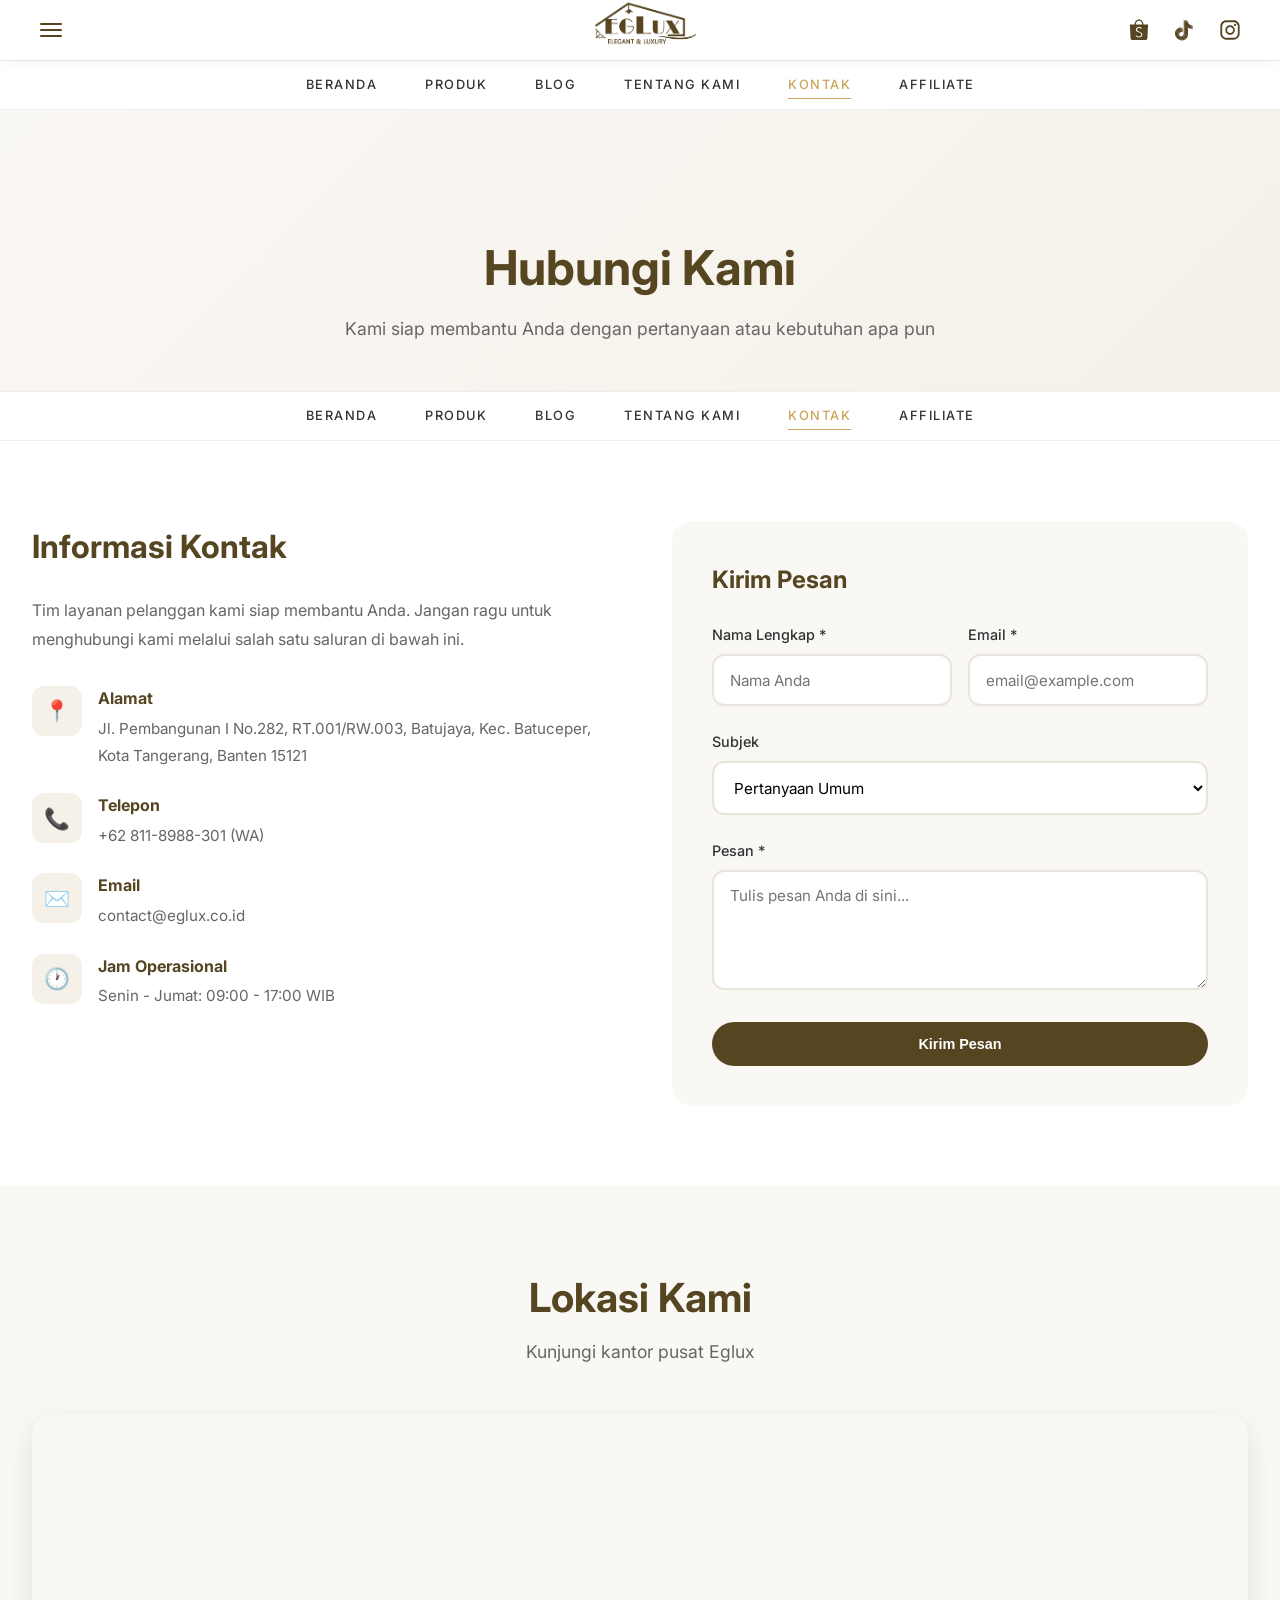
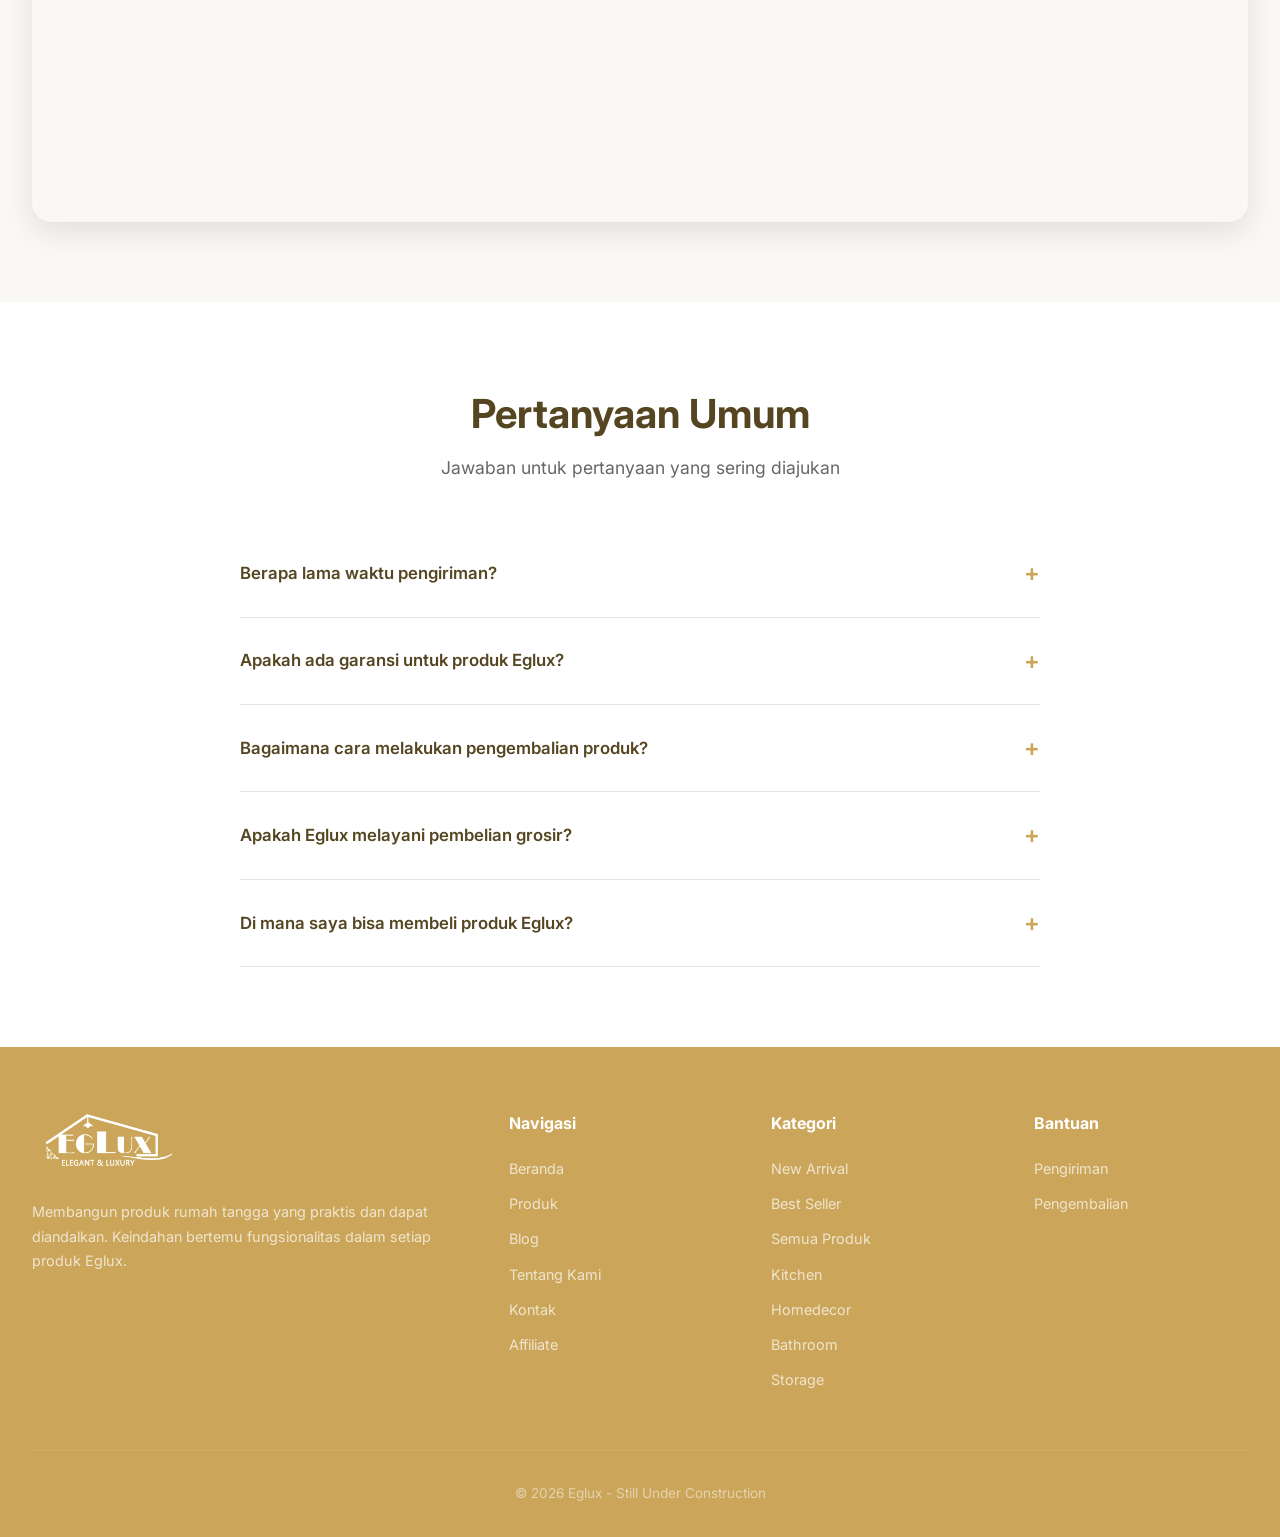
<file: contact.html>
<!DOCTYPE html>
<html lang="id">
<head>
    <meta charset="UTF-8">
    <meta name="viewport" content="width=device-width, initial-scale=1.0">
    <link rel="icon" type="image/png" href="/img/favLogo.png?v=2">
    <title>Kontak - Eglux</title>
    <link rel="stylesheet" href="style.css">
    <link rel="preconnect" href="https://fonts.googleapis.com">
    <link rel="preconnect" href="https://fonts.gstatic.com" crossorigin>
    <link href="https://fonts.googleapis.com/css2?family=Playfair+Display:ital,wght@0,400;0,700;1,400&family=Inter:wght@300;400;500;600;700&display=swap" rel="stylesheet">
    <style>
        :root {
            --primary: #554521;
            --secondary: #cba65a;
            --accent: #f5f0e8;
            --light: #faf8f5;
            --white: #ffffff;
            --text-light: #666;
            --sidebar-dark: #cba65a;
            --transition: all 0.3s ease;
        }

        * {
            margin: 0;
            padding: 0;
            box-sizing: border-box;
        }

        html {
            scroll-behavior: smooth;
        }

        body {
            font-family: 'Inter', sans-serif;
            color: var(--primary);
            background: var(--light);
            overflow-x: hidden;
        }

        /* ===== HAMBURGER BUTTON ===== */
        .hamburger-btn {
            background: none;
            border: none;
            cursor: pointer;
            padding: 8px;
            display: flex;
            flex-direction: column;
            gap: 4px;
            transition: var(--transition);
            z-index: 10;
        }

        .hamburger-btn span {
            display: block;
            width: 22px;
            height: 2px;
            background: var(--primary);
            border-radius: 2px;
            transition: var(--transition);
        }

        .hamburger-btn:hover span {
            background: var(--secondary);
        }

        .hamburger-btn.active span:nth-child(1) {
            transform: rotate(45deg) translate(4px, 4px);
        }

        .hamburger-btn.active span:nth-child(2) {
            opacity: 0;
        }

        .hamburger-btn.active span:nth-child(3) {
            transform: rotate(-45deg) translate(4px, -4px);
        }

        /* ===== SIDEBAR OVERLAY ===== */
        .sidebar-overlay {
            position: fixed;
            top: 0;
            left: 0;
            right: 0;
            bottom: 0;
            background: rgba(0, 0, 0, 0.5);
            z-index: 1001;
            opacity: 0;
            visibility: hidden;
            transition: all 0.3s ease;
        }

        .sidebar-overlay.open {
            opacity: 1;
            visibility: visible;
        }

        /* ===== SIDEBAR PANEL ===== */
        .sidebar-panel {
            position: fixed;
            top: 0;
            left: 0;
            width: 542px;
            height: 100vh;
            background: var(--white);
            z-index: 1002;
            transform: translateX(-100%);
            transition: transform 0.4s ease;
            overflow-y: auto;
            display: flex;
            flex-direction: column;
        }

        .sidebar-panel.open {
            transform: translateX(0);
        }

        .sidebar-panel-header {
            padding: 1.5rem 2rem;
            border-bottom: 1px solid #eee;
            display: flex;
            align-items: center;
            justify-content: space-between;
        }

        .sidebar-panel-header h3 {
            color: var(--primary);
            font-size: 0.85rem;
            font-weight: 600;
            text-transform: uppercase;
            letter-spacing: 3px;
        }

        .sidebar-close {
            background: none;
            border: none;
            color: var(--primary);
            font-size: 1.8rem;
            cursor: pointer;
            opacity: 0.6;
            transition: var(--transition);
            line-height: 1;
            width: 32px;
            height: 32px;
            display: flex;
            align-items: center;
            justify-content: center;
        }

        .sidebar-close:hover {
            opacity: 1;
            color: var(--secondary);
        }

        .sidebar-menu {
            list-style: none;
            flex: 1;
        }

        .sidebar-menu > li {
            position: relative;
            overflow: hidden;
            border-bottom: 1px solid #f0f0f0;
            height: 100px;
            display: flex;
            align-items: center;
        }

        .sidebar-menu > li > a {
            display: flex;
            align-items: center;
            justify-content: center;
            width: 100%;
            height: 100%;
            padding: 0 2rem;
            color: var(--primary);
            text-decoration: none;
            font-size: 1.1rem;
            font-weight: 600;
            text-transform: uppercase;
            letter-spacing: 2px;
            transition: var(--transition);
            position: relative;
            z-index: 2;
        }

        .sidebar-menu > li > a::before {
            content: '';
            position: absolute;
            top: 0;
            left: 0;
            right: 0;
            bottom: 0;
            background: linear-gradient(90deg, rgba(201,169,110,0.15) 0%, transparent 100%);
            opacity: 0;
            transition: var(--transition);
            z-index: -1;
        }

        .sidebar-menu > li > a:hover::before {
            opacity: 1;
        }

        .sidebar-menu > li > a:hover {
            padding-left: 2.5rem;
            color: var(--primary);
        }

        .sidebar-menu > li .cat-bg {
            position: absolute;
            top: 0;
            left: 0;
            right: 0;
            bottom: 0;
            opacity: 0.4;
            background-size: cover;
            background-position: center;
            transition: var(--transition);
            z-index: 1;
        }

        .sidebar-menu > li:hover .cat-bg {
            opacity: 1;
            transform: scale(1.05);
        }

        .sidebar-menu > li .cat-overlay {
            position: absolute;
            top: 0;
            left: 0;
            right: 0;
            bottom: 0;
            background: linear-gradient(90deg, rgba(255,255,255,0.2) 20%, rgba(49, 41, 8, 0) 100%);
            z-index: 1;
            border-left-color: var(--secondary);
        }

        .sidebar-menu > li > a span {
            position: relative;
            z-index: 2;
        }

        /* ===== SUBMENU ===== */
        .has-submenu {
            flex-direction: column;
            height: auto !important;
            min-height: 100px;
        }

        .has-submenu > a {
            justify-content: center;
            min-height: 100px;
            position: relative;
        }

        .has-submenu > a .arrow {
            font-size: 1.6rem;
            transition: var(--transition);
            position: absolute;
            right: 2rem;
            top: 50%;
            transform: translateY(-50%);
            z-index: 2;
            color: var(--primary);
            pointer-events: none;
        }

        .has-submenu.open > a .arrow {
            transform: translateY(-50%) rotate(180deg);
        }

        .has-submenu > a .menu-text {
            text-align: center;
        }

        .submenu {
            list-style: none;
            max-height: 0;
            overflow: hidden;
            transition: max-height 0.35s ease;
            background: var(--white);
            width: 100%;
        }

        .has-submenu.open .submenu {
            max-height: 300px;
        }

        .submenu li {
            position: relative;
            overflow: hidden;
            border-bottom: 1px solid #eee;
        }

        .submenu li:last-child {
            border-bottom: none;
        }

        .submenu li a {
            display: block;
            padding: 1rem 2rem 1rem 3rem;
            color: var(--primary);
            text-decoration: none;
            font-size: 0.85rem;
            font-weight: 500;
            text-transform: uppercase;
            letter-spacing: 1.5px;
            transition: var(--transition);
            border-left: 3px solid transparent;
            position: relative;
            z-index: 2;
        }

        .submenu li a::before {
            content: '';
            position: absolute;
            top: 0;
            left: 0;
            right: 0;
            bottom: 0;
            background: linear-gradient(90deg, rgba(201, 169, 110, 0.7) 0%, transparent 100%);
            opacity: 0;
            transition: var(--transition);
            z-index: -1;
        }

        .submenu li a:hover::before {
            opacity: 0.4;
        }

        .submenu li a:hover {
            color: var(--primary);
            border-left-color: var(--secondary);
            padding-left: 6rem;
            transition: var(--transition);
        }

        /* ===== MAIN HEADER BAR (Sticky) ===== */
        .main-header {
            position: sticky;
            top: 0;
            left: 0;
            right: 0;
            background: var(--white);
            z-index: 1000;
            box-shadow: 0 1px 10px rgba(0,0,0,0.05);
        }

        .main-header-inner {
            max-width: 1400px;
            margin: 0 auto;
            padding: 0 2rem;
            display: flex;
            align-items: center;
            justify-content: space-between;
            height: 60px;
        }

        .main-header .logo {
            font-family: 'Playfair Display', serif;
            font-size: 1.8rem;
            font-weight: 700;
            color: var(--primary);
            text-decoration: none;
            letter-spacing: 1px;
            position: absolute;
            left: 50%;
            transform: translateX(-50%);
        }

        .main-header .logo span {
            color: var(--secondary);
        }

        .header-right {
            display: flex;
            align-items: center;
            gap: 0.6rem;
            margin-left: auto;
        }

        .header-right .icon-btn {
            background: none;
            border: none;
            cursor: pointer;
            padding: 2px;
            display: flex;
            align-items: center;
            justify-content: center;
            color: var(--primary);
            transition: var(--transition);
            position: relative;
        }

        .header-right .icon-btn:hover {
            color: var(--secondary);
        }

        .header-right .icon-btn svg {
            width: 32px;
            height: 32px;
        }

        /* .cart-count {
            position: absolute;
            top: -5px;
            right: -5px;
            background: var(--secondary);
            color: white;
            font-size: 0.55rem;
            font-weight: 700;
            width: 14px;
            height: 14px;
            border-radius: 50%;
            display: flex;
            align-items: center;
            justify-content: center;
        } */

        /* ===== PRIMARY NAV (Below Logo) ===== */
        .primary-nav {
            background: var(--white);
            border-top: 1px solid #eee;
            border-bottom: 1px solid #eee;
            position: relative;
            will-change: transform, opacity;
            transition: transform 0.4s cubic-bezier(0.25, 0.46, 0.45, 0.94), opacity 0.3s ease;
        }

        .primary-nav.hidden {
            transform: translateY(-100%);
            opacity: 0;
            pointer-events: none;
        }

        .primary-nav-inner {
            max-width: 1400px;
            margin: 0 auto;
            padding: 0 2rem;
            display: flex;
            align-items: center;
            justify-content: center;
            gap: 3rem;
            height: 48px;
        }

        .primary-nav-inner a {
            font-size: 0.8rem;
            color: #333;
            text-decoration: none;
            font-weight: 500;
            transition: var(--transition);
            text-transform: uppercase;
            letter-spacing: 1.5px;
            position: relative;
            padding: 4px 0;
            white-space: nowrap;
        }

        .primary-nav-inner a::after {
            content: '';
            position: absolute;
            bottom: 0;
            left: 0;
            width: 0;
            height: 1.5px;
            background: var(--secondary);
            transition: var(--transition);
        }

        .primary-nav-inner a:hover::after,
        .primary-nav-inner a.active::after {
            width: 100%;
        }

        .primary-nav-inner a:hover,
        .primary-nav-inner a.active {
            color: var(--secondary);
        }

        /* ===== DUPLICATE NAV (Above Categories) ===== */
        .duplicate-nav {
            background: var(--white);
            border-top: 1px solid #eee;
            border-bottom: 1px solid #eee;
            position: relative;
            will-change: transform;
            transition: transform 0.4s cubic-bezier(0.25, 0.46, 0.45, 0.94);
        }

        .duplicate-nav.stuck {
            position: fixed;
            top: 60px;
            left: 0;
            right: 0;
            z-index: 999;
            box-shadow: 0 2px 10px rgba(0,0,0,0.05);
            transform: translateY(0);
        }

        .duplicate-nav-inner {
            max-width: 1400px;
            margin: 0 auto;
            padding: 0 2rem;
            display: flex;
            align-items: center;
            justify-content: center;
            gap: 3rem;
            height: 48px;
        }

        .duplicate-nav-inner a {
            font-size: 0.8rem;
            color: #333;
            text-decoration: none;
            font-weight: 500;
            transition: var(--transition);
            text-transform: uppercase;
            letter-spacing: 1.5px;
            position: relative;
            padding: 4px 0;
            white-space: nowrap;
        }

        .duplicate-nav-inner a::after {
            content: '';
            position: absolute;
            bottom: 0;
            left: 0;
            width: 0;
            height: 1.5px;
            background: var(--secondary);
            transition: var(--transition);
        }

        .duplicate-nav-inner a:hover::after,
        .duplicate-nav-inner a.active::after {
            width: 100%;
        }

        .duplicate-nav-inner a:hover,
        .duplicate-nav-inner a.active {
            color: var(--secondary);
        }

        /* ===== FOOTER ===== */
        .footer {
            background: var(--secondary);
            color: var(--white);
            padding: 4rem 0 2rem;
        }

        .footer-grid {
            display: grid;
            grid-template-columns: 2fr 1fr 1fr 1fr;
            gap: 3rem;
            margin-bottom: 3rem;
        }

        .footer-brand p {
            color: rgba(255,255,255,0.7);
            margin-top: 1rem;
            line-height: 1.7;
            font-size: 0.9rem;
        }

        .footer-links h4 {
            font-size: 1rem;
            margin-bottom: 1.2rem;
            color: var(--white);
        }

        .footer-links ul {
            list-style: none;
        }

        .footer-links ul li {
            margin-bottom: 0.6rem;
        }

        .footer-links ul li a {
            color: rgba(255,255,255,0.7);
            text-decoration: none;
            font-size: 0.9rem;
            transition: var(--transition);
        }

        .footer-links ul li a:hover {
            color: var(--primary);
        }

        .footer-bottom {
            border-top: 1px solid rgba(255,255,255,0.1);
            padding-top: 2rem;
            text-align: center;
            color: rgba(255,255,255,0.5);
            font-size: 0.85rem;
        }

        /* ===== RESPONSIVE ===== */
        @media (max-width: 1024px) {
            .hero-text-content h1 {
                font-size: 5rem;
            }

            .category-grid,
            .product-grid {
                grid-template-columns: repeat(2, 1fr);
            }

            .story-grid {
                grid-template-columns: 1fr;
                gap: 2rem;
            }

            .feature-grid {
                grid-template-columns: repeat(2, 1fr);
            }

            .footer-grid {
                grid-template-columns: repeat(2, 1fr);
            }

            .sidebar-panel {
                width: 420px;
            }

            .primary-nav-inner,
            .duplicate-nav-inner {
                gap: 2rem;
            }
        }

        @media (max-width: 768px) {
            .hero-text-content h1 {
                font-size: 3.5rem;
                letter-spacing: 6px;
            }

            .hero-text-content .shop-btn {
                padding: 1rem 2.5rem;
            }

            .category-grid,
            .product-grid {
                grid-template-columns: 1fr;
            }

            .feature-grid {
                grid-template-columns: 1fr;
            }

            .stats-grid {
                grid-template-columns: 1fr;
                text-align: center;
            }

            .footer-grid {
                grid-template-columns: repeat(2, 1fr);
            }

            .sidebar-panel {
                width: 100%;
            }

            .primary-nav-inner,
            .duplicate-nav-inner {
                gap: 1.2rem;
                overflow-x: auto;
                justify-content: center;
                -webkit-overflow-scrolling: touch;
                scrollbar-width: none;
            }

            .primary-nav-inner::-webkit-scrollbar,
            .duplicate-nav-inner::-webkit-scrollbar {
                display: none;
            }

            .primary-nav-inner a,
            .duplicate-nav-inner a {
                font-size: 0.7rem;
                white-space: nowrap;
            }

            .main-header .logo {
                font-size: 1.5rem;
            }

            .header-right {
                gap: 0.8rem;
            }
        }
    

        /* ===== CONTACT PAGE STYLES ===== */
        
        .page-header {
            padding-top: 120px;
            padding-bottom: 3rem;
            background: linear-gradient(135deg, var(--light) 0%, var(--accent) 100%);
            text-align: center;
        }

        .page-header h1 {
            font-size: 3rem;
            font-weight: 700;
            color: var(--primary);
            margin-bottom: 0.5rem;
        }

        .page-header p {
            color: var(--text-light);
            font-size: 1.1rem;
        }

        .contact-section {
            background: var(--white);
            padding: 5rem 0;
        }

        .contact-grid {
            display: grid;
            grid-template-columns: 1fr 1fr;
            gap: 4rem;
        }

        .contact-info h2 {
            font-size: 2rem;
            font-weight: 700;
            color: var(--primary);
            margin-bottom: 1.5rem;
        }

        .contact-info p {
            color: var(--text-light);
            margin-bottom: 2rem;
            line-height: 1.8;
        }

        .info-item {
            display: flex;
            align-items: flex-start;
            gap: 1rem;
            margin-bottom: 1.5rem;
        }

        .info-icon {
            width: 50px;
            height: 50px;
            background: var(--accent);
            border-radius: 12px;
            display: flex;
            align-items: center;
            justify-content: center;
            font-size: 1.3rem;
            flex-shrink: 0;
        }

        .info-text h4 {
            font-size: 1rem;
            color: var(--primary);
            margin-bottom: 0.2rem;
        }

        .info-text p {
            color: var(--text-light);
            font-size: 0.95rem;
            margin: 0;
        }

        .contact-form {
            background: var(--light);
            padding: 2.5rem;
            border-radius: 20px;
        }

        .contact-form h3 {
            font-size: 1.5rem;
            color: var(--primary);
            margin-bottom: 1.5rem;
        }

        .form-group {
            margin-bottom: 1.5rem;
        }

        .form-group label {
            display: block;
            margin-bottom: 0.5rem;
            color: var(--text);
            font-weight: 500;
            font-size: 0.9rem;
        }

        .form-group input,
        .form-group textarea,
        .form-group select {
            width: 100%;
            padding: 0.9rem 1rem;
            border: 2px solid var(--border);
            border-radius: 12px;
            font-family: inherit;
            font-size: 0.95rem;
            background: var(--white);
            transition: var(--transition);
        }

        .form-group input:focus,
        .form-group textarea:focus,
        .form-group select:focus {
            outline: none;
            border-color: var(--secondary);
        }

        .form-group textarea {
            resize: vertical;
            min-height: 120px;
        }

        .form-row {
            display: grid;
            grid-template-columns: 1fr 1fr;
            gap: 1rem;
        }

        .submit-btn {
            width: 100%;
            justify-content: center;
        }

        .submit-btn:disabled {
            cursor: not-allowed;
        }

        /* Loading spinner */
        .spinner {
            display: inline-block;
            width: 16px;
            height: 16px;
            border: 2px solid rgba(255,255,255,0.3);
            border-radius: 50%;
            border-top-color: #fff;
            animation: spin 0.8s linear infinite;
            margin-right: 8px;
            vertical-align: middle;
        }

        @keyframes spin {
            to { transform: rotate(360deg); }
        }

        /* Map Section */
        .map-section {
            background: var(--light);
            padding: 5rem 0;
        }

        .map-container {
            border-radius: 20px;
            overflow: hidden;
            box-shadow: 0 10px 30px rgba(0,0,0,0.1);
        }

        .map-container iframe {
            width: 100%;
            height: 400px;
            border: none;
        }

        /* FAQ */
        .faq-section {
            background: var(--white);
            padding: 5rem 0;
        }

        .faq-grid {
            max-width: 800px;
            margin: 0 auto;
        }

        .faq-item {
            border-bottom: 1px solid var(--border);
            padding: 1.5rem 0;
        }

        .faq-question {
            display: flex;
            justify-content: space-between;
            align-items: center;
            cursor: pointer;
            font-weight: 600;
            color: var(--primary);
            font-size: 1.05rem;
        }

        .faq-icon {
            font-size: 1.5rem;
            color: var(--secondary);
            transition: var(--transition);
        }

        .faq-item.active .faq-icon {
            transform: rotate(45deg);
        }

        .faq-answer {
            max-height: 0;
            overflow: hidden;
            transition: var(--transition);
            color: var(--text-light);
            line-height: 1.8;
        }

        .faq-item.active .faq-answer {
            max-height: 200px;
            padding-top: 1rem;
        }

        /* Success message */
        .success-message {
            display: none;
            background: #d4edda;
            color: #155724;
            padding: 1rem;
            border-radius: 12px;
            margin-bottom: 1rem;
            text-align: center;
        }

        .error-message {
            display: none;
            background: #f8d7da;
            color: #721c24;
            padding: 1rem;
            border-radius: 12px;
            margin-bottom: 1rem;
            text-align: center;
        }

        @media (max-width: 1024px) {
            .contact-grid {
                grid-template-columns: 1fr;
                gap: 3rem;
            }

            .header-right {
            gap: 0rem;
            }
        }

        @media (max-width: 768px) {
            .page-header h1 {
                font-size: 2rem;
            }

            .form-row {
                grid-template-columns: 1fr;
            }

            .contact-form {
                padding: 1.5rem;
            }

            .header-right {
            gap: -0.4rem;
            }
        }
    
</style>

<base target="_blank">
</head>
<body>

    <!-- Sidebar Overlay -->
    <div class="sidebar-overlay" id="sidebarOverlay" onclick="toggleSidebar()"></div>

    <!-- Sidebar Panel (Categories) -->
    <aside class="sidebar-panel" id="sidebarPanel">
        <div class="sidebar-panel-header">
            <h3>Categories</h3>
            <button class="sidebar-close" onclick="toggleSidebar()">&times;</button>
        </div>
        <ul class="sidebar-menu">
            <li>
                <div class="cat-bg" style="background-image: url('https://down-id.img.susercontent.com/file/sg-11134201-820nf-mn9v2qt7p6h23a.webp');"></div>
                <div class="cat-overlay"></div>
                <a href="products.html?filter=new"><span>New Arrival</span></a>
            </li>
            <li>
                <div class="cat-bg" style="background-image: url('https://down-id.img.susercontent.com/file/sg-11134201-824gv-me0yfrozmpzae4.webp');"></div>
                <div class="cat-overlay"></div>
                <a href="products.html?filter=bestseller"><span>Best Seller</span></a>
            </li>
            <li>
                <div class="cat-bg" style="background-image: url('https://down-tx-id.img.susercontent.com/id-11134210-7rbk4-m6npp1bog9rg6c');"></div>
                <div class="cat-overlay"></div>
                <a href="products.html"><span>All Products</span></a>
            </li>
            <li class="has-submenu" id="kitchenItem">
                <div class="cat-bg" style="background-image: url('https://down-id.img.susercontent.com/file/sg-11134201-820n5-mn9v2pvit5om4b.webp');"></div>
                <div class="cat-overlay"></div>
                <a href="#" onclick="return false;" class="menu-toggle">
                    <span class="menu-text">Kitchen</span>
                    <span class="arrow">&#9662;</span>
                </a>
                <ul class="submenu">
                    <li><a href="products.html?filter=prasmanan">Prasmanan</a></li>
                    <li><a href="products.html?filter=bumbu">Tempat Bumbu</a></li>
                    <li><a href="products.html?filter=toples">Toples</a></li>
                    <li><a href="products.html?filter=nampan">Nampan</a></li>
                </ul>
            </li>
            <li class="has-submenu" id="homeDecorItem">
                <div class="cat-bg" style="background-image: url('https://down-id.img.susercontent.com/file/id-11134207-7rasg-m5z7qgib73zc9d.webp');"></div>
                <div class="cat-overlay"></div>
                <a href="#" onclick="return false;" class="menu-toggle">
                    <span class="menu-text">Home Decor</span>
                    <span class="arrow">&#9662;</span>
                </a>
                <ul class="submenu">
                    <li><a href="products.html?filter=walldecor">Wall Decor</a></li>
                    <li><a href="products.html?filter=pajangan">Pajangan</a></li>
                    <li><a href="products.html?filter=vas">Vas Bunga</a></li>
                    <li><a href="products.html?filter=taplak">Taplak Meja</a></li>
                </ul>
            </li>
            <li>
                <div class="cat-bg" style="background-image: url('https://down-id.img.susercontent.com/file/sg-11134201-7rdvm-mdjp4ct77ggp63.webp');"></div>
                <div class="cat-overlay"></div>
                <a href="products.html?filter=bathroom"><span>Bathroom</span></a>
            </li>
            <li>
                <div class="cat-bg" style="background-image: url('https://down-id.img.susercontent.com/file/sg-11134201-7rdy8-mcj15f3yq0frd3.webp');"></div>
                <div class="cat-overlay"></div>
                <a href="products.html?filter=storage"><span>Storage</span></a>
            </li>
        </ul>
    </aside>

    <!-- Main Header Bar (Sticky: Categories + Logo + Search + Cart) -->
    <header class="main-header" id="mainHeader">
        <div class="main-header-inner">
            <button class="hamburger-btn" id="hamburgerBtn" onclick="toggleSidebar()">
                <span></span>
                <span></span>
                <span></span>
            </button>
            <a href="index.html" class="logo">
                <img src="img/Logo1.png" alt="Eglux Logo" style="height: 48px; width: auto;">
            </a>
            <div class="header-right">
                <button class="icon-btn" aria-label="Shopee" onclick="window.location.href='https://shopee.co.id/eglux'">
                    <svg viewBox="0 0 32 32" fill="none" xmlns="http://www.w3.org/2000/svg">
                        <path fill="currentColor" d="M25.08,10.89c0-.22-.17-.39-.39-.39h-4.22c-.1-2.75-2.07-4.95-4.48-4.95s-4.37,2.19-4.48,4.95h-4.22c-.21,0-.38.18-.38.39,0,.01,0,.02,0,.03h0l.6,13.27s0,.07,0,.11c0,0,0,.02,0,.03v.03s0,0,0,0c.09.92.76,1.67,1.67,1.7h0s13.46,0,13.46,0h0c.93-.03,1.68-.78,1.76-1.71h0s0-.01,0-.01c0,0,0-.02,0-.03,0-.02,0-.05,0-.07l.66-13.32h0s0-.01,0-.02ZM16,6.75c1.75,0,3.19,1.67,3.25,3.75h-6.5c.07-2.08,1.5-3.75,3.25-3.75ZM19.33,20.9c-.12.98-.72,1.77-1.64,2.17-.52.22-1.21.34-1.75.3-.85-.03-1.66-.24-2.39-.62-.26-.14-.66-.41-.96-.66-.08-.06-.09-.1-.04-.18.03-.04.08-.11.19-.28.16-.24.18-.27.2-.29.05-.08.14-.09.22-.02t.02.01s.01.01.05.04c.03.03.05.04.06.05.8.62,1.73.98,2.66,1.02,1.3-.02,2.24-.6,2.41-1.5.19-.99-.59-1.85-2.11-2.32-.48-.15-1.68-.63-1.9-.76-1.04-.61-1.53-1.41-1.46-2.4.11-1.37,1.38-2.39,2.99-2.4.72,0,1.44.15,2.13.44.24.1.68.34.83.45.09.06.1.14.05.22-.03.05-.07.12-.17.27h0c-.13.2-.13.21-.16.26-.05.08-.11.08-.2.03-.74-.5-1.56-.74-2.45-.76-1.12.02-1.96.69-2.01,1.6-.01.82.6,1.42,1.93,1.87,2.7.87,3.73,1.88,3.53,3.48Z"/>
                    </svg>
                </button>
                <button class="icon-btn" aria-label="TikTok" onclick="window.location.href='https://www.tiktok.com/@egluxdecor'">
                    <svg viewBox="0 0 32 32" fill="none" xmlns="http://www.w3.org/2000/svg">
                        <path fill="currentColor" d="M13.77,14.38v-.78c-.27-.04-.54-.07-.82-.07-2.64,0-4.98,1.71-5.78,4.23-.79,2.52.14,5.27,2.31,6.78-2.28-2.44-2.15-6.26.29-8.53,1.09-1.01,2.51-1.59,3.99-1.62h0Z"/>
                        <path fill="currentColor" d="M13.92,23.18c1.48,0,2.69-1.17,2.76-2.64V7.36h2.41c-.05-.28-.07-.55-.07-.83h-3.29v13.16c-.05,1.48-1.27,2.66-2.76,2.66-.44,0-.88-.11-1.27-.32.52.72,1.35,1.14,2.23,1.15h0ZM23.58,11.83v-.73c-.89,0-1.75-.26-2.49-.75.65.75,1.52,1.27,2.49,1.48Z"/>
                        <path fill="currentColor" d="M21.09,10.35c-.73-.83-1.13-1.89-1.13-2.99h-.88c.23,1.23.95,2.31,2.01,2.99h0ZM12.96,16.83c-1.53,0-2.76,1.25-2.75,2.78,0,1.02.57,1.96,1.48,2.43-.89-1.23-.62-2.96.62-3.85.47-.34,1.04-.52,1.62-.52.28,0,.55.05.82.13v-3.35c-.27-.04-.54-.06-.82-.06h-.15v2.55c-.27-.07-.54-.1-.82-.1h0Z"/>
                        <path fill="currentColor" d="M23.58,11.83v2.55c-1.64,0-3.24-.52-4.57-1.48v6.69c0,3.34-2.72,6.04-6.06,6.04-1.24,0-2.45-.38-3.46-1.1,2.27,2.44,6.1,2.58,8.54.31,1.23-1.14,1.93-2.75,1.93-4.42v-6.67c1.33.95,2.93,1.47,4.57,1.46v-3.28c-.32,0-.64-.04-.96-.1h0Z"/>
                        <path fill="currentColor" d="M19.02,19.59v-6.69c1.33.96,2.93,1.47,4.57,1.46v-2.55c-.97-.2-1.84-.72-2.5-1.46-1.05-.68-1.78-1.76-2.01-2.99h-2.41v13.18c-.06,1.53-1.35,2.71-2.87,2.65-.85-.03-1.63-.45-2.13-1.14-1.35-.71-1.87-2.38-1.16-3.73.48-.9,1.41-1.47,2.43-1.48.28,0,.55.05.82.13v-2.59c-3.33.06-5.99,2.84-5.93,6.18.03,1.51.62,2.95,1.65,4.05,1.02.69,2.24,1.05,3.47,1.03,3.34,0,6.05-2.7,6.06-6.04Z"/>
                    </svg>
                </button>
                <button class="icon-btn" aria-label="Instagram" onclick="window.location.href='https://www.instagram.com/eglux_id'">
                    <svg viewBox="0 0 32 32" fill="none" xmlns="http://www.w3.org/2000/svg">
                        <path fill="currentColor" d="M19.85,6.36h-7.7c-3.19,0-5.79,2.6-5.79,5.79v7.7c0,3.19,2.6,5.79,5.79,5.79h7.7c3.19,0,5.79-2.6,5.79-5.79v-7.7c0-3.19-2.6-5.79-5.79-5.79ZM23.83,19.85c0,2.2-1.78,3.98-3.98,3.98h-7.7c-2.2,0-3.98-1.78-3.98-3.98v-7.7c0-2.2,1.78-3.98,3.98-3.98h7.7c2.2,0,3.98,1.78,3.98,3.98v7.7Z"/>
                        <path fill="currentColor" d="M22.24,10.93c0,.62-.51,1.13-1.13,1.13s-1.13-.51-1.13-1.13.51-1.13,1.13-1.13,1.13.51,1.13,1.13Z"/>
                        <path fill="currentColor" d="M16.08,11.25c-2.62,0-4.75,2.14-4.75,4.76s2.13,4.75,4.75,4.75,4.75-2.13,4.75-4.75-2.13-4.76-4.75-4.76ZM16.08,19.04c-1.68,0-3.04-1.36-3.04-3.04s1.36-3.05,3.04-3.05,3.04,1.37,3.04,3.05-1.36,3.04-3.04,3.04Z"/>
                    </svg>
                    <!-- <span class="cart-count"></span> -->
                </button>
            </div>
        </div>
    </header>

    <!-- Primary Nav (Below Logo) -->
    <nav class="primary-nav" id="primaryNav">
        <div class="primary-nav-inner">
            <a href="index.html">Beranda</a>
            <a href="products.html">Produk</a>
            <a href="blog.html">Blog</a>
            <a href="about.html">Tentang Kami</a>
            <a href="contact.html" class="active">Kontak</a>
            <a href="affiliate.html">Affiliate</a>
        </div>
    </nav>

    <!-- Hero Section (Fullscreen) -->
    
    <!-- Page Header -->
    <section class="page-header">
        <div class="container">
            <h1>Hubungi Kami</h1>
            <p>Kami siap membantu Anda dengan pertanyaan atau kebutuhan apa pun</p>
        </div>
    </section>

    <!-- Duplicate Nav (Above Content) -->
    <nav class="duplicate-nav" id="duplicateNav">
        <div class="duplicate-nav-inner">
            <a href="index.html">Beranda</a>
            <a href="products.html">Produk</a>
            <a href="blog.html">Blog</a>
            <a href="about.html">Tentang Kami</a>
            <a href="contact.html" class="active">Kontak</a>
            <a href="affiliate.html">Affiliate</a>
        </div>
    </nav>

    <!-- Contact Section -->
    <section class="contact-section">
        <div class="container">
            <div class="contact-grid">
                <div class="contact-info">
                    <h2>Informasi Kontak</h2>
                    <p>Tim layanan pelanggan kami siap membantu Anda. Jangan ragu untuk menghubungi kami melalui salah satu saluran di bawah ini.</p>

                    <div class="info-item">
                        <div class="info-icon">📍</div>
                        <div class="info-text">
                            <h4>Alamat</h4>
                            <p>Jl. Pembangunan I No.282, RT.001/RW.003, Batujaya, Kec. Batuceper, Kota Tangerang, Banten 15121</p>
                        </div>
                    </div>

                    <div class="info-item">
                        <div class="info-icon">📞</div>
                        <div class="info-text">
                            <h4>Telepon</h4>
                            <p>+62 811-8988-301 (WA)</p>
                        </div>
                    </div>

                    <div class="info-item">
                        <div class="info-icon">✉️</div>
                        <div class="info-text">
                            <h4>Email</h4>
                            <p>contact@eglux.co.id</p>
                        </div>
                    </div>

                    <div class="info-item">
                        <div class="info-icon">🕐</div>
                        <div class="info-text">
                            <h4>Jam Operasional</h4>
                            <p>Senin - Jumat: 09:00 - 17:00 WIB</p>
                        </div>
                    </div>
                </div>

                <div class="contact-form">
                    <h3>Kirim Pesan</h3>
                    
                    <!-- Success/Error Messages -->
                    <div class="success-message" id="successMsg">
                        ✅ Terima kasih! Pesan Anda telah terkirim. Tim kami akan menghubungi Anda segera.
                    </div>
                    <div class="error-message" id="errorMsg">
                        ❌ Gagal mengirim pesan. Silakan coba lagi atau hubungi kami langsung.
                    </div>

                    <form id="contactForm">
                        <div class="form-row">
                            <div class="form-group">
                                <label for="name">Nama Lengkap *</label>
                                <input type="text" id="name" name="name" placeholder="Nama Anda" required>
                            </div>
                            <div class="form-group">
                                <label for="email">Email *</label>
                                <input type="email" id="email" name="email" placeholder="email@example.com" required>
                            </div>
                        </div>
                        <div class="form-group">
                            <label for="subject">Subjek</label>
                            <select id="subject" name="subject">
                                <option value="Pertanyaan Umum">Pertanyaan Umum</option>
                                <option value="Informasi Produk">Informasi Produk</option>
                                <option value="Status Pesanan">Status Pesanan</option>
                                <option value="Dukungan Teknis">Dukungan Teknis</option>
                                <option value="Kerja Sama">Kerja Sama</option>
                            </select>
                        </div>
                        <div class="form-group">
                            <label for="message">Pesan *</label>
                            <textarea id="message" name="message" placeholder="Tulis pesan Anda di sini..." required></textarea>
                        </div>
                        <button type="submit" class="btn btn-primary submit-btn" id="submitBtn">
                            Kirim Pesan
                        </button>
                    </form>
                </div>
            </div>
        </div>
    </section>

    <!-- Map Section -->
    <section class="map-section">
        <div class="container">
            <div class="section-header">
                <h2>Lokasi Kami</h2>
                <p>Kunjungi kantor pusat Eglux</p>
            </div>
            <div class="map-container">
                <iframe src="https://www.google.com/maps/embed?pb=!1m18!1m12!1m3!1d991.7061660412495!2d106.65768396459923!3d-6.154221253975215!2m3!1f0!2f0!3f0!3m2!1i1024!2i768!4f13.1!3m3!1m2!1s0x2e69f9f0da4e0c1f%3A0x3a6347038a93c4fe!2sEGLUX%20Warehouse!5e0!3m2!1sen!2sid!4v1780385351858!5m2!1sen!2sid" width="600" height="450" style="border:0;" allowfullscreen="" loading="lazy" referrerpolicy="no-referrer-when-downgrade"></iframe>
            </div>
        </div>
    </section>

    <!-- FAQ Section -->
    <section class="faq-section">
        <div class="container">
            <div class="section-header">
                <h2>Pertanyaan Umum</h2>
                <p>Jawaban untuk pertanyaan yang sering diajukan</p>
            </div>
            <div class="faq-grid">
                <div class="faq-item">
                    <div class="faq-question">
                        <span>Berapa lama waktu pengiriman?</span>
                        <span class="faq-icon">+</span>
                    </div>
                    <div class="faq-answer">
                        Pengiriman biasanya memakan waktu 2-5 hari kerja untuk wilayah Jabodetabek dan 5-10 hari kerja untuk luar Jawa. Kami bekerja sama dengan jasa pengiriman terpercaya untuk memastikan produk sampai dengan aman.
                    </div>
                </div>
                <div class="faq-item">
                    <div class="faq-question">
                        <span>Apakah ada garansi untuk produk Eglux?</span>
                        <span class="faq-icon">+</span>
                    </div>
                    <div class="faq-answer">
                        Ya, semua produk Eglux dilengkapi dengan garansi 1 tahun untuk cacat manufaktur. Garansi tidak mencakup kerusakan akibat penggunaan tidak wajar atau kecelakaan.
                    </div>
                </div>
                <div class="faq-item">
                    <div class="faq-question">
                        <span>Bagaimana cara melakukan pengembalian produk?</span>
                        <span class="faq-icon">+</span>
                    </div>
                    <div class="faq-answer">
                        Anda dapat mengajukan pengembalian dalam waktu 7 hari setelah produk diterima. Produk harus dalam kondisi asli dengan kemasan lengkap. Hubungi layanan pelanggan kami untuk memulai proses pengembalian.
                    </div>
                </div>
                <div class="faq-item">
                    <div class="faq-question">
                        <span>Apakah Eglux melayani pembelian grosir?</span>
                        <span class="faq-icon">+</span>
                    </div>
                    <div class="faq-answer">
                        Ya, kami melayani pembelian grosir dengan harga khusus untuk reseller dan distributor. Silakan hubungi tim partnership kami di partnership@eglux.co.id untuk informasi lebih lanjut.
                    </div>
                </div>
                <div class="faq-item">
                    <div class="faq-question">
                        <span>Di mana saya bisa membeli produk Eglux?</span>
                        <span class="faq-icon">+</span>
                    </div>
                    <div class="faq-answer">
                        Produk Eglux tersedia di toko online resmi kami, marketplace seperti Tokopedia, Shopee, dan Bukalapak, serta toko retail mitra kami di berbagai kota besar Indonesia.
                    </div>
                </div>
            </div>
        </div>
    </section>

<footer class="footer">
        <div class="container">
            <div class="footer-grid">
                <div class="footer-brand">
                    <a href="index.html" class="logo">
                        <img src="img/Logo2.png" alt="Eglux Logo" style="height: 60px; width: auto;">
                    </a>
                    <p>Membangun produk rumah tangga yang praktis dan dapat diandalkan. Keindahan bertemu fungsionalitas dalam setiap produk Eglux.</p>
                </div>
                <div class="footer-links">
                    <h4>Navigasi</h4>
                    <ul>
                        <li><a href="index.html">Beranda</a></li>
                        <li><a href="products.html">Produk</a></li>
                        <li><a href="blog.html">Blog</a></li>
                        <li><a href="about.html">Tentang Kami</a></li>
                        <li><a href="contact.html">Kontak</a></li>
                        <li><a href="affiliate.html">Affiliate</a></li>
                    </ul>
                </div>
                <div class="footer-links">
                    <h4>Kategori</h4>
                    <ul>
                        <li><a href="products.html?data-filter=kitchen">New Arrival</a></li>
                        <li><a href="products.html?data-filter=kitchen">Best Seller</a></li>
                        <li><a href="products.html?data-filter=storage">Semua Produk</a></li>
                        <li><a href="products.html?data-filter=kitchen">Kitchen</a></li>
                        <li><a href="products.html?data-filter=storage">Homedecor</a></li>
                        <li><a href="products.html?data-filter=homedecor">Bathroom</a></li>
                        <li><a href="products.html?data-filter=produkbaru">Storage</a></li>
                    </ul>
                </div>
                <div class="footer-links">
                    <h4>Bantuan</h4>
                    <ul>
                        <li><a href="contact.html">Pengiriman</a></li>
                        <li><a href="contact.html">Pengembalian</a></li>
                    </ul>
                </div>
            </div>
            <div class="footer-bottom">
                <p>&copy; 2026 Eglux - Still Under Construction</p>
            </div>
        </div>
    </footer>

    <script>
        // ============================================
        // KONFIGURASI
        // ============================================
        const GAS_ENDPOINT = "https://script.google.com/macros/s/AKfycbzq3JYaoG4hAwflfQVNhZrcsKflw5htI9SsNnW-9NZgDIcp3SojybpafAEOoEFw8zxc/exec";
        
        console.log("✅ Script loaded");

        // ============================================
        // SIDEBAR
        // ============================================
        function toggleSidebar() {
            const btn = document.getElementById('hamburgerBtn');
            const overlay = document.getElementById('sidebarOverlay');
            const panel = document.getElementById('sidebarPanel');
            btn.classList.toggle('active');
            overlay.classList.toggle('open');
            panel.classList.toggle('open');
            if (panel.classList.contains('open')) {
                document.body.style.overflow = 'hidden';
            } else {
                document.body.style.overflow = '';
                document.querySelectorAll('.has-submenu').forEach(item => item.classList.remove('open'));
            }
        }

        document.addEventListener('DOMContentLoaded', function() {
            const menuToggles = document.querySelectorAll('.menu-toggle');
            menuToggles.forEach(function(toggle) {
                toggle.addEventListener('click', function(e) {
                    e.preventDefault();
                    e.stopPropagation();
                    const parentLi = this.closest('.has-submenu');
                    document.querySelectorAll('.has-submenu').forEach(function(item) {
                        if (item !== parentLi) item.classList.remove('open');
                    });
                    parentLi.classList.toggle('open');
                });
            });
        });

        // ============================================
        // SMOOTH SCROLL
        // ============================================
        const primaryNav = document.getElementById('primaryNav');
        const duplicateNav = document.getElementById('duplicateNav');
        const mainHeader = document.getElementById('mainHeader');
        let duplicateNavOffset = 0;
        let isStuck = false;
        let ticking = false;

        function updateOffsets() {
            duplicateNavOffset = duplicateNav.getBoundingClientRect().top + window.scrollY;
        }
        window.addEventListener('load', updateOffsets);
        window.addEventListener('resize', updateOffsets);

        function onScroll() {
            const scrollY = window.scrollY;
            const headerHeight = mainHeader.offsetHeight;
            const triggerPoint = duplicateNavOffset - headerHeight;
            const primaryNavRect = primaryNav.getBoundingClientRect();
            
            if (primaryNavRect.bottom <= 0) {
                if (!primaryNav.classList.contains('hidden')) primaryNav.classList.add('hidden');
            } else {
                if (primaryNav.classList.contains('hidden')) primaryNav.classList.remove('hidden');
            }
            
            if (scrollY >= triggerPoint) {
                if (!isStuck) { isStuck = true; duplicateNav.classList.add('stuck'); }
            } else {
                if (isStuck) { isStuck = false; duplicateNav.classList.remove('stuck'); }
            }
            ticking = false;
        }
        
        window.addEventListener('scroll', function() {
            if (!ticking) { requestAnimationFrame(onScroll); ticking = true; }
        });

        // Same-tab navigation
        document.querySelectorAll('a').forEach(link => {
            link.addEventListener('click', function(e) {
                const href = this.getAttribute('href');
                if (href && !href.startsWith('http') && href !== '#' && !href.startsWith('mailto:') && !href.startsWith('javascript:')) {
                    e.preventDefault();
                    window.location.href = href;
                }
            });
        });

        // ============================================
        // FAQ TOGGLE
        // ============================================
        document.querySelectorAll('.faq-question').forEach(question => {
            question.addEventListener('click', () => {
                const item = question.parentElement;
                const isActive = item.classList.contains('active');
                document.querySelectorAll('.faq-item').forEach(i => i.classList.remove('active'));
                if (!isActive) item.classList.add('active');
            });
        });

        // ============================================
        // CONTACT FORM FUNCTIONS (DEKLARASI DI ATAS)
        // ============================================
        
        // PENTING: Function harus dideklarasi SEBELUM dipakai
        function showSuccessMessage() {
            console.log("🎉 showSuccessMessage called");
            var successMsg = document.getElementById('successMsg');
            var contactForm = document.getElementById('contactForm');
            successMsg.innerHTML = '✅ Pesan berhasil dikirim! Tim kami akan menghubungi Anda segera.';
            successMsg.style.display = 'block';
            contactForm.reset();
            successMsg.scrollIntoView({ behavior: 'smooth', block: 'center' });
            
            setTimeout(function() {
                successMsg.style.display = 'none';
            }, 8000);
        }

        function showErrorMessage(msg) {
            console.log("💥 showErrorMessage called:", msg);
            var errorMsg = document.getElementById('errorMsg');
            errorMsg.innerHTML = '❌ ' + msg;
            errorMsg.style.display = 'block';
            setTimeout(function() {
                errorMsg.style.display = 'none';
            }, 5000);
        }

        // ============================================
        // CONTACT FORM EVENT LISTENER
        // ============================================
        var contactForm = document.getElementById('contactForm');
        var submitBtn = document.getElementById('submitBtn');
        var successMsg = document.getElementById('successMsg');
        var errorMsg = document.getElementById('errorMsg');

        console.log("✅ Form elements ready");

        contactForm.addEventListener('submit', function(e) {
            console.log("🚀 Form submitted!");
            e.preventDefault();

            // Hide messages
            successMsg.style.display = 'none';
            errorMsg.style.display = 'none';

            // Get values
            var nameVal = document.getElementById('name').value.trim();
            var emailVal = document.getElementById('email').value.trim();
            var subjectVal = document.getElementById('subject').value;
            var messageVal = document.getElementById('message').value.trim();
            
            console.log("📋 Values:", nameVal, emailVal, subjectVal, messageVal);

            // Validasi
            if (!nameVal || !emailVal || !messageVal) {
                alert('Mohon lengkapi semua field yang wajib diisi.');
                return;
            }
            if (!/^[^\s@]+@[^\s@]+\.[^\s@]+$/.test(emailVal)) {
                alert('Format email tidak valid.');
                return;
            }

            // Timestamp
            var now = new Date();
            var pad = function(n) { return n < 10 ? '0' + n : n; };
            var timestamp = pad(now.getDate()) + '/' + pad(now.getMonth() + 1) + '/' + now.getFullYear() + ' ' + pad(now.getHours()) + ':' + pad(now.getMinutes());

            var formData = {
                timestamp: timestamp,
                name: nameVal,
                email: emailVal,
                subject: subjectVal,
                message: messageVal
            };
            console.log("📦 Data:", formData);

            // Loading
            var originalText = submitBtn.innerHTML;
            submitBtn.innerHTML = '<span class="spinner"></span>Mengirim...';
            submitBtn.disabled = true;

            // ============================================
            // KIRIM DATA (fire and forget)
            // ============================================
            fetch(GAS_ENDPOINT, {
                method: 'POST',
                mode: 'no-cors',
                headers: { 'Content-Type': 'application/json' },
                body: JSON.stringify(formData)
            }).then(function() {
                console.log("✅ Fetch then");
            }).catch(function(err) {
                console.log("⚠️ Fetch catch:", err);
            }).finally(function() {
                console.log("🏁 Finally - calling showSuccessMessage");
                // SELALU SHOW SUCCESS
                showSuccessMessage();
                
                submitBtn.innerHTML = originalText;
                submitBtn.disabled = false;
            });
        });

        console.log("✅ All scripts initialized");
    </script>
</body> 
</html>
</file>
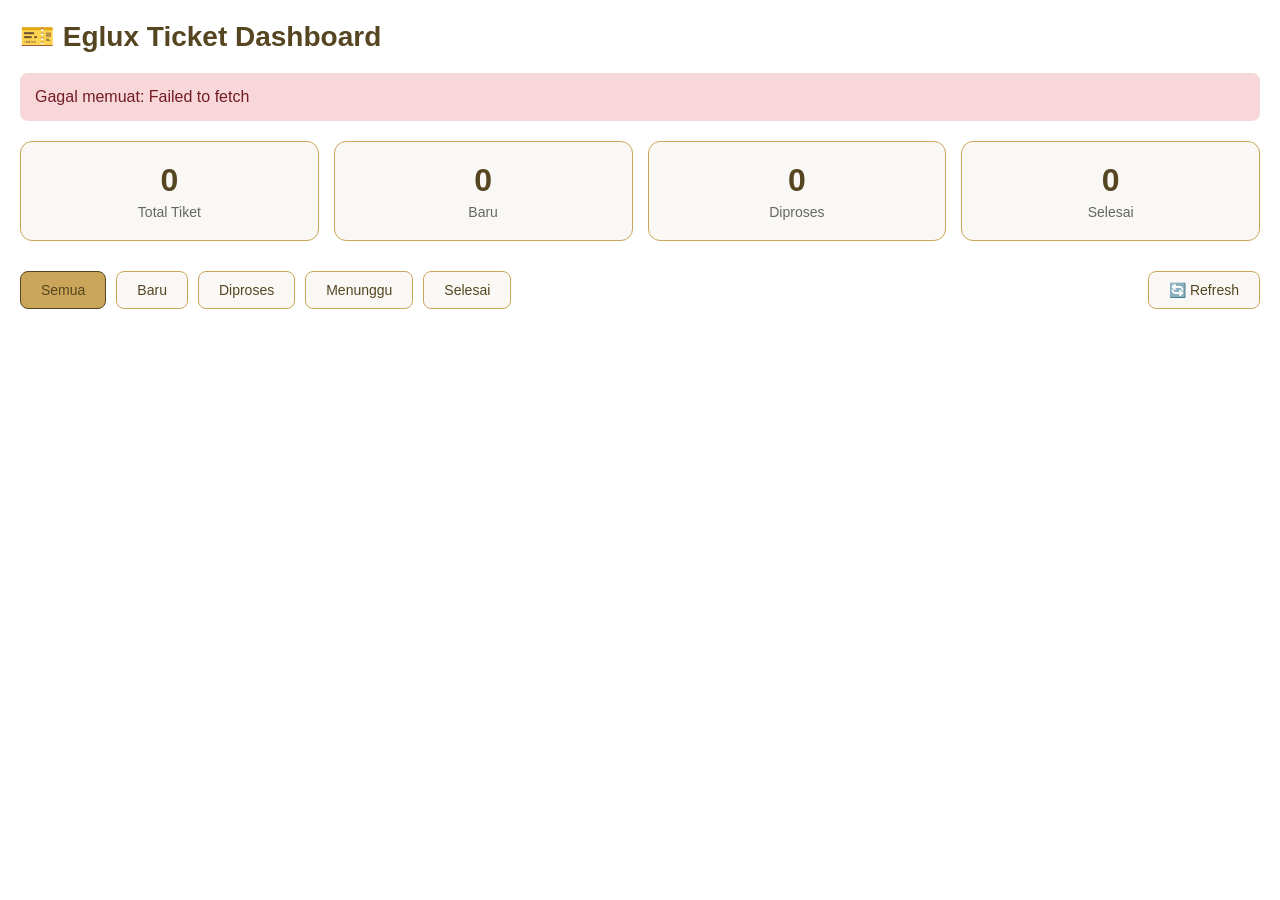
<file: dashboard.html>
<!DOCTYPE html>
<html lang="id">
<head>
  <meta charset="UTF-8">
  <meta name="viewport" content="width=device-width, initial-scale=1.0">
  <title>Eglux Ticket Dashboard</title>
  <style>
    :root {
        --primary: #554521;
        --secondary: #cba65a;
        --accent: #f5f0e8;
        --light: #faf8f5;
        --white: #ffffff;
        --text-light: #666;
        --sidebar-dark: #cba65a;
        --transition: all 0.3s ease;
    }

    html {
        scroll-behavior: smooth;
    }

    * { 
      margin: 0; 
      padding: 0; 
      box-sizing: border-box;
    }

    body { 
      font-family: 'Inter', sans-serif; 
      background: var(--white); 
      color: var(--secondary); 
      padding: 20px; 
    }
    .container { 
      max-width: 1400px; 
      margin: 0 auto; 
    }

    h1 { 
      color: var(--primary); 
      margin-bottom: 20px; 
      font-size: 28px; 
    }
    
    .stats { display: grid; grid-template-columns: repeat(auto-fit, minmax(150px, 1fr)); gap: 15px; margin-bottom: 30px; }
    .stat-card { background: var(--light); border: 1px solid var(--secondary); border-radius: 12px; padding: 20px; text-align: center; }
    .stat-card h3 { font-size: 32px; color: var(--primary); margin-bottom: 5px; }
    .stat-card p { color: var(--text-light); font-size: 14px; }
    
    .filters { display: flex; gap: 10px; margin-bottom: 20px; flex-wrap: wrap; }
    .filters button { background: var(--light); border: 1px solid var(--secondary); color: var(--primary); padding: 10px 20px; border-radius: 8px; cursor: pointer; font-size: 14px; }
    .filters button:hover, .filters button.active { background: var(--secondary); border-color: var(--primary); }
    
    table { width: 100%; border-collapse: collapse; background: var(--light); border-radius: 12px; overflow: hidden; }
    th, td { padding: 15px; text-align: left; border-bottom: 1px solid var(--secondary); }
    th { background: var(--secondary); color: var(--white); font-weight: 600; font-size: 13px; text-transform: uppercase; letter-spacing: 0.5px; }
    td { font-size: 14px; }
    tr:hover { background: var(--accent); }
    
    .ticket-id { font-family: monospace; background: var(--secondary); padding: 4px 10px; border-radius: 6px; font-size: 13px; color: var(--white); }
    
    .status {
      padding: 6px 14px;
      border-radius: 20px;
      font-size: 12px;
      font-weight: 600;
      text-transform: uppercase;
      display: inline-block;
    }
    .status-baru { background: #fff3cd; color: #856404; }
    .status-diproses { background: #cce5ff; color: #004085; }
    .status-menunggu { background: #ffe6cc; color: #7c4a00; }
    .status-selesai { background: #d4edda; color: #155724; }
    .status-ditolak { background: #f8d7da; color: #721c24; }
    
    .btn {
      padding: 8px 16px;
      border: none;
      border-radius: 6px;
      cursor: pointer;
      font-size: 13px;
      font-weight: 500;
      transition: all 0.2s;
    }
    .btn-primary { background: #4285f4; color: white; }
    .btn-primary:hover { background: #3367d6; }
    
    /* ===== UPDATE MODAL ===== */
    .modal {
      display: none;
      position: fixed;
      top: 0; left: 0;
      width: 100%; height: 100%;
      background: rgba(0,0,0,0.8);
      z-index: 1000;
      justify-content: center;
      align-items: center;
    }
    .modal.active { display: flex; }
    .modal-content {
      background: #1a1a1a;
      border: 1px solid #333;
      border-radius: 16px;
      padding: 30px;
      width: 90%;
      max-width: 500px;
    }
    .modal-content h2 { margin-bottom: 20px; color: #fff; }
    .form-group { margin-bottom: 20px; }
    .form-group label { display: block; margin-bottom: 8px; color: #aaa; font-size: 14px; }
    .form-group select, .form-group input, .form-group textarea {
      width: 100%;
      background: #0a0a0a;
      border: 1px solid #333;
      color: #fff;
      padding: 12px;
      border-radius: 8px;
      font-size: 14px;
    }
    .form-group textarea { min-height: 100px; resize: vertical; }
    .modal-actions { display: flex; gap: 10px; justify-content: flex-end; margin-top: 20px; }
    
    /* ===== DETAIL MODAL ===== */
    .detail-modal {
      display: none;
      position: fixed;
      top: 0; left: 0;
      width: 100%; height: 100%;
      background: rgba(0,0,0,0.85);
      z-index: 1000;
      justify-content: center;
      align-items: center;
      padding: 20px;
    }
    .detail-modal.active { display: flex; }
    
    .detail-card {
      background: #1a1a1a;
      border: 1px solid #333;
      border-radius: 20px;
      width: 100%;
      max-width: 600px;
      max-height: 90vh;
      overflow-y: auto;
      position: relative;
      animation: slideUp 0.3s ease;
    }
    
    @keyframes slideUp {
      from { opacity: 0; transform: translateY(20px); }
      to { opacity: 1; transform: translateY(0); }
    }
    
    .detail-header {
      padding: 24px 28px;
      border-bottom: 1px solid #333;
      display: flex;
      justify-content: space-between;
      align-items: flex-start;
    }
    
    .detail-header-left h2 {
      color: #fff;
      font-size: 1.3rem;
      margin-bottom: 8px;
    }
    
    .detail-meta {
      display: flex;
      gap: 12px;
      flex-wrap: wrap;
    }
    
    .detail-meta span {
      font-size: 12px;
      color: #888;
      background: #252525;
      padding: 4px 12px;
      border-radius: 20px;
    }
    
    .detail-close {
      background: none;
      border: none;
      color: #888;
      font-size: 28px;
      cursor: pointer;
      line-height: 1;
      padding: 0;
      width: 36px;
      height: 36px;
      display: flex;
      align-items: center;
      justify-content: center;
      border-radius: 50%;
      transition: all 0.2s;
    }
    
    .detail-close:hover {
      background: #333;
      color: #fff;
    }
    
    .detail-body {
      padding: 24px 28px;
    }
    
    .detail-section {
      margin-bottom: 24px;
    }
    
    .detail-section:last-child {
      margin-bottom: 0;
    }
    
    .detail-section h4 {
      color: #888;
      font-size: 11px;
      text-transform: uppercase;
      letter-spacing: 1.5px;
      margin-bottom: 10px;
      font-weight: 600;
    }
    
    .detail-section p {
      color: #e0e0e0;
      line-height: 1.7;
      font-size: 14px;
    }
    
    .detail-section .message-box {
      background: #0a0a0a;
      border: 1px solid #333;
      border-radius: 12px;
      padding: 20px;
      color: #e0e0e0;
      line-height: 1.8;
      font-size: 14px;
      white-space: pre-wrap;
      word-wrap: break-word;
    }
    
    .detail-section .info-row {
      display: flex;
      gap: 20px;
      flex-wrap: wrap;
    }
    
    .detail-section .info-item {
      flex: 1;
      min-width: 200px;
    }
    
    .detail-section .info-item label {
      display: block;
      color: #666;
      font-size: 12px;
      margin-bottom: 4px;
      text-transform: uppercase;
      letter-spacing: 0.5px;
    }
    
    .detail-section .info-item .info-value {
      display: block;
      color: #fff;
      font-size: 14px;
      font-weight: 500;
    }
    
    .detail-footer {
      padding: 20px 28px;
      border-top: 1px solid #333;
      display: flex;
      gap: 10px;
      justify-content: flex-end;
    }
    
    .detail-footer .btn {
      padding: 10px 20px;
    }
    
    /* Clickable message */
    .msg-preview {
      cursor: pointer;
      transition: color 0.2s;
      color: #aaa;
    }
    
    .msg-preview:hover {
      color: #4285f4;
    }
    
    .loading { text-align: center; padding: 40px; color: #666; }
    .error { background: #f8d7da; color: #721c24; padding: 15px; border-radius: 8px; margin-bottom: 20px; }
    .success { background: #d4edda; color: #155724; padding: 15px; border-radius: 8px; margin-bottom: 20px; }
    
    .truncate { max-width: 200px; overflow: hidden; text-overflow: ellipsis; white-space: nowrap; }
    
    @media (max-width: 768px) {
      table { font-size: 12px; }
      th, td { padding: 10px 8px; }
      .truncate { max-width: 100px; }
      .detail-card { max-width: 100%; }
      .detail-section .info-row { flex-direction: column; }
    }
  </style>
</head>
<body>
  <div class="container">
    <h1>🎫 Eglux Ticket Dashboard</h1>
    
    <div id="message"></div>
    
    <div class="stats" id="stats">
      <div class="stat-card"><h3 id="totalTickets">0</h3><p>Total Tiket</p></div>
      <div class="stat-card"><h3 id="newTickets">0</h3><p>Baru</p></div>
      <div class="stat-card"><h3 id="processingTickets">0</h3><p>Diproses</p></div>
      <div class="stat-card"><h3 id="doneTickets">0</h3><p>Selesai</p></div>
    </div>
    
    <div class="filters">
      <button class="active" onclick="filterStatus('all')">Semua</button>
      <button onclick="filterStatus('Baru')">Baru</button>
      <button onclick="filterStatus('Diproses')">Diproses</button>
      <button onclick="filterStatus('Menunggu')">Menunggu</button>
      <button onclick="filterStatus('Selesai')">Selesai</button>
      <button onclick="loadTickets()" style="margin-left: auto;">🔄 Refresh</button>
    </div>
    
    <div id="loading" class="loading">Memuat tiket...</div>
    
    <table id="ticketTable" style="display: none;">
      <thead>
        <tr>
          <th>Tiket ID</th>
          <th>Waktu</th>
          <th>Nama</th>
          <th>Email</th>
          <th>Subjek</th>
          <th>Pesan</th>
          <th>Status</th>
          <th>Staff</th>
          <th>Aksi</th>
        </tr>
      </thead>
      <tbody id="ticketBody"></tbody>
    </table>
  </div>
  
  <!-- Update Modal -->
  <div class="modal" id="updateModal">
    <div class="modal-content">
      <h2>Update Tiket <span id="modalTicketId"></span></h2>
      <div class="form-group">
        <label>Status</label>
        <select id="updateStatus">
          <option value="Baru">Baru</option>
          <option value="Diproses">Diproses</option>
          <option value="Menunggu">Menunggu</option>
          <option value="Selesai">Selesai</option>
          <option value="Ditolak">Ditolak</option>
        </select>
      </div>
      <div class="form-group">
        <label>Staff yang Handle</label>
        <input type="text" id="updateStaff" placeholder="Nama staff...">
      </div>
      <div class="form-group">
        <label>Catatan Internal</label>
        <textarea id="updateNote" placeholder="Catatan untuk tim..."></textarea>
      </div>
      <div class="modal-actions">
        <button class="btn" onclick="closeModal()" style="background: #333; color: #fff;">Batal</button>
        <button class="btn btn-primary" onclick="submitUpdate()">Simpan Update</button>
      </div>
    </div>
  </div>

  <!-- Detail Modal -->
  <div class="detail-modal" id="detailModal">
    <div class="detail-card">
      <div class="detail-header">
        <div class="detail-header-left">
          <h2>🎫 <span id="detailTicketId"></span></h2>
          <div class="detail-meta">
            <span id="detailStatus"></span>
            <span id="detailDate"></span>
            <span id="detailTime"></span>
          </div>
        </div>
        <button class="detail-close" onclick="closeDetail()">&times;</button>
      </div>
      
      <div class="detail-body">
        <div class="detail-section">
          <h4>Pesan dari Customer</h4>
          <div class="message-box" id="detailMessage"></div>
        </div>
        
        <div class="detail-section">
          <h4>Informasi Pengirim</h4>
          <div class="info-row">
            <div class="info-item">
              <label>Nama</label>
              <div class="info-value" id="detailName"></div>
            </div>
            <div class="info-item">
              <label>Email</label>
              <div class="info-value" id="detailEmail"></div>
            </div>
          </div>
        </div>
        
        <div class="detail-section">
          <h4>Detail Tiket</h4>
          <div class="info-row">
            <div class="info-item">
              <label>Subjek</label>
              <div class="info-value" id="detailSubject"></div>
            </div>
            <div class="info-item">
              <label>Staff Handle</label>
              <div class="info-value" id="detailStaff"></div>
            </div>
          </div>
        </div>
        
        <div class="detail-section" id="detailNoteSection" style="display:none;">
          <h4>Catatan Internal</h4>
          <div class="message-box" id="detailNote" style="font-size:13px; color:#aaa;"></div>
        </div>
      </div>
      
      <div class="detail-footer">
        <button class="btn" onclick="closeDetail()" style="background:#333; color:#fff;">Tutup</button>
        <button class="btn btn-primary" onclick="openUpdateFromDetail()">Update</button>
      </div>
    </div>
  </div>

  <script>
    const API_URL = "https://script.google.com/macros/s/AKfycbzq3JYaoG4hAwflfQVNhZrcsKflw5htI9SsNnW-9NZgDIcp3SojybpafAEOoEFw8zxc/exec";
    
    var allTickets = [];
    var currentTicketId = null;
    
    // ========================================
    // LOAD TIKET
    // ========================================
    async function loadTickets() {
      document.getElementById('loading').style.display = 'block';
      document.getElementById('ticketTable').style.display = 'none';
      
      try {
        const url = API_URL + "?action=list&t=" + Date.now();
        const response = await fetch(url);
        const result = await response.json();
        
        if (result.success) {
          allTickets = result.tickets.reverse();
          renderTickets(allTickets);
          updateStats(allTickets);
        } else {
          showMessage(result.error, 'error');
        }
      } catch (err) {
        showMessage('Gagal memuat: ' + err.message, 'error');
      }
      
      document.getElementById('loading').style.display = 'none';
    }
    
    // ========================================
    // HELPER: Format Timestamp (2 baris)
    // ========================================
    function formatTimestamp(ts) {
      if (!ts || ts === '-') return '<div>-</div>';
      
      if (/^\d{2}\/\d{2}\/\d{4}/.test(ts)) {
        var parts = ts.split(' ');
        if (parts.length >= 2) {
          return '<div>' + parts[0] + '</div><div style="color:#888;font-size:12px;">' + parts[1] + '</div>';
        }
        return '<div>' + ts + '</div>';
      }
      
      try {
        var d = new Date(ts);
        if (isNaN(d.getTime())) return '<div>' + ts + '</div>';
        
        var pad = function(n) { return n < 10 ? '0' + n : n; };
        var dateStr = pad(d.getDate()) + '/' + pad(d.getMonth() + 1) + '/' + d.getFullYear();
        var timeStr = pad(d.getHours()) + ':' + pad(d.getMinutes());
        
        return '<div>' + dateStr + '</div><div style="color:#888;font-size:12px;">' + timeStr + '</div>';
      } catch (e) {
        return '<div>' + ts + '</div>';
      }
    }
    
    // ========================================
    // RENDER
    // ========================================
    function renderTickets(tickets) {
      const tbody = document.getElementById('ticketBody');
      tbody.innerHTML = '';
      
      tickets.forEach(function(ticket) {
        const row = document.createElement('tr');
        const statusClass = 'status-' + (ticket.status || 'baru').toLowerCase();
        
        var safeTicketId = (ticket.ticketId || '').replace(/'/g, "\\'");
        
        row.innerHTML = 
          '<td><span class="ticket-id">' + (ticket.ticketId || '-') + '</span></td>' +
          '<td>' + formatTimestamp(ticket.timestamp) + '</td>' +
          '<td>' + (ticket.name || '-') + '</td>' +
          '<td><a href="mailto:' + ticket.email + '" style="color: #4285f4;">' + (ticket.email || '-') + '</a></td>' +
          '<td>' + (ticket.subject || '-') + '</td>' +
          '<td class="truncate msg-preview" onclick="openDetail(\'' + safeTicketId + '\')" title="Klik untuk lihat detail">' + (ticket.message || '-') + '</td>' +
          '<td><span class="status ' + statusClass + '">' + (ticket.status || 'Baru') + '</span></td>' +
          '<td>' + (ticket.staff || '-') + '</td>' +
          '<td><button class="btn btn-primary" onclick="openUpdate(\'' + safeTicketId + '\')">Update</button></td>';
        
        tbody.appendChild(row);
      });
      
      document.getElementById('ticketTable').style.display = 'table';
    }
    
    function updateStats(tickets) {
      document.getElementById('totalTickets').textContent = tickets.length;
      document.getElementById('newTickets').textContent = tickets.filter(function(t) { return t.status === 'Baru'; }).length;
      document.getElementById('processingTickets').textContent = tickets.filter(function(t) { return t.status === 'Diproses'; }).length;
      document.getElementById('doneTickets').textContent = tickets.filter(function(t) { return t.status === 'Selesai'; }).length;
    }
    
    function filterStatus(status) {
      document.querySelectorAll('.filters button').forEach(function(btn) { btn.classList.remove('active'); });
      event.target.classList.add('active');
      
      if (status === 'all') {
        renderTickets(allTickets);
      } else {
        renderTickets(allTickets.filter(function(t) { return t.status === status; }));
      }
    }
    
    // ========================================
    // UPDATE MODAL
    // ========================================
    function openUpdate(ticketId) {
      console.log("openUpdate called with:", ticketId);
      currentTicketId = ticketId;
      document.getElementById('modalTicketId').textContent = ticketId;
      
      const ticket = allTickets.find(function(t) { return t.ticketId === ticketId; });
      if (ticket) {
        document.getElementById('updateStatus').value = ticket.status || 'Baru';
        document.getElementById('updateStaff').value = ticket.staff || '';
        document.getElementById('updateNote').value = ticket.note || '';
      }
      
      document.getElementById('updateModal').classList.add('active');
      document.body.style.overflow = 'hidden';
    }
    
    function closeModal() {
      document.getElementById('updateModal').classList.remove('active');
      currentTicketId = null;
      document.body.style.overflow = '';
    }
    
    // ========================================
    // DETAIL MODAL
    // ========================================
    function openDetail(ticketId) {
      console.log("openDetail:", ticketId);
      
      var ticket = allTickets.find(function(t) { return t.ticketId === ticketId; });
      if (!ticket) return;
      
      document.getElementById('detailTicketId').textContent = ticket.ticketId || '-';
      document.getElementById('detailMessage').textContent = ticket.message || '-';
      document.getElementById('detailName').textContent = ticket.name || '-';
      document.getElementById('detailEmail').innerHTML = '<a href="mailto:' + ticket.email + '" style="color:#4285f4;">' + (ticket.email || '-') + '</a>';
      document.getElementById('detailSubject').textContent = ticket.subject || '-';
      document.getElementById('detailStaff').textContent = ticket.staff || '(Belum diassign)';
      
      var statusEl = document.getElementById('detailStatus');
      statusEl.textContent = (ticket.status || 'Baru');
      var statusColors = {
        'Baru': '#fff3cd',
        'Diproses': '#cce5ff',
        'Menunggu': '#ffe6cc',
        'Selesai': '#d4edda',
        'Ditolak': '#f8d7da'
      };
      var statusTextColors = {
        'Baru': '#856404',
        'Diproses': '#004085',
        'Menunggu': '#7c4a00',
        'Selesai': '#155724',
        'Ditolak': '#721c24'
      };
      statusEl.style.background = statusColors[ticket.status] || '#333';
      statusEl.style.color = statusTextColors[ticket.status] || '#fff';
      statusEl.style.padding = '4px 12px';
      statusEl.style.borderRadius = '20px';
      statusEl.style.fontSize = '12px';
      statusEl.style.fontWeight = '600';
      statusEl.style.textTransform = 'uppercase';
      
      var dateStr = '-', timeStr = '-';
      if (ticket.timestamp) {
        if (ticket.timestamp.includes('T')) {
          var d = new Date(ticket.timestamp);
          var pad = function(n) { return n < 10 ? '0' + n : n; };
          dateStr = pad(d.getDate()) + '/' + pad(d.getMonth() + 1) + '/' + d.getFullYear();
          timeStr = pad(d.getHours()) + ':' + pad(d.getMinutes());
        } else {
          var parts = ticket.timestamp.split(' ');
          if (parts.length >= 2) {
            dateStr = parts[0];
            timeStr = parts[1];
          } else {
            dateStr = ticket.timestamp;
          }
        }
      }
      document.getElementById('detailDate').textContent = '📅 ' + dateStr;
      document.getElementById('detailTime').textContent = '🕐 ' + timeStr;
      
      var noteSection = document.getElementById('detailNoteSection');
      if (ticket.note) {
        document.getElementById('detailNote').textContent = ticket.note;
        noteSection.style.display = 'block';
      } else {
        noteSection.style.display = 'none';
      }
      
      document.getElementById('detailModal').dataset.ticketId = ticketId;
      
      document.getElementById('detailModal').classList.add('active');
      document.body.style.overflow = 'hidden';
    }
    
    function closeDetail() {
      document.getElementById('detailModal').classList.remove('active');
      document.body.style.overflow = '';
    }
    
    function openUpdateFromDetail() {
      var ticketId = document.getElementById('detailModal').dataset.ticketId;
      closeDetail();
      setTimeout(function() {
        openUpdate(ticketId);
      }, 300);
    }
    
    // ========================================
    // SUBMIT UPDATE
    // ========================================
    async function submitUpdate() {
      console.log("submitUpdate called, currentTicketId:", currentTicketId);
      
      if (!currentTicketId) {
        showMessage('Error: Tidak ada tiket yang dipilih', 'error');
        return;
      }
      
      const status = document.getElementById('updateStatus').value;
      const staff = document.getElementById('updateStaff').value;
      const note = document.getElementById('updateNote').value;
      
      const url = API_URL + 
        '?action=update' +
        '&ticketId=' + encodeURIComponent(currentTicketId) +
        '&status=' + encodeURIComponent(status) +
        '&staff=' + encodeURIComponent(staff) +
        '&note=' + encodeURIComponent(note) +
        '&t=' + Date.now();
      
      console.log("Update URL:", url);
      
      try {
        const response = await fetch(url);
        console.log("Response status:", response.status);
        
        const text = await response.text();
        console.log("Raw response:", text);
        
        let result;
        try {
          result = JSON.parse(text);
        } catch (e) {
          showMessage('Response bukan JSON: ' + text.substring(0, 100), 'error');
          return;
        }
        
        if (result.success) {
          showMessage('✅ ' + result.message, 'success');
          closeModal();
          setTimeout(loadTickets, 1000);
        } else {
          showMessage('❌ Error: ' + result.error, 'error');
        }
      } catch (err) {
        console.error("Fetch error:", err);
        showMessage('Gagal update: ' + err.message, 'error');
      }
    }
    
    function showMessage(msg, type) {
      const el = document.getElementById('message');
      el.innerHTML = '<div class="' + type + '">' + msg + '</div>';
      setTimeout(function() { el.innerHTML = ''; }, 5000);
    }
    
    // ========================================
    // INIT
    // ========================================
    loadTickets();
    setInterval(loadTickets, 30000);
    
    document.getElementById('updateModal').addEventListener('click', function(e) {
      if (e.target === this) closeModal();
    });
    
    document.getElementById('detailModal').addEventListener('click', function(e) {
      if (e.target === this) closeDetail();
    });
  </script>
</body>
</html>
</file>
<file: style.css>
/* Eglux Design System - Shared Styles */
:root {
    --primary: #554521;
    --secondary: #cba65a;
    --accent: #f5f0e8;
    --light: #faf8f5;
    --dark: #554521;
    --text: #333333;
    --text-light: #777777;
    --border: #e8e4dc;
    --white: #ffffff;
    --transition: all 0.3s cubic-bezier(0.4, 0, 0.2, 1);
}

* {
    margin: 0;
    padding: 0;
    box-sizing: border-box;
}

html {
    scroll-behavior: smooth;
}

body {
    font-family: 'Segoe UI', Tahoma, Geneva, Verdana, sans-serif;
    color: var(--text);
    background: var(--white);
    line-height: 1.6;
    overflow-x: hidden;
}

/* ===== NAVIGATION ===== */
.navbar {
    position: fixed;
    top: 0;
    left: 0;
    width: 100%;
    z-index: 1000;
    background: rgba(255,255,255,0.95);
    backdrop-filter: blur(20px);
    border-bottom: 1px solid var(--border);
    transition: var(--transition);
}

.nav-container {
    max-width: 1400px;
    margin: 0 auto;
    padding: 0 2rem;
    display: flex;
    align-items: center;
    justify-content: space-between;
    height: 70px;
}

.logo {
    font-size: 1.8rem;
    font-weight: 700;
    color: var(--primary);
    text-decoration: none;
    letter-spacing: -1px;
}

.logo span {
    color: var(--secondary);
}

.nav-links {
    display: flex;
    list-style: none;
    gap: 2.5rem;
    align-items: center;
}

.nav-links a {
    text-decoration: none;
    color: var(--text);
    font-weight: 500;
    font-size: 0.95rem;
    position: relative;
    transition: var(--transition);
}

.nav-links a::after {
    content: '';
    position: absolute;
    bottom: -4px;
    left: 0;
    width: 0;
    height: 2px;
    background: var(--secondary);
    transition: var(--transition);
}

.nav-links a:hover,
.nav-links a.active {
    color: var(--secondary);
}

.nav-links a:hover::after,
.nav-links a.active::after {
    width: 100%;
}

.mobile-menu-btn {
    display: none;
    background: none;
    border: none;
    cursor: pointer;
    padding: 0.5rem;
}

.mobile-menu-btn span {
    display: block;
    width: 25px;
    height: 2px;
    background: var(--primary);
    margin: 5px 0;
    transition: var(--transition);
}

/* ===== BUTTONS ===== */
.btn {
    display: inline-flex;
    align-items: center;
    gap: 0.5rem;
    padding: 0.9rem 2rem;
    border-radius: 50px;
    font-weight: 600;
    font-size: 0.9rem;
    text-decoration: none;
    cursor: pointer;
    transition: var(--transition);
    border: none;
}

.btn-primary {
    background: var(--primary);
    color: var(--white);
}

.btn-primary:hover {
    background: var(--secondary);
    transform: translateY(-2px);
    box-shadow: 0 10px 30px rgba(203,166,90,0.3);
}

.btn-outline {
    background: transparent;
    color: var(--primary);
    border: 2px solid var(--primary);
}

.btn-outline:hover {
    background: var(--primary);
    color: var(--white);
}

/* ===== SECTIONS ===== */
section {
    padding: 5rem 0;
}

.container {
    max-width: 1400px;
    margin: 0 auto;
    padding: 0 2rem;
}

.section-header {
    text-align: center;
    margin-bottom: 3rem;
}

.section-header h2 {
    font-size: 2.5rem;
    font-weight: 700;
    color: var(--primary);
    margin-bottom: 0.5rem;
}

.section-header p {
    color: var(--text-light);
    font-size: 1.1rem;
}

/* ===== FOOTER ===== */
.footer {
    background: var(--secondary);
    color: var(--white);
    padding: 4rem 0 1.5rem;
}

.footer-grid {
    display: grid;
    grid-template-columns: 2fr 1fr 1fr 1fr;
    gap: 3rem;
    margin-bottom: 3rem;
}

.footer-brand h3 {
    font-size: 1.8rem;
    margin-bottom: 1rem;
}

.footer-brand h3 span {
    color: var(--secondary);
}

.footer-brand p {
    color: #ffffff;
    line-height: 1.8;
    margin-bottom: 1.5rem;
}

.footer-links h4 {
    font-size: 1rem;
    margin-bottom: 1.5rem;
    color: var(--white);
}

.footer-links ul {
    list-style: none;
}

.footer-links li {
    margin-bottom: 0.8rem;
}

.footer-links a {
    color: #ffffff;
    text-decoration: none;
    transition: var(--transition);
}

.footer-links a:hover {
    color: var(--secondary);
}

.footer-bottom {
    border-top: 1px solid #ffffff;
    padding-top: 1.5rem;
    text-align: center;
    color: #ffffff;
    font-size: 0.9rem;
}

/* ===== RESPONSIVE ===== */
@media (max-width: 1024px) {
    .footer-grid {
        grid-template-columns: 1fr 1fr;
    }
}

@media (max-width: 768px) {
    .nav-links {
        position: fixed;
        top: 70px;
        left: 0;
        width: 100%;
        background: var(--white);
        flex-direction: column;
        padding: 2rem;
        gap: 1.5rem;
        transform: translateY(-150%);
        opacity: 0;
        transition: var(--transition);
        box-shadow: 0 10px 30px rgba(0,0,0,0.1);
    }

    .nav-links.active {
        transform: translateY(0);
        opacity: 1;
    }

    .mobile-menu-btn {
        display: block;
    }

    .section-header h2 {
        font-size: 1.8rem;
    }

    .footer-grid {
        grid-template-columns: 1fr;
        gap: 2rem;
    }
}

@media (max-width: 480px) {
    .nav-container,
    .container {
        padding: 0 1rem;
    }

    section {
        padding: 3rem 0;
    }
}
</file>
